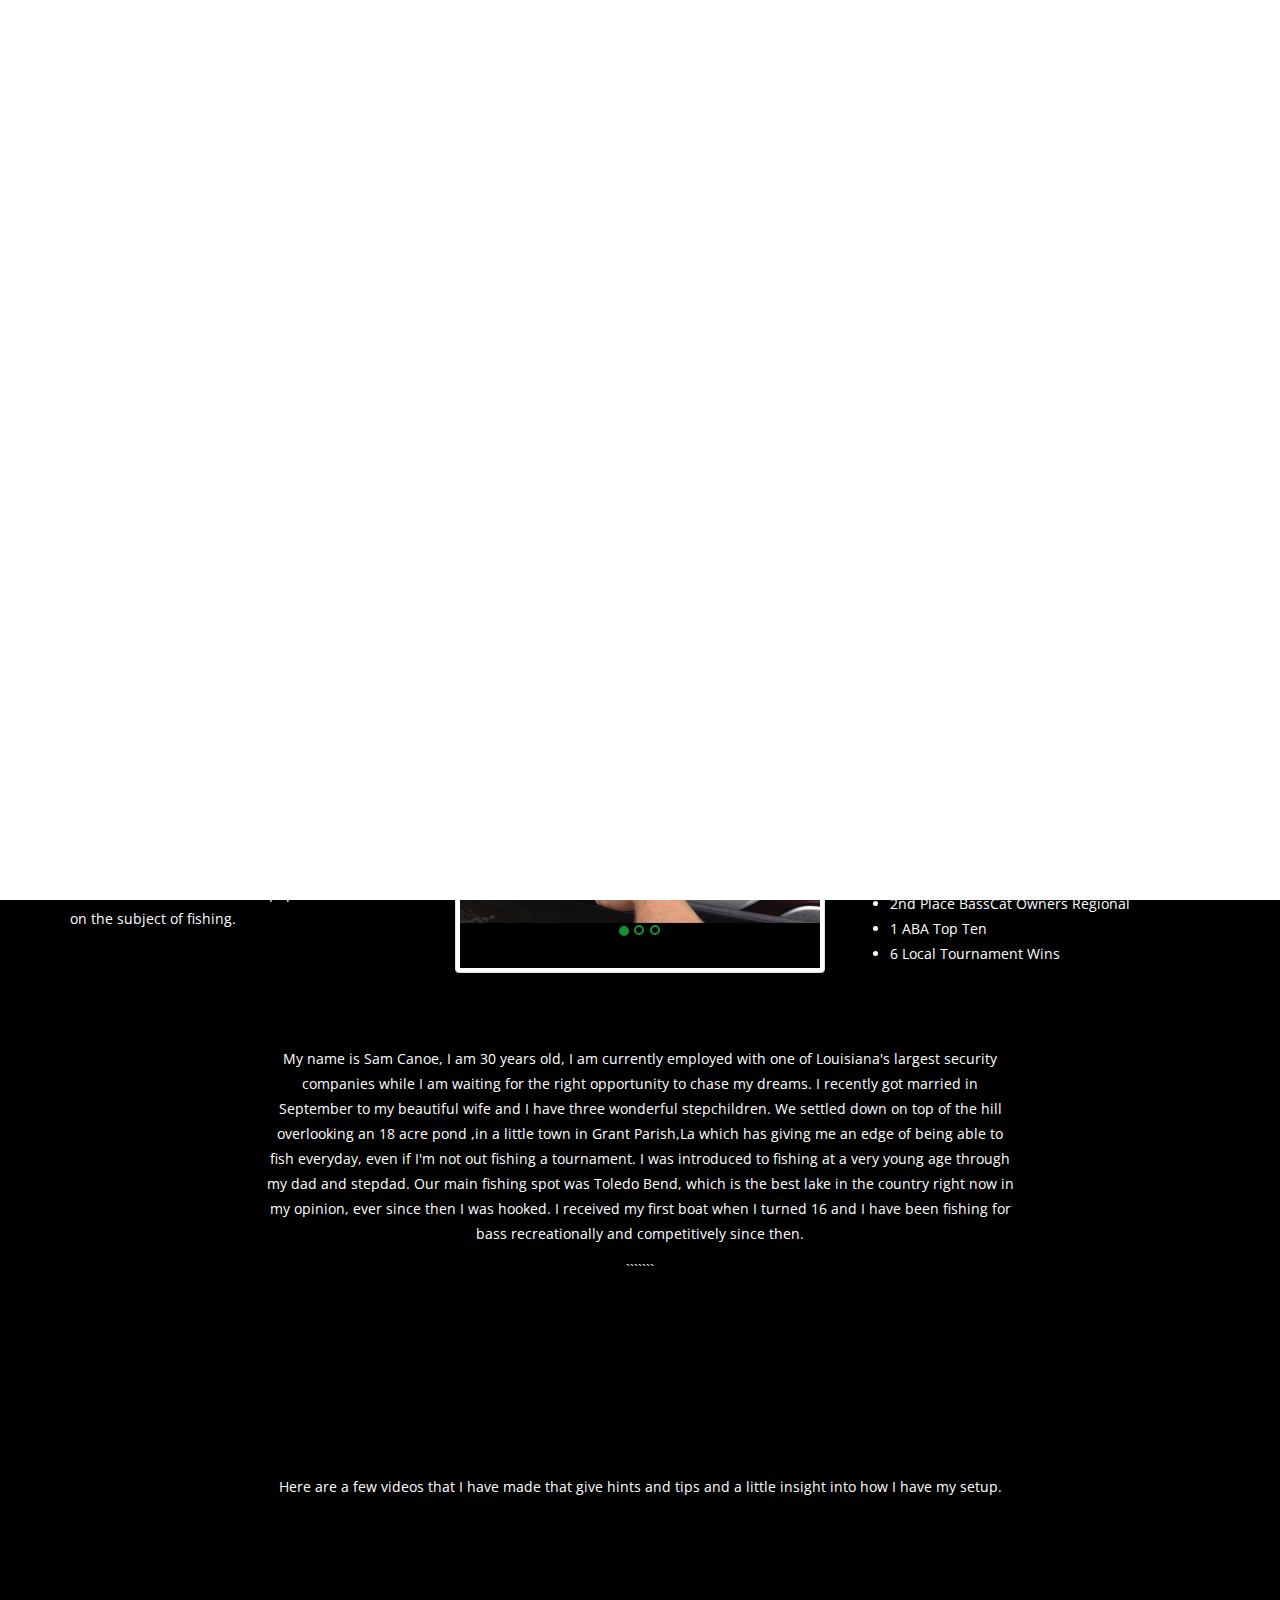
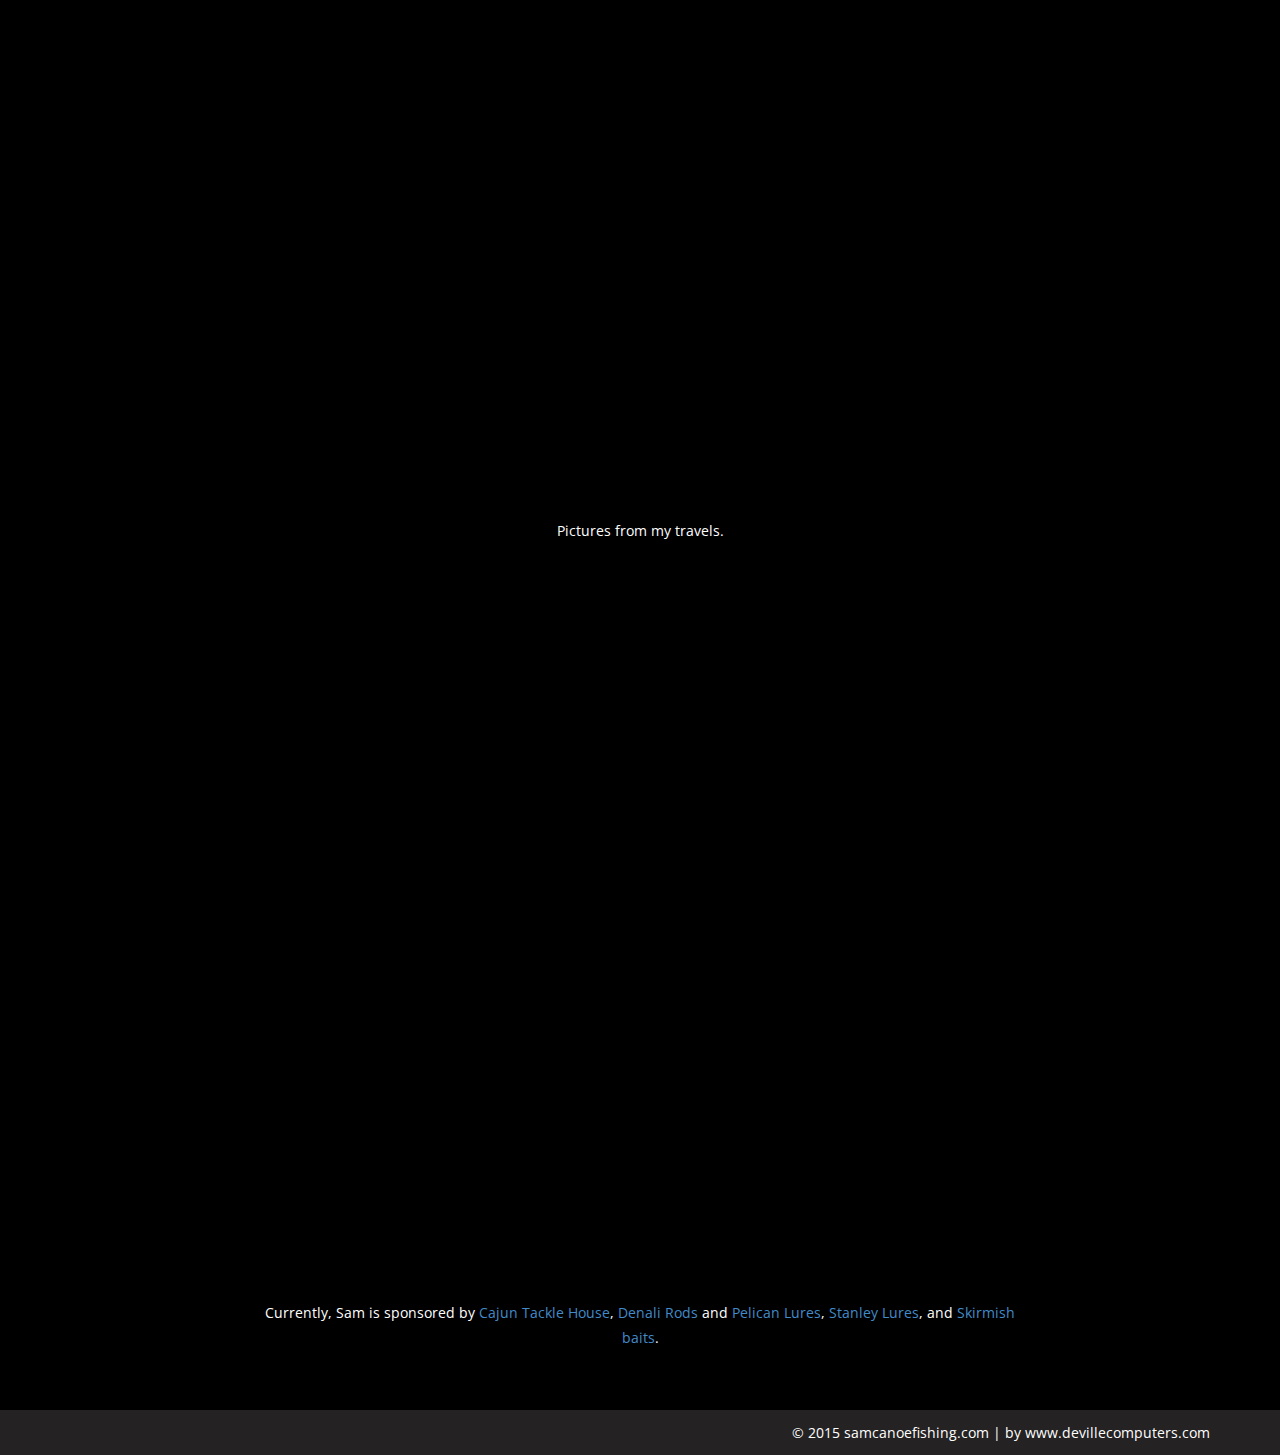
<file: index.html>
<!DOCTYPE html>
<html lang="en">
<head>
    <meta charset="utf-8" />
    <meta name="viewport" content="width=device-width, initial-scale=1, maximum-scale=1" />
    <meta name="description" content="Sam Canoe Fishing" />
    <meta name="keyword" content="sam canoe, bass fishing, louisiana, louisiana fishing, angler, tournament angler, bass fishing louisiana"
    <meta name="author" content="Shaun Franks" />
    <!--[if IE]>
        <meta http-equiv="X-UA-Compatible" content="IE=edge,chrome=1">
        <![endif]-->
    <title>Sam Canoe Fishing</title>
    <!--  Bootstrap Style -->
    <link href="assets/css/bootstrap.css" rel="stylesheet" />
    <!--  Font-Awesome Style -->
    <link href="assets/css/font-awesome.min.css" rel="stylesheet" />
    <!--  Animation Style -->
    <link href="assets/css/animate.css" rel="stylesheet" />
    <!--  Pretty Photo Style -->
    <link href="assets/css/prettyPhoto.css" rel="stylesheet" />
    <!--  Google Font Style -->
    <link href='http://fonts.googleapis.com/css?family=Open+Sans' rel='stylesheet' type='text/css' />
    <!--  Custom Style -->
    <link href="assets/css/style.css" rel="stylesheet" />
    <!-- HTML5 shim and Respond.js IE8 support of HTML5 elements and media queries -->
    <!--[if lt IE 9]>
      <script src="https://oss.maxcdn.com/libs/html5shiv/3.7.0/html5shiv.js"></script>
      <script src="https://oss.maxcdn.com/libs/respond.js/1.3.0/respond.min.js"></script>
    <![endif]-->
</head>
<body>
    <div id="pre-div">
        <div id="loader">
        </div>
    </div>
    <!--/. PRELOADER END -->
    <div class="navbar navbar-default navbar-fixed-top move-me ">
        <div class="container">
            <div class="navbar-header">
                <button type="button" class="navbar-toggle" data-toggle="collapse" data-target=".navbar-collapse">
                    <span class="icon-bar"></span>
                    <span class="icon-bar"></span>
                    <span class="icon-bar"></span>
                </button>

                <!-- <a class="navbar-brand" href="#">
                    <img src="assets/img/logo.png" class="navbar-brand-logo " alt="" />

                </a> ! -->
            </div>
            <div class="navbar-collapse collapse move-me">
                <ul class="nav navbar-nav navbar-right">

                    <li >
                        <a href="#home">HOME</a> 
                    </li>
                    <li >
                        <a href="#about">ABOUT</a>
                    </li>
                    <li >
                        <a href="#port-folio">GALLERY</a>
                    </li>
                    <li >
                        <a href="#sponsors">SPONSORS</a>
                    </li>
                    <li >
                        <a href="assets/clean-blog/blog.html" target="_blank">BLOG</a>
                    </li>
                    <li >
                        <a href="http://www.facebook.com/samcanoe" target="_blank" ><i class="fa fa-facebook fa-lg"></a></i>
                    </li>
                    <li >
                        <a href="http://www.instagram.com/samcanoe" target="_blank" ><i class="fa fa-instagram"></a></i>
                     </li>
                     <li >
                        <a href="http://www.plus.google.com/samcanoe" target="_blank" ><i class="fa fa-google-plus-square"></a></i>
                     </li> 
                       
                </ul>
            </div>

        </div>
    </div>
    <!--./ NAV BAR END -->
    <div id="home" >
        <div class="overlay">
            <div class="container">
                <div class="row ">
                    <div class="col-lg-9 col-md-9 head-text">
                        <h1>SAM CANOE</h1>
                            <h4>Tournament Angler</h4>
                           
                            <a href="http://www.pelicanluretackle.com"><img src="assets/img/pelicanlures.png" style="float: left; width: 15%; margin-right: 1%; margin-bottom: 0.5em;"></a>
                                                
                            <a href="http://www.denalirods.com"><img src="assets/img/Denali.png" style="float: left; width: 15%; height: 20%; margin-right: 1%; margin-bottom: 0.5em;"></a> 

                            <a href="http://www.fishstanley.com"><img src="assets/img/stanley_logo_blue_copy.png" style="float: left; width: 15%; height: 20%; margin-right: 1%; margin-bottom: 0.5em;"></a>
                                                                                                    
                            <p style="clear: both;">  
                                                    
                    </div>
                    <!--<div class="col-lg-3 col-md-3">
                        <div class="div-trans text-center">
                            <h3>DONATE & SAVE </h3>
                            <h2 ><i class="fa fa-code" ></i><span >EARTH</span>  <i class="fa fa-code"></i></h2>
                            <div class="col-lg-12 col-md-12 col-sm-12" >

                           
                                <div class="form-group">
                                    <input type="text" class="form-control" required="required" placeholder="Name">
                                </div>
                                <div class="form-group">
                                    <input type="text" class="form-control" required="required" placeholder="Email address">
                                </div>
                                <div class="form-group">
                                    <input type="text" class="form-control" required="required" placeholder="Amount in $">
                                </div>
                                <div class="form-group">
                                    <button type="submit" class="btn btn-success btn-block btn-lg">DONATE NOW</button>
                                </div>
                             </div>

                        </div> ! -->
                    </div>
                </div>

            </div>

        </div>


    </div>
    <!--./ HOME SECTION END -->
    <div id="about" >
        <div class="container">
            <div class="row text-center">
                <div class="col-lg-8 col-lg-offset-2 col-md-8 col-md-offset-2 col-sm-8 col-sm-offset-2 sub-head">
                    <h2  data-wow-delay="0.3s" class="wow rollIn animated" ><strong>MEET SAM </strong></h2>
                    
                </div>
            </div>
            <div class="row ">
                <div class="col-lg-4 col-md-4">
                    <div class="media wow rotateIn animated" data-wow-delay="0.2s">
                        <div class="pull-left">
                            
                        </div>
                        <div class="media-body">
                            <h3 class="media-heading">Tournament Affliations </h3>
                            <p >
                                Participated in ABA sanctioned tournaments located on the Red River and Toledo Bend Reservoir in Louisiana in 2014, placing in the top 5 in 4 of the events. He also participated in the Bass Cat (Owners Tournament) at Toledo Bend Reservoir and took 2nd place. 
                            </p>

                        </div>
                    </div>
                    <div class="media wow rotateIn animated" data-wow-delay="0.3s">
                        <div class="pull-left">
                           
                        </div>
                        <div class="media-body">
                            <h3 class="media-heading">Media Coverage</h3>
                            <p>
                                In April of 2014, he was published in ABA featuring himself. Also, in 2014, he produced an article for the Colfax Chronicle, a local newspaper in his hometown, on the subject of fishing. 
                            </p>

                        </div>
                    </div>

                </div>
                <div class="col-lg-4 col-md-4 wow bounceInDown animated" style="padding: 10px;" data-wow-delay="0.6s"   >
                    <div id="carousel-slider" class="carousel slide" data-ride="carousel">

                        <div class="carousel-inner">
                            <div class="item active">
                                <img src="assets/img/slider/sam in boat.jpg" class="img-thumbnail" alt="">
                            </div>
                            <div class="item">
                                <img src="assets/img/slider/sam in paper.jpg" class="img-thumbnail" alt="">
                            </div>
                            <div class="item">
                                <img src="assets/img/slider/sam weigh in.jpg" class="img-thumbnail" alt="">
                            </div>
                        </div>
                        <!--INDICATORS-->
                        <ol class="carousel-indicators">
                            <li data-target="#carousel-slider" data-slide-to="0" class="active"></li>
                            <li data-target="#carousel-slider" data-slide-to="1" class=""></li>
                            <li data-target="#carousel-slider" data-slide-to="2" class=""></li>
                            
                            

                            
                        </ol>

                    </div>
                </div>

                <div class="col-lg-4 col-md-4">

                    <div class="media wow rotateIn animated" data-wow-delay="0.4s">
                        <div class="pull-left">
                            
                        </div>
                        <div class="media-body">
                            <h3 class="media-heading">Promotional Activity</h3>
                            <p>
                                He has participated in over 20 tournament events last year alone. In the past he has had numerous Outdoor Writer/Media trips, trade show appearances and video appearances. 
                            </p>

                        </div>
                    </div>
                    <div class="media wow rotateIn animated" data-wow-delay="0.5s">
                        <div class="pull-left">
                            
                        </div>
                        <div class="media-body">
                            <h3 class="media-heading">Accomplishments</h3>
                            <p>
                                <h4>2014 Accomplishments:</h4>
                                <ul>
                                    <li>ABA Pro Win</li>
                                    <li>1 ABA Regional Pro Win</li>
                                    <li>2nd Place Pro ABA Divisional</li> 
                                    <li>2nd Place BassCat Owners Regional</li> 
                                    <li>1 ABA Top Ten</li>
                                    <li>6 Local Tournament Wins</li>
                                </ul>

                            </p>

                        </div>
                    </div>
                </div>
            </div>
<div class="row text-center">
                <div class="col-lg-8 col-lg-offset-2 col-md-8 col-md-offset-2 col-sm-8 col-sm-offset-2 sub-head">
                    <h2  data-wow-delay="0.3s" class="wow rollIn animated" ><strong>A little about me </strong></h2>
                    <p>My name is Sam Canoe, I am 30 years old, I am currently employed with one of Louisiana's largest security companies while I am waiting for the right opportunity to chase my dreams. I recently got married in September to my beautiful wife and I have three wonderful stepchildren. We settled down on top of the hill overlooking an 18 acre pond ,in a little town in Grant Parish,La which has giving me an edge of being able to fish everyday, even if I'm not out fishing a tournament. I was introduced to fishing at a very young age through my dad and stepdad. Our main fishing spot was Toledo Bend, which is the best lake in the country right now in my opinion, ever since then I was hooked. I received my first boat when I turned 16 and I have been fishing for bass recreationally and competitively since then.  </p>
```````                
                </div>
            </div>
            
        </div>
    </div>
    
    <div id="port-folio" class="pad-top-botm" >
        <div class="container">
            <div class="row text-center ">
                <div class="col-lg-8 col-lg-offset-2 col-md-8 col-md-offset-2 col-sm-8 col-sm-offset-2">
                    <h2 data-wow-delay="0.3s" class="wow rollIn animated"><strong>Videos </strong></h2>
                    <p class="sub-head">Here are a few videos that I have made that give hints and tips and a little insight into how I have my setup. </p>
                    
                </div>
            </div>
            <div class="row ">
                <div class="col-lg-4 col-md-4 col-sm-4 ">
                    <div class="portfolio-item wow rotateIn animated" data-wow-delay="0.4s">

                        <iframe width="355" height="235" src="https://www.youtube.com/embed/tsytwQDhyTU" frameborder="0" allowfullscreen></iframe>
                    </div> 
                 </div>   
                <div class="col-lg-4 col-md-4 col-sm-4 ">
                    <div class="portfolio-item wow rotateIn animated" data-wow-delay="0.4s">

                        <iframe width="355" height="235" src="https://www.youtube.com/embed/4dPbI7cvShc" frameborder="0" allowfullscreen></iframe>
                    </div> 
                 </div>
                <div class="col-lg-4 col-md-4 col-sm-4 ">
                    <div class="portfolio-item wow rotateIn animated" data-wow-delay="0.4s">

                        <iframe width="355" height="235" src="https://www.youtube.com/embed/LSWmmmbEXBM" frameborder="0" allowfullscreen></iframe>
                    </div> 
                 </div>
            <div class="row ">
                <div class="col-lg-4 col-md-4 col-sm-4 ">
                    <div class="portfolio-item wow rotateIn animated" data-wow-delay="0.4s">

                        <iframe width="355" height="235" src="https://www.youtube.com/embed/r7n9rPxTHBA" frameborder="0" allowfullscreen></iframe>
                    </div> 
                 </div>   
               <!-- <div class="col-lg-4 col-md-4 col-sm-4 ">
                    <div class="portfolio-item wow rotateIn animated" data-wow-delay="0.4s">

                        <iframe width="355" height="235" src="https://www.youtube.com/embed/kJJPIKOPGUI?list=UUUcznNU7j9tUrpcx-ayJ_xA" allowfullscreen></iframe>
                    </div> 
                 </div>
                <div class="col-lg-4 col-md-4 col-sm-4 ">
                    <div class="portfolio-item wow rotateIn animated" data-wow-delay="0.4s">

                        <iframe width="355" height="235" src="https://www.youtube.com/embed/kJJPIKOPGUI?list=UUUcznNU7j9tUrpcx-ayJ_xA" allowfullscreen></iframe>
                    </div> ! -->
                 </div> 

            </div>
            <div class="row text-center ">
                <div class="col-lg-8 col-lg-offset-2 col-md-8 col-md-offset-2 col-sm-8 col-sm-offset-2">
                    <h2 data-wow-delay="0.3s" class="wow rollIn animated"><strong>Pictures </strong></h2>
                    <p class="sub-head">Pictures from my travels. </p>
                    
                </div>
            </div>
            <div class="row " >
                <div class="col-lg-4 col-md-4 col-sm-4 ">

                    <div class="portfolio-item wow rotateIn animated" data-wow-delay="0.7s">
                        
                        <a href="assets/img/slider/sam-fish.jpg"><img src="assets/img/slider/sam-fish.jpg" class="img-responsive " alt="" />
                        
                        <div class="overlay">
                            <a class="preview " title="Image Title Here" href="assets/img/slider/sam-fish.jpg"><i class="fa fa-search-plus fa-2x"></i></a>

                        </div>
                    </div>
                </div>
                <div class="col-lg-4 col-md-4 col-sm-4 ">

                    <div class="portfolio-item wow rotateIn animated" data-wow-delay="0.8s">

                           
                            <a href="assets/img/slider/SamWeighIn2.png"><img src="assets/img/slider/SamWeighIn2.png" class="img-responsive " alt="" />
                         
                        <div class="overlay">
                            <a class="preview " title="Image Title Here" href="assets/img/slider/SamWeighIn2.png"><i class="fa fa-search-plus fa-2x"></i></a>

                        </div>
                    </div>
                </div>
                <div class="col-lg-4 col-md-4 col-sm-4 ">

                    <div class="portfolio-item wow rotateIn animated" data-wow-delay="0.9s">


                        <img src="assets/img/slider/SamTrophy.png" class="img-responsive " alt="" />
                        <div class="overlay">
                          
                            <a class="preview " title="Image Title Here" href="assets/img/slider/SamTrophy.png"><i class="fa fa-search-plus fa-2x"></i></a>

                        </div>
                    </div>
                </div>

            </div>
            <div class="row " >
                <div class="col-lg-4 col-md-4 col-sm-4 ">

                    <div class="portfolio-item wow rotateIn animated" data-wow-delay="0.7s">


                        <img src="assets/img/slider/SamBass.png" class="img-responsive " alt="" />
                        <div class="overlay">
                            <a class="preview  " title="Image Title Here" href="assets/img/slider/SamBass.png"><i class="fa fa-search-plus fa-2x"></i></a>

                        </div>
                    </div>
                </div>
                <div class="col-lg-4 col-md-4 col-sm-4 ">

                    <div class="portfolio-item wow rotateIn animated" data-wow-delay="0.8s">

                           
                            <a href="assets/img/slider/Sam2Bass.png"><img src="assets/img/slider/Sam2Bass.png" class="img-responsive " alt="" />
                         
                        <div class="overlay">
                            <a class="preview " title="Image Title Here" href="assets/img/slider/Sam2Bass.png"><i class="fa fa-search-plus fa-2x"></i></a>

                        </div>
                    </div>
                </div>
                <!--<div class="col-lg-4 col-md-4 col-sm-4 ">

                    <div class="portfolio-item wow rotateIn animated" data-wow-delay="0.9s">


                        <img src="assets/img/portfolio/h.jpg" class="img-responsive " alt="" />
                        <div class="overlay">
                          
                            <a class="preview " title="Image Title Here" href="assets/img/portfolio/h.jpg"><i class="fa fa-search-plus fa-2x"></i></a>

                        </div>
                    </div>
                </div> ! -->

            </div>
        </div>
    </div>
    <!--./ GALLERY/PORTFOLIO SECTION END -->
    <div id="sponsors" >
        <div class="overlay">
            <div class="container">
                <div class="row text-center">
                    <div class="col-lg-8 col-lg-offset-2 col-md-8 col-md-offset-2 col-sm-8 col-sm-offset-2">
                        <h2 data-wow-delay="0.3s" class="wow rollIn animated"><strong>SPONSORS</strong></h2>
                        <p class="sub-head">Currently, Sam is sponsored by <a href="http://cajuntacklehouse.webs.com" target="_blank">Cajun Tackle House</a>, <a href="http://www.denalirods.com" target="_blank">Denali Rods</a> and <a href="http://www.pelicanluretackle.com" target="_blank">Pelican Lures</a>, <a href="http://www.fishstanley.com" target="_blank">Stanley Lures</a>, and <a href="http://www.skirmishbaits.com" target="_blank">Skirmish baits</a>.</p>
                    </div>
                </div>
                <!--<div class="row ">

                    <div class="col-lg-6 col-lg-offset-1  col-md-6 col-md-offset-1">
                        <iframe src="http://player.vimeo.com/video/18312392" class="vedio-style wow rotateIn animated" data-wow-delay="0.4s"></iframe>
                        <iframe width="560" height="315" src="https://www.youtube.com/embed/kJJPIKOPGUI?list=UUUcznNU7j9tUrpcx-ayJ_xA" frameborder="0" allowfullscreen></iframe>
                    </div>

                    <div class="col-lg-4 col-md-4" style="padding-top: 50px;">

                        <div class="media wow rotateIn animated" data-wow-delay="0.5s">
                            <div class="pull-left">
                                <i class="fa fa-star-o fa-4x  "></i>
                            </div>
                            <div class="media-body">
                                <h3 class="media-heading">Watch This Video</h3>
                                <p>
                                    Aenean faucibus luctus enim. Duis quis sem risu suspend lacinia elementum nunc. 
                                Aenean faucibus luctus enim. 
                                </p>

                            </div>
                        </div>
                        <div class="media wow rotateIn animated" data-wow-delay="0.6s">
                            <div class="pull-left">
                                <i class="fa fa-history fa-4x  "></i>
                            </div>
                            <div class="media-body">
                                <h3 class="media-heading">Donate Some Money </h3>
                                <p>
                                    Aenean faucibus luctus enim. Duis quis sem risu suspend lacinia elementum nunc. 
                                Aenean faucibus luctus enim. 
                                </p>

                            </div>
                        </div>

                    </div> -->
                </div>


            </div>
        </div>

    </div>
    <!--./ HELP SECTION END -->
    <!--<div id="contact" >
        <div class="container">
            <div class="row text-center">
                <div class="col-lg-8 col-lg-offset-2 col-md-8 col-md-offset-2 col-sm-8 col-sm-offset-2">
                    <h2 data-wow-delay="0.3s" class="wow rollIn animated"><strong>CONTACT US </strong></h2>
                    <p class="sub-head">Lorem ipsum dolor sit amet, consectetur adipiscing elit onec molestie non sem vel condimentum. Lorem ipsum dolor sit amet, consectetur adipiscing elit. </p>

                    <p class="sub-head  wow rotateIn animated" data-wow-delay="0.4s"><strong>ADDRESS :</strong> 2234/908, Newyork City , USA - 002309</p>
                </div>
            </div>
            <div class="row  text-center wow rotateIn animated" data-wow-delay="0.4s">
                <div class="col-lg-8 col-lg-offset-2 col-md-8 col-md-offset-2 col-sm-8 col-sm-offset-2">
                 <a href="#">   <img src="assets/img/Social/facebook.png" alt="" /></a>
                  <a href="#">   <img src="assets/img/Social/google-plus.png" alt="" /></a>
                  <a href="#">   <img src="assets/img/Social/twitter.png" alt="" /></a>
                    </div>
                </div>
            <div class="row pad-top-botm">
                <div class="col-lg-8 col-lg-offset-2 col-md-8 col-md-offset-2 col-sm-8 col-sm-offset-2">
                    <form>
                        <div class="form-group">
                            <input type="text" class="form-control wow rotateIn animated" data-wow-delay="0.5s" required="required" placeholder="Your Name">
                        </div>
                        <div class="form-group">
                            <input type="text" class="form-control wow rotateIn animated" required="required" data-wow-delay="0.6s" placeholder="Your Email">
                        </div>
                        <div class="form-group">
                            <textarea name="message"  required="required" data-wow-delay="0.7s" class="wow rotateIn animated form-control" style="min-height: 150px;" placeholder="Message"></textarea>
                        </div>
                        <div class="form-group">
                            <button type="submit" class="btn btn-success btn-block btn-lg wow rotateIn animated " data-wow-delay="0.8s">SUBMIT REQUEST</button>
                        </div>

                    </form>
                </div>

            </div>
            
        </div>
    </div> -->
    <!--./ CONTACT SECTION END -->
    <div id="footser-end">
        <div class="container">
            <div class="row">
                <div class="col-lg-12 col-md-12">

                   &copy; 2015 samcanoefishing.com | by <a href="http://www.devillecomputers.webs.com/" style="color:#fff;" target="_blank" >www.devillecomputers.com</a>
                    
                </div>
            </div>

        </div>
    </div>
    <!--./ FOOTER SECTION END -->
    <!--  Jquery Core Script -->
    <script src="assets/js/jquery-1.10.2.js"></script>
    <!--  Core Bootstrap Script -->
    <script src="assets/js/bootstrap.js"></script>
     <!--  WOW Script -->
    <script src="assets/js/wow.min.js"></script>
    <!--  Scrolling Script -->
    <script src="assets/js/jquery.easing.min.js"></script>
    <!--  PrettyPhoto Script -->
    <script src="assets/js/jquery.prettyPhoto.js"></script>
    <!--  Custom Scripts -->
    <script src="assets/js/custom.js"></script>
   
</body>
</html>
</file>
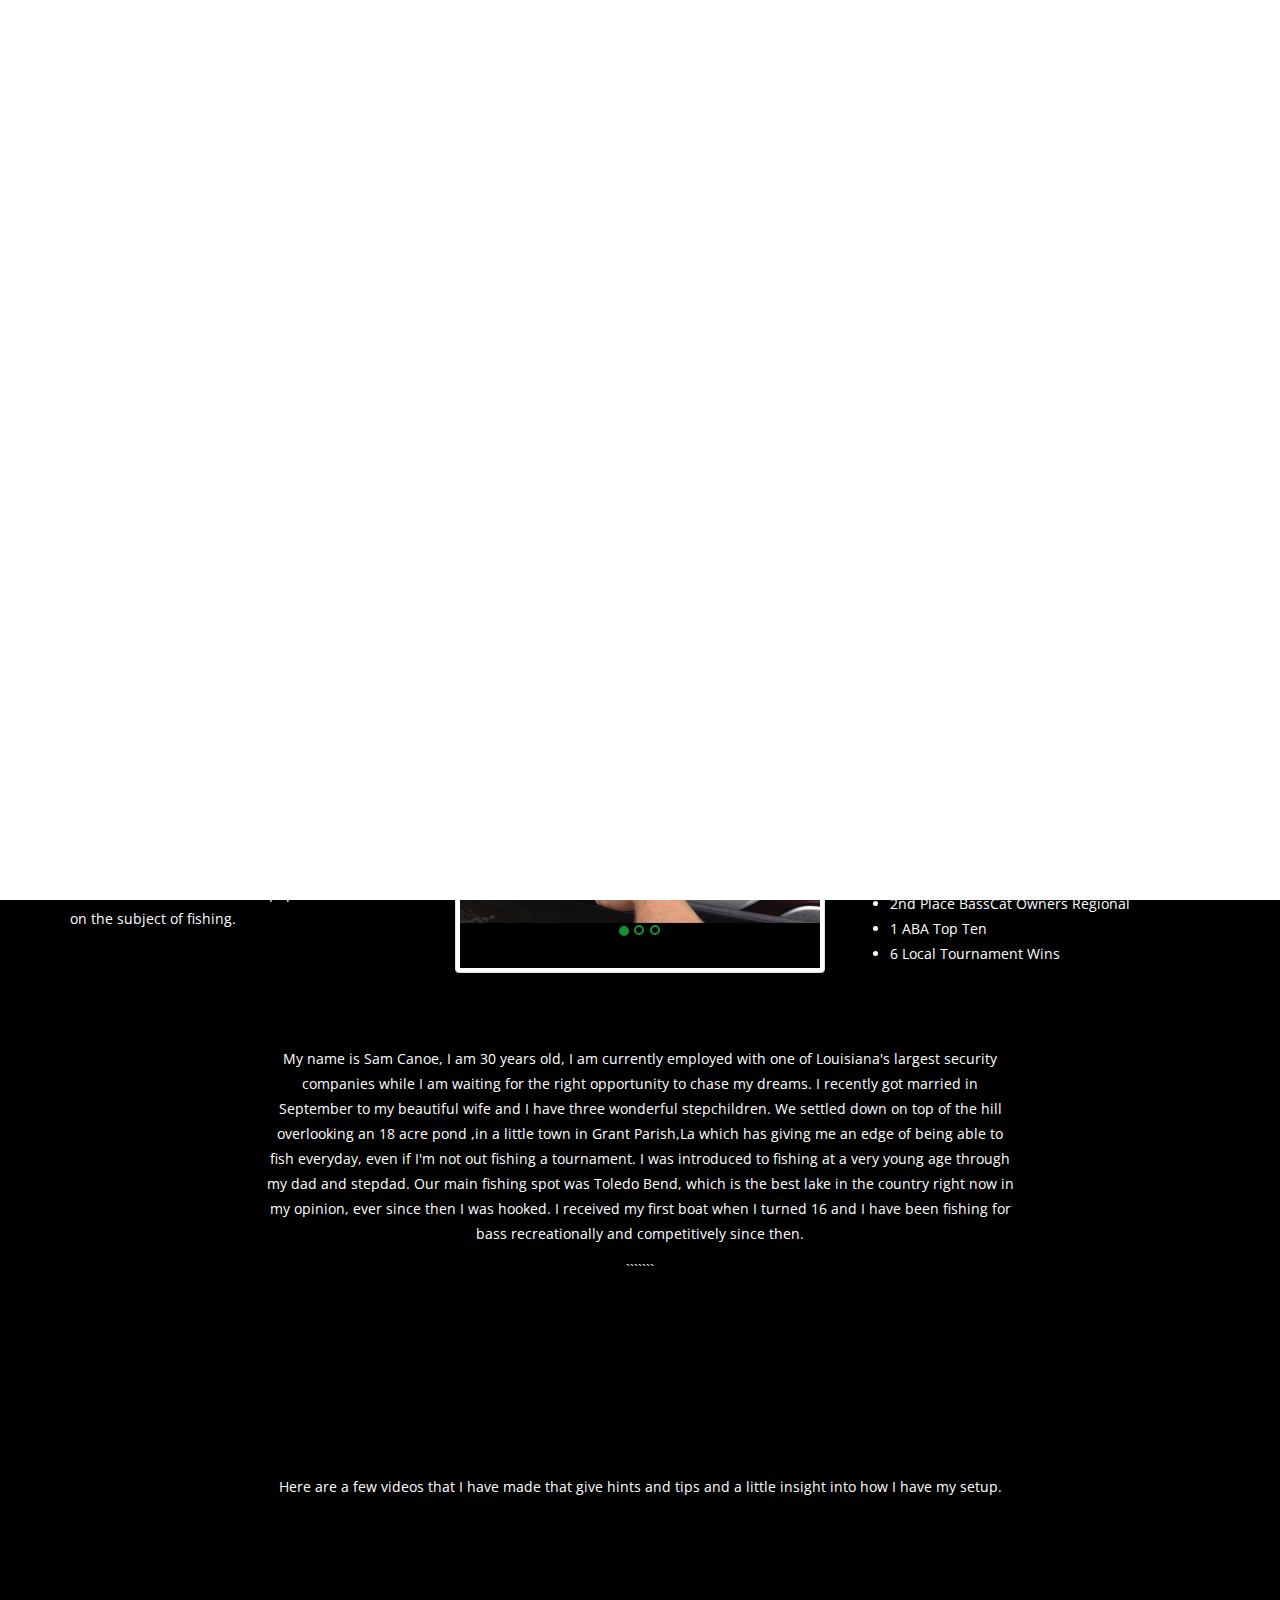
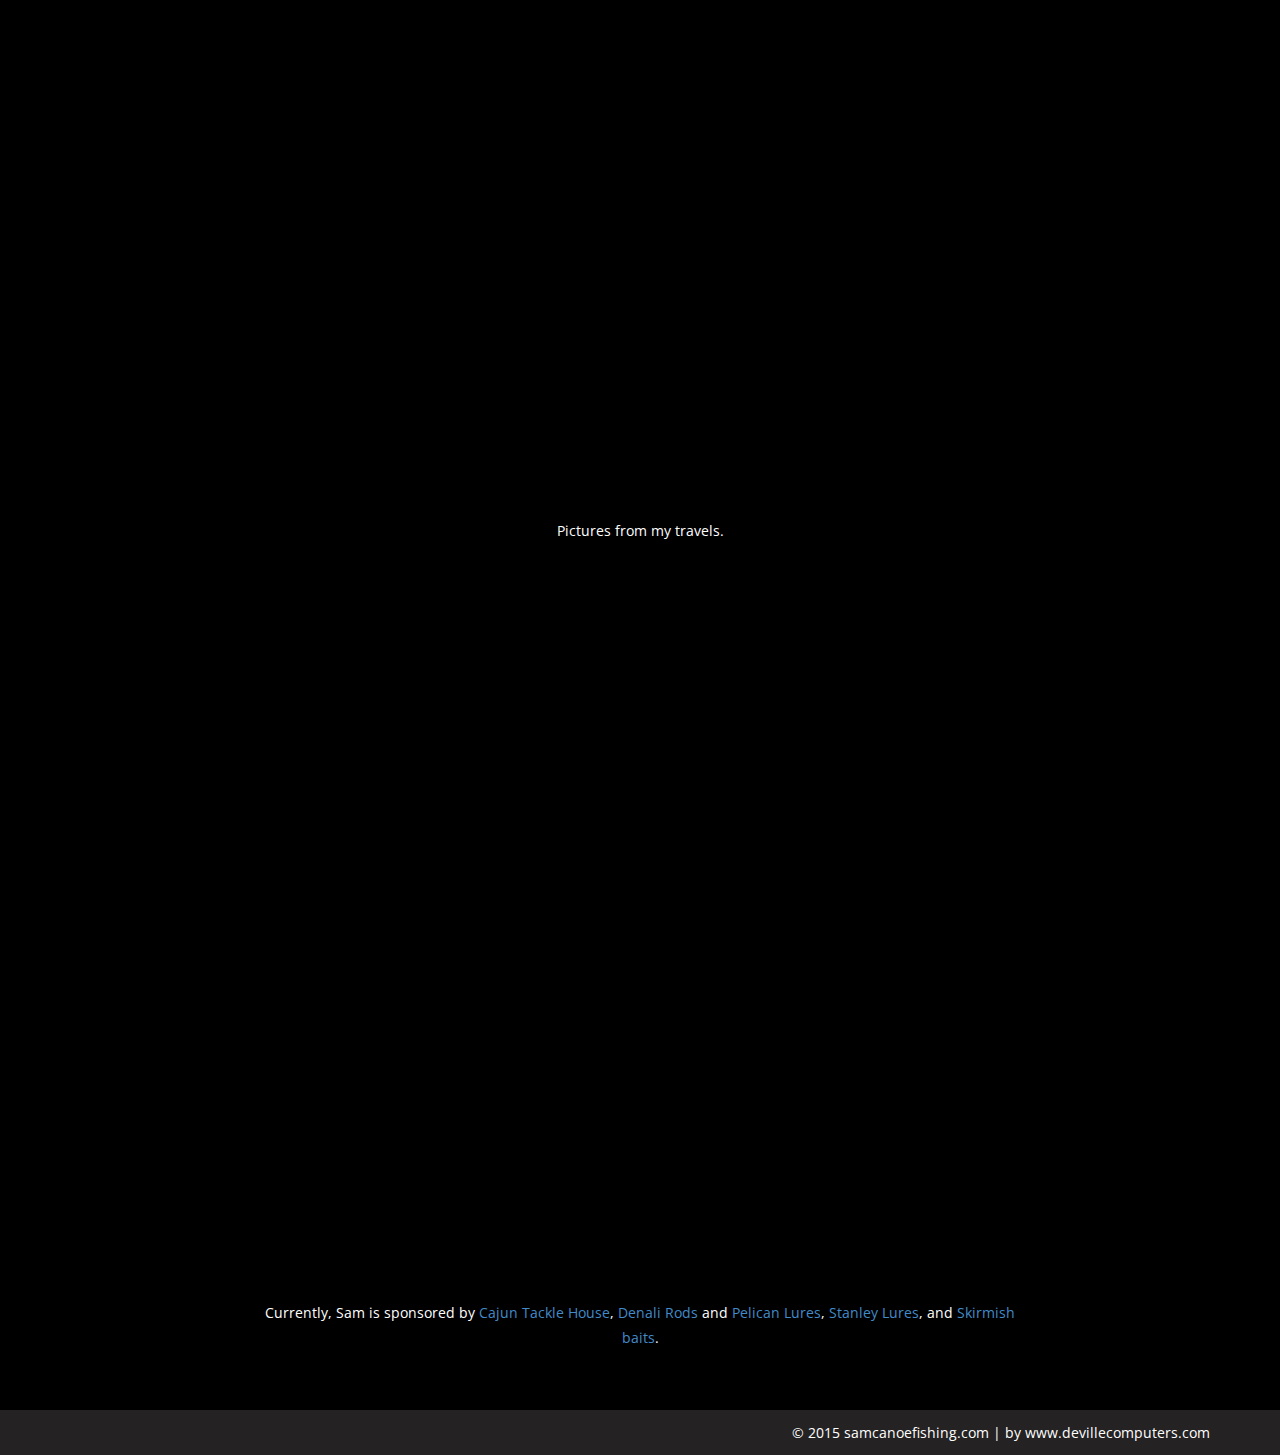
<file: Sam-Canoe-Fishing-gh-pages/Sam-Canoe-Fishing-gh-pages/index.html>
<!DOCTYPE html>
<html lang="en">
<head>
    <meta charset="utf-8" />
    <meta name="viewport" content="width=device-width, initial-scale=1, maximum-scale=1" />
    <meta name="description" content="Sam Canoe Fishing" />
    <meta name="keyword" content="sam canoe, bass fishing, louisiana, louisiana fishing, angler, tournament angler, bass fishing louisiana"
    <meta name="author" content="Shaun Franks" />
    <!--[if IE]>
        <meta http-equiv="X-UA-Compatible" content="IE=edge,chrome=1">
        <![endif]-->
    <title>Sam Canoe Fishing</title>
    <!--  Bootstrap Style -->
    <link href="assets/css/bootstrap.css" rel="stylesheet" />
    <!--  Font-Awesome Style -->
    <link href="assets/css/font-awesome.min.css" rel="stylesheet" />
    <!--  Animation Style -->
    <link href="assets/css/animate.css" rel="stylesheet" />
    <!--  Pretty Photo Style -->
    <link href="assets/css/prettyPhoto.css" rel="stylesheet" />
    <!--  Google Font Style -->
    <link href='http://fonts.googleapis.com/css?family=Open+Sans' rel='stylesheet' type='text/css' />
    <!--  Custom Style -->
    <link href="assets/css/style.css" rel="stylesheet" />
    <!-- HTML5 shim and Respond.js IE8 support of HTML5 elements and media queries -->
    <!--[if lt IE 9]>
      <script src="https://oss.maxcdn.com/libs/html5shiv/3.7.0/html5shiv.js"></script>
      <script src="https://oss.maxcdn.com/libs/respond.js/1.3.0/respond.min.js"></script>
    <![endif]-->
</head>
<body>
    <div id="pre-div">
        <div id="loader">
        </div>
    </div>
    <!--/. PRELOADER END -->
    <div class="navbar navbar-default navbar-fixed-top move-me ">
        <div class="container">
            <div class="navbar-header">
                <button type="button" class="navbar-toggle" data-toggle="collapse" data-target=".navbar-collapse">
                    <span class="icon-bar"></span>
                    <span class="icon-bar"></span>
                    <span class="icon-bar"></span>
                </button>

                <!-- <a class="navbar-brand" href="#">
                    <img src="assets/img/logo.png" class="navbar-brand-logo " alt="" />

                </a> ! -->
            </div>
            <div class="navbar-collapse collapse move-me">
                <ul class="nav navbar-nav navbar-right">

                    <li >
                        <a href="#home">HOME 

                        </a>

                    </li>
                    <li >
                        <a href="#about">ABOUT

                        </a>

                    </li>

                    <li >
                        <a href="#port-folio">GALLERY
                        </a>

                    </li>

                    <li >
                        <a href="#sponsors">SPONSORS
                        </a>

                    </li>

                    <li >
                        <a href="assets/clean-blog/blog.html" target="_blank">BLOG 
                        </a>

                    </li>
                    <li >
                        <a href="http://www.facebook.com/samcanoe" target="_blank"><i class="fa fa-facebook fa-lg"></i>
                        </a>

                    </li>
                </ul>
            </div>

        </div>
    </div>
    <!--./ NAV BAR END -->
    <div id="home" >
        <div class="overlay">
            <div class="container">
                <div class="row ">
                    <div class="col-lg-9 col-md-9 head-text">
                        <h1>SAM CANOE</h1>
                            <h4>Tournament Angler</h4>
                           
                            <a href="http://www.pelicanluretackle.com"><img src="assets/img/pelicanlures.png" style="float: left; width: 15%; margin-right: 1%; margin-bottom: 0.5em;"></a>
                                                
                            <a href="http://www.denalirods.com"><img src="assets/img/Denali.png" style="float: left; width: 15%; height: 20%; margin-right: 1%; margin-bottom: 0.5em;"></a> 

                            <a href="http://www.fishstanley.com"><img src="assets/img/stanley_logo_blue_copy.png" style="float: left; width: 15%; height: 20%; margin-right: 1%; margin-bottom: 0.5em;"></a>
                                                                                                    
                            <p style="clear: both;">  
                                                    
                    </div>
                    <!--<div class="col-lg-3 col-md-3">
                        <div class="div-trans text-center">
                            <h3>DONATE & SAVE </h3>
                            <h2 ><i class="fa fa-code" ></i><span >EARTH</span>  <i class="fa fa-code"></i></h2>
                            <div class="col-lg-12 col-md-12 col-sm-12" >

                           
                                <div class="form-group">
                                    <input type="text" class="form-control" required="required" placeholder="Name">
                                </div>
                                <div class="form-group">
                                    <input type="text" class="form-control" required="required" placeholder="Email address">
                                </div>
                                <div class="form-group">
                                    <input type="text" class="form-control" required="required" placeholder="Amount in $">
                                </div>
                                <div class="form-group">
                                    <button type="submit" class="btn btn-success btn-block btn-lg">DONATE NOW</button>
                                </div>
                             </div>

                        </div> ! -->
                    </div>
                </div>

            </div>

        </div>


    </div>
    <!--./ HOME SECTION END -->
    <div id="about" >
        <div class="container">
            <div class="row text-center">
                <div class="col-lg-8 col-lg-offset-2 col-md-8 col-md-offset-2 col-sm-8 col-sm-offset-2 sub-head">
                    <h2  data-wow-delay="0.3s" class="wow rollIn animated" ><strong>MEET SAM </strong></h2>
                    
                </div>
            </div>
            <div class="row ">
                <div class="col-lg-4 col-md-4">
                    <div class="media wow rotateIn animated" data-wow-delay="0.2s">
                        <div class="pull-left">
                            
                        </div>
                        <div class="media-body">
                            <h3 class="media-heading">Tournament Affliations </h3>
                            <p >
                                Participated in ABA sanctioned tournaments located on the Red River and Toledo Bend Reservoir in Louisiana in 2014, placing in the top 5 in 4 of the events. He also participated in the Bass Cat (Owners Tournament) at Toledo Bend Reservoir and took 2nd place. 
                            </p>

                        </div>
                    </div>
                    <div class="media wow rotateIn animated" data-wow-delay="0.3s">
                        <div class="pull-left">
                           
                        </div>
                        <div class="media-body">
                            <h3 class="media-heading">Media Coverage</h3>
                            <p>
                                In April of 2014, he was published in ABA featuring himself. Also, in 2014, he produced an article for the Colfax Chronicle, a local newspaper in his hometown, on the subject of fishing. 
                            </p>

                        </div>
                    </div>

                </div>
                <div class="col-lg-4 col-md-4 wow bounceInDown animated" style="padding: 10px;" data-wow-delay="0.6s"   >
                    <div id="carousel-slider" class="carousel slide" data-ride="carousel">

                        <div class="carousel-inner">
                            <div class="item active">
                                <img src="assets/img/slider/sam in boat.jpg" class="img-thumbnail" alt="">
                            </div>
                            <div class="item">
                                <img src="assets/img/slider/sam in paper.jpg" class="img-thumbnail" alt="">
                            </div>
                            <div class="item">
                                <img src="assets/img/slider/sam weigh in.jpg" class="img-thumbnail" alt="">
                            </div>
                        </div>
                        <!--INDICATORS-->
                        <ol class="carousel-indicators">
                            <li data-target="#carousel-slider" data-slide-to="0" class="active"></li>
                            <li data-target="#carousel-slider" data-slide-to="1" class=""></li>
                            <li data-target="#carousel-slider" data-slide-to="2" class=""></li>
                            
                            

                            
                        </ol>

                    </div>
                </div>

                <div class="col-lg-4 col-md-4">

                    <div class="media wow rotateIn animated" data-wow-delay="0.4s">
                        <div class="pull-left">
                            
                        </div>
                        <div class="media-body">
                            <h3 class="media-heading">Promotional Activity</h3>
                            <p>
                                He has participated in over 20 tournament events last year alone. In the past he has had numerous Outdoor Writer/Media trips, trade show appearances and video appearances. 
                            </p>

                        </div>
                    </div>
                    <div class="media wow rotateIn animated" data-wow-delay="0.5s">
                        <div class="pull-left">
                            
                        </div>
                        <div class="media-body">
                            <h3 class="media-heading">Accomplishments</h3>
                            <p>
                                <h4>2014 Accomplishments:</h4>
                                <ul>
                                    <li>ABA Pro Win</li>
                                    <li>1 ABA Regional Pro Win</li>
                                    <li>2nd Place Pro ABA Divisional</li> 
                                    <li>2nd Place BassCat Owners Regional</li> 
                                    <li>1 ABA Top Ten</li>
                                    <li>6 Local Tournament Wins</li>
                                </ul>

                            </p>

                        </div>
                    </div>
                </div>
            </div>
<div class="row text-center">
                <div class="col-lg-8 col-lg-offset-2 col-md-8 col-md-offset-2 col-sm-8 col-sm-offset-2 sub-head">
                    <h2  data-wow-delay="0.3s" class="wow rollIn animated" ><strong>A little about me </strong></h2>
                    <p>My name is Sam Canoe, I am 30 years old, I am currently employed with one of Louisiana's largest security companies while I am waiting for the right opportunity to chase my dreams. I recently got married in September to my beautiful wife and I have three wonderful stepchildren. We settled down on top of the hill overlooking an 18 acre pond ,in a little town in Grant Parish,La which has giving me an edge of being able to fish everyday, even if I'm not out fishing a tournament. I was introduced to fishing at a very young age through my dad and stepdad. Our main fishing spot was Toledo Bend, which is the best lake in the country right now in my opinion, ever since then I was hooked. I received my first boat when I turned 16 and I have been fishing for bass recreationally and competitively since then.  </p>
```````                
                </div>
            </div>
            
        </div>
    </div>
    
    <div id="port-folio" class="pad-top-botm" >
        <div class="container">
            <div class="row text-center ">
                <div class="col-lg-8 col-lg-offset-2 col-md-8 col-md-offset-2 col-sm-8 col-sm-offset-2">
                    <h2 data-wow-delay="0.3s" class="wow rollIn animated"><strong>Videos </strong></h2>
                    <p class="sub-head">Here are a few videos that I have made that give hints and tips and a little insight into how I have my setup. </p>
                    
                </div>
            </div>
            <div class="row ">
                <div class="col-lg-4 col-md-4 col-sm-4 ">
                    <div class="portfolio-item wow rotateIn animated" data-wow-delay="0.4s">

                        <iframe width="355" height="235" src="https://www.youtube.com/embed/tsytwQDhyTU" frameborder="0" allowfullscreen></iframe>
                    </div> 
                 </div>   
                <div class="col-lg-4 col-md-4 col-sm-4 ">
                    <div class="portfolio-item wow rotateIn animated" data-wow-delay="0.4s">

                        <iframe width="355" height="235" src="https://www.youtube.com/embed/4dPbI7cvShc" frameborder="0" allowfullscreen></iframe>
                    </div> 
                 </div>
                <div class="col-lg-4 col-md-4 col-sm-4 ">
                    <div class="portfolio-item wow rotateIn animated" data-wow-delay="0.4s">

                        <iframe width="355" height="235" src="https://www.youtube.com/embed/LSWmmmbEXBM" frameborder="0" allowfullscreen></iframe>
                    </div> 
                 </div>
            <div class="row ">
                <div class="col-lg-4 col-md-4 col-sm-4 ">
                    <div class="portfolio-item wow rotateIn animated" data-wow-delay="0.4s">

                        <iframe width="355" height="235" src="https://www.youtube.com/embed/r7n9rPxTHBA" frameborder="0" allowfullscreen></iframe>
                    </div> 
                 </div>   
               <!-- <div class="col-lg-4 col-md-4 col-sm-4 ">
                    <div class="portfolio-item wow rotateIn animated" data-wow-delay="0.4s">

                        <iframe width="355" height="235" src="https://www.youtube.com/embed/kJJPIKOPGUI?list=UUUcznNU7j9tUrpcx-ayJ_xA" allowfullscreen></iframe>
                    </div> 
                 </div>
                <div class="col-lg-4 col-md-4 col-sm-4 ">
                    <div class="portfolio-item wow rotateIn animated" data-wow-delay="0.4s">

                        <iframe width="355" height="235" src="https://www.youtube.com/embed/kJJPIKOPGUI?list=UUUcznNU7j9tUrpcx-ayJ_xA" allowfullscreen></iframe>
                    </div> ! -->
                 </div> 

            </div>
            <div class="row text-center ">
                <div class="col-lg-8 col-lg-offset-2 col-md-8 col-md-offset-2 col-sm-8 col-sm-offset-2">
                    <h2 data-wow-delay="0.3s" class="wow rollIn animated"><strong>Pictures </strong></h2>
                    <p class="sub-head">Pictures from my travels. </p>
                    
                </div>
            </div>
            <div class="row " >
                <div class="col-lg-4 col-md-4 col-sm-4 ">

                    <div class="portfolio-item wow rotateIn animated" data-wow-delay="0.7s">
                        
                        <a href="assets/img/slider/sam-fish.jpg"><img src="assets/img/slider/sam-fish.jpg" class="img-responsive " alt="" />
                        
                        <div class="overlay">
                            <a class="preview " title="Image Title Here" href="assets/img/slider/sam-fish.jpg"><i class="fa fa-search-plus fa-2x"></i></a>

                        </div>
                    </div>
                </div>
                <div class="col-lg-4 col-md-4 col-sm-4 ">

                    <div class="portfolio-item wow rotateIn animated" data-wow-delay="0.8s">

                           
                            <a href="assets/img/slider/SamWeighIn2.png"><img src="assets/img/slider/SamWeighIn2.png" class="img-responsive " alt="" />
                         
                        <div class="overlay">
                            <a class="preview " title="Image Title Here" href="assets/img/slider/SamWeighIn2.png"><i class="fa fa-search-plus fa-2x"></i></a>

                        </div>
                    </div>
                </div>
                <div class="col-lg-4 col-md-4 col-sm-4 ">

                    <div class="portfolio-item wow rotateIn animated" data-wow-delay="0.9s">


                        <img src="assets/img/slider/SamTrophy.png" class="img-responsive " alt="" />
                        <div class="overlay">
                          
                            <a class="preview " title="Image Title Here" href="assets/img/slider/SamTrophy.png"><i class="fa fa-search-plus fa-2x"></i></a>

                        </div>
                    </div>
                </div>

            </div>
            <div class="row " >
                <div class="col-lg-4 col-md-4 col-sm-4 ">

                    <div class="portfolio-item wow rotateIn animated" data-wow-delay="0.7s">


                        <img src="assets/img/slider/SamBass.png" class="img-responsive " alt="" />
                        <div class="overlay">
                            <a class="preview  " title="Image Title Here" href="assets/img/slider/SamBass.png"><i class="fa fa-search-plus fa-2x"></i></a>

                        </div>
                    </div>
                </div>
                <div class="col-lg-4 col-md-4 col-sm-4 ">

                    <div class="portfolio-item wow rotateIn animated" data-wow-delay="0.8s">

                           
                            <a href="assets/img/slider/Sam2Bass.png"><img src="assets/img/slider/Sam2Bass.png" class="img-responsive " alt="" />
                         
                        <div class="overlay">
                            <a class="preview " title="Image Title Here" href="assets/img/slider/Sam2Bass.png"><i class="fa fa-search-plus fa-2x"></i></a>

                        </div>
                    </div>
                </div>
                <!--<div class="col-lg-4 col-md-4 col-sm-4 ">

                    <div class="portfolio-item wow rotateIn animated" data-wow-delay="0.9s">


                        <img src="assets/img/portfolio/h.jpg" class="img-responsive " alt="" />
                        <div class="overlay">
                          
                            <a class="preview " title="Image Title Here" href="assets/img/portfolio/h.jpg"><i class="fa fa-search-plus fa-2x"></i></a>

                        </div>
                    </div>
                </div> ! -->

            </div>
        </div>
    </div>
    <!--./ GALLERY/PORTFOLIO SECTION END -->
    <div id="sponsors" >
        <div class="overlay">
            <div class="container">
                <div class="row text-center">
                    <div class="col-lg-8 col-lg-offset-2 col-md-8 col-md-offset-2 col-sm-8 col-sm-offset-2">
                        <h2 data-wow-delay="0.3s" class="wow rollIn animated"><strong>SPONSORS</strong></h2>
                        <p class="sub-head">Currently, Sam is sponsored by <a href="http://cajuntacklehouse.webs.com" target="_blank">Cajun Tackle House</a>, <a href="http://www.denalirods.com" target="_blank">Denali Rods</a> and <a href="http://www.pelicanluretackle.com" target="_blank">Pelican Lures</a>, <a href="http://www.fishstanley.com" target="_blank">Stanley Lures</a>, and <a href="http://www.skirmishbaits.com" target="_blank">Skirmish baits</a>.</p>
                    </div>
                </div>
                <!--<div class="row ">

                    <div class="col-lg-6 col-lg-offset-1  col-md-6 col-md-offset-1">
                        <iframe src="http://player.vimeo.com/video/18312392" class="vedio-style wow rotateIn animated" data-wow-delay="0.4s"></iframe>
                        <iframe width="560" height="315" src="https://www.youtube.com/embed/kJJPIKOPGUI?list=UUUcznNU7j9tUrpcx-ayJ_xA" frameborder="0" allowfullscreen></iframe>
                    </div>

                    <div class="col-lg-4 col-md-4" style="padding-top: 50px;">

                        <div class="media wow rotateIn animated" data-wow-delay="0.5s">
                            <div class="pull-left">
                                <i class="fa fa-star-o fa-4x  "></i>
                            </div>
                            <div class="media-body">
                                <h3 class="media-heading">Watch This Video</h3>
                                <p>
                                    Aenean faucibus luctus enim. Duis quis sem risu suspend lacinia elementum nunc. 
                                Aenean faucibus luctus enim. 
                                </p>

                            </div>
                        </div>
                        <div class="media wow rotateIn animated" data-wow-delay="0.6s">
                            <div class="pull-left">
                                <i class="fa fa-history fa-4x  "></i>
                            </div>
                            <div class="media-body">
                                <h3 class="media-heading">Donate Some Money </h3>
                                <p>
                                    Aenean faucibus luctus enim. Duis quis sem risu suspend lacinia elementum nunc. 
                                Aenean faucibus luctus enim. 
                                </p>

                            </div>
                        </div>

                    </div> -->
                </div>


            </div>
        </div>

    </div>
    <!--./ HELP SECTION END -->
    <!--<div id="contact" >
        <div class="container">
            <div class="row text-center">
                <div class="col-lg-8 col-lg-offset-2 col-md-8 col-md-offset-2 col-sm-8 col-sm-offset-2">
                    <h2 data-wow-delay="0.3s" class="wow rollIn animated"><strong>CONTACT US </strong></h2>
                    <p class="sub-head">Lorem ipsum dolor sit amet, consectetur adipiscing elit onec molestie non sem vel condimentum. Lorem ipsum dolor sit amet, consectetur adipiscing elit. </p>

                    <p class="sub-head  wow rotateIn animated" data-wow-delay="0.4s"><strong>ADDRESS :</strong> 2234/908, Newyork City , USA - 002309</p>
                </div>
            </div>
            <div class="row  text-center wow rotateIn animated" data-wow-delay="0.4s">
                <div class="col-lg-8 col-lg-offset-2 col-md-8 col-md-offset-2 col-sm-8 col-sm-offset-2">
                 <a href="#">   <img src="assets/img/Social/facebook.png" alt="" /></a>
                  <a href="#">   <img src="assets/img/Social/google-plus.png" alt="" /></a>
                  <a href="#">   <img src="assets/img/Social/twitter.png" alt="" /></a>
                    </div>
                </div>
            <div class="row pad-top-botm">
                <div class="col-lg-8 col-lg-offset-2 col-md-8 col-md-offset-2 col-sm-8 col-sm-offset-2">
                    <form>
                        <div class="form-group">
                            <input type="text" class="form-control wow rotateIn animated" data-wow-delay="0.5s" required="required" placeholder="Your Name">
                        </div>
                        <div class="form-group">
                            <input type="text" class="form-control wow rotateIn animated" required="required" data-wow-delay="0.6s" placeholder="Your Email">
                        </div>
                        <div class="form-group">
                            <textarea name="message"  required="required" data-wow-delay="0.7s" class="wow rotateIn animated form-control" style="min-height: 150px;" placeholder="Message"></textarea>
                        </div>
                        <div class="form-group">
                            <button type="submit" class="btn btn-success btn-block btn-lg wow rotateIn animated " data-wow-delay="0.8s">SUBMIT REQUEST</button>
                        </div>

                    </form>
                </div>

            </div>
            
        </div>
    </div> -->
    <!--./ CONTACT SECTION END -->
    <div id="footser-end">
        <div class="container">
            <div class="row">
                <div class="col-lg-12 col-md-12">

                   &copy; 2015 samcanoefishing.com | by <a href="http://www.devillecomputers.webs.com/" style="color:#fff;" target="_blank" >www.devillecomputers.com</a>
                    
                </div>
            </div>

        </div>
    </div>
    <!--./ FOOTER SECTION END -->
    <!--  Jquery Core Script -->
    <script src="assets/js/jquery-1.10.2.js"></script>
    <!--  Core Bootstrap Script -->
    <script src="assets/js/bootstrap.js"></script>
     <!--  WOW Script -->
    <script src="assets/js/wow.min.js"></script>
    <!--  Scrolling Script -->
    <script src="assets/js/jquery.easing.min.js"></script>
    <!--  PrettyPhoto Script -->
    <script src="assets/js/jquery.prettyPhoto.js"></script>
    <!--  Custom Scripts -->
    <script src="assets/js/custom.js"></script>
   
</body>
</html>
</file>
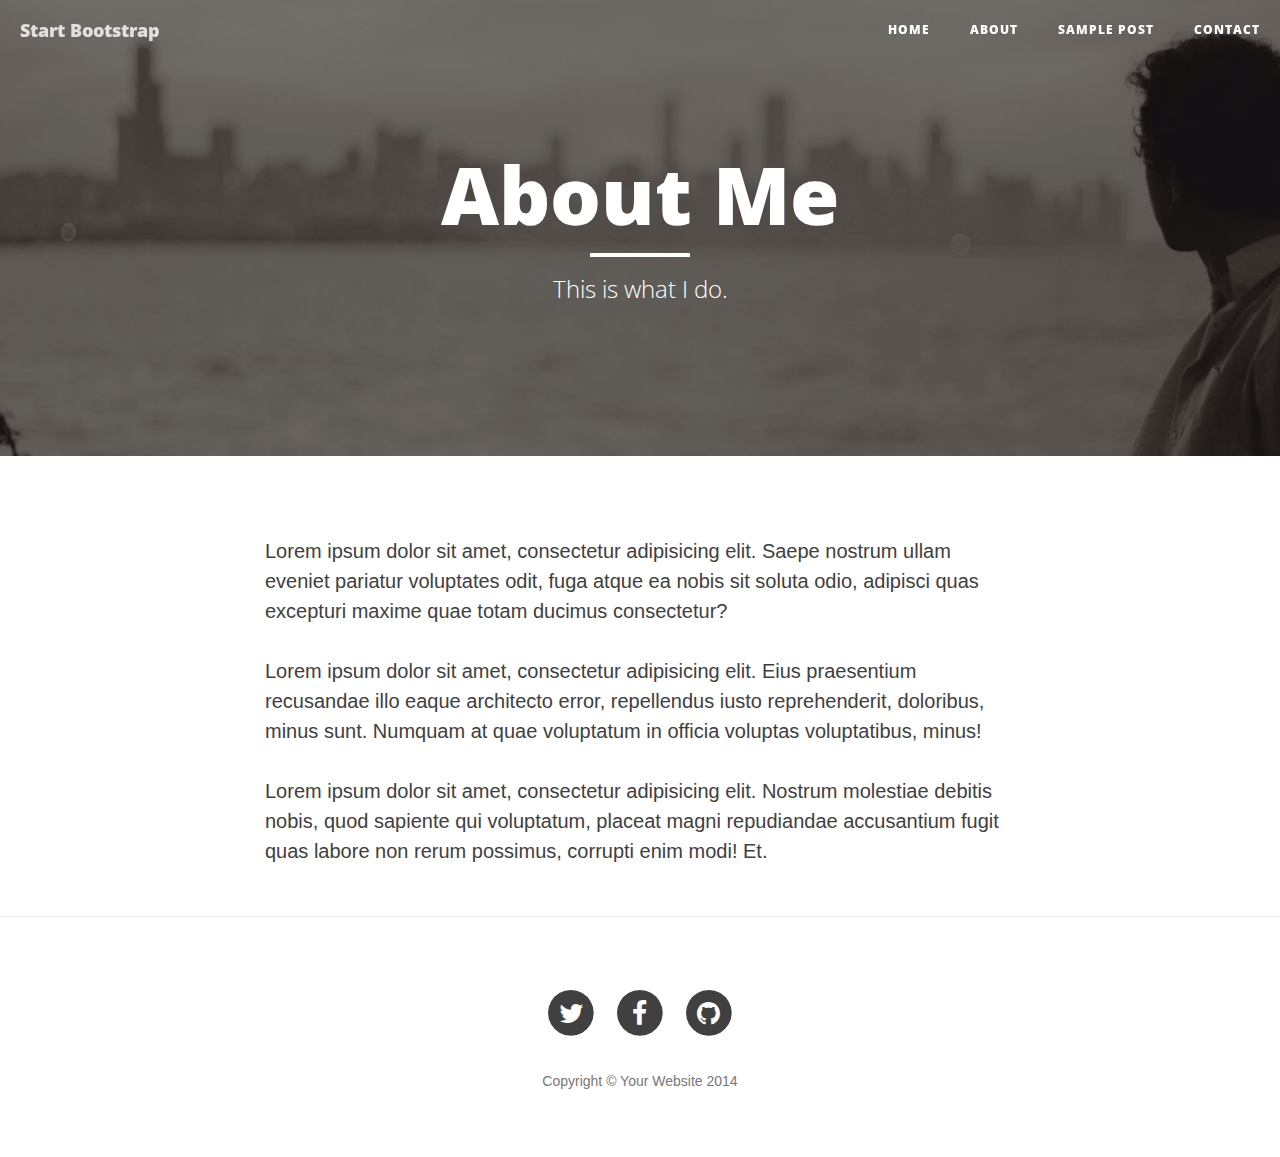
<file: assets/clean-blog/about.html>
<!DOCTYPE html>
<html lang="en">

<head>

    <meta charset="utf-8">
    <meta http-equiv="X-UA-Compatible" content="IE=edge">
    <meta name="viewport" content="width=device-width, initial-scale=1">
    <meta name="description" content="">
    <meta name="author" content="">

    <title>Clean Blog - About</title>

    <!-- Bootstrap Core CSS -->
    <link href="css/bootstrap.min.css" rel="stylesheet">

    <!-- Custom CSS -->
    <link href="css/clean-blog.min.css" rel="stylesheet">

    <!-- Custom Fonts -->
    <link href="http://maxcdn.bootstrapcdn.com/font-awesome/4.1.0/css/font-awesome.min.css" rel="stylesheet" type="text/css">
    <link href='http://fonts.googleapis.com/css?family=Lora:400,700,400italic,700italic' rel='stylesheet' type='text/css'>
    <link href='http://fonts.googleapis.com/css?family=Open+Sans:300italic,400italic,600italic,700italic,800italic,400,300,600,700,800' rel='stylesheet' type='text/css'>

    <!-- HTML5 Shim and Respond.js IE8 support of HTML5 elements and media queries -->
    <!-- WARNING: Respond.js doesn't work if you view the page via file:// -->
    <!--[if lt IE 9]>
        <script src="https://oss.maxcdn.com/libs/html5shiv/3.7.0/html5shiv.js"></script>
        <script src="https://oss.maxcdn.com/libs/respond.js/1.4.2/respond.min.js"></script>
    <![endif]-->

</head>

<body>

    <!-- Navigation -->
    <nav class="navbar navbar-default navbar-custom navbar-fixed-top">
        <div class="container-fluid">
            <!-- Brand and toggle get grouped for better mobile display -->
            <div class="navbar-header page-scroll">
                <button type="button" class="navbar-toggle" data-toggle="collapse" data-target="#bs-example-navbar-collapse-1">
                    <span class="sr-only">Toggle navigation</span>
                    <span class="icon-bar"></span>
                    <span class="icon-bar"></span>
                    <span class="icon-bar"></span>
                </button>
                <a class="navbar-brand" href="index.html">Start Bootstrap</a>
            </div>

            <!-- Collect the nav links, forms, and other content for toggling -->
            <div class="collapse navbar-collapse" id="bs-example-navbar-collapse-1">
                <ul class="nav navbar-nav navbar-right">
                    <li>
                        <a href="index.html">Home</a>
                    </li>
                    <li>
                        <a href="about.html">About</a>
                    </li>
                    <li>
                        <a href="post.html">Sample Post</a>
                    </li>
                    <li>
                        <a href="contact.html">Contact</a>
                    </li>
                </ul>
            </div>
            <!-- /.navbar-collapse -->
        </div>
        <!-- /.container -->
    </nav>

    <!-- Page Header -->
    <!-- Set your background image for this header on the line below. -->
    <header class="intro-header" style="background-image: url('img/about-bg.jpg')">
        <div class="container">
            <div class="row">
                <div class="col-lg-8 col-lg-offset-2 col-md-10 col-md-offset-1">
                    <div class="page-heading">
                        <h1>About Me</h1>
                        <hr class="small">
                        <span class="subheading">This is what I do.</span>
                    </div>
                </div>
            </div>
        </div>
    </header>

    <!-- Main Content -->
    <div class="container">
        <div class="row">
            <div class="col-lg-8 col-lg-offset-2 col-md-10 col-md-offset-1">
                <p>Lorem ipsum dolor sit amet, consectetur adipisicing elit. Saepe nostrum ullam eveniet pariatur voluptates odit, fuga atque ea nobis sit soluta odio, adipisci quas excepturi maxime quae totam ducimus consectetur?</p>
                <p>Lorem ipsum dolor sit amet, consectetur adipisicing elit. Eius praesentium recusandae illo eaque architecto error, repellendus iusto reprehenderit, doloribus, minus sunt. Numquam at quae voluptatum in officia voluptas voluptatibus, minus!</p>
                <p>Lorem ipsum dolor sit amet, consectetur adipisicing elit. Nostrum molestiae debitis nobis, quod sapiente qui voluptatum, placeat magni repudiandae accusantium fugit quas labore non rerum possimus, corrupti enim modi! Et.</p>
            </div>
        </div>
    </div>

    <hr>

    <!-- Footer -->
    <footer>
        <div class="container">
            <div class="row">
                <div class="col-lg-8 col-lg-offset-2 col-md-10 col-md-offset-1">
                    <ul class="list-inline text-center">
                        <li>
                            <a href="#">
                                <span class="fa-stack fa-lg">
                                    <i class="fa fa-circle fa-stack-2x"></i>
                                    <i class="fa fa-twitter fa-stack-1x fa-inverse"></i>
                                </span>
                            </a>
                        </li>
                        <li>
                            <a href="#">
                                <span class="fa-stack fa-lg">
                                    <i class="fa fa-circle fa-stack-2x"></i>
                                    <i class="fa fa-facebook fa-stack-1x fa-inverse"></i>
                                </span>
                            </a>
                        </li>
                        <li>
                            <a href="#">
                                <span class="fa-stack fa-lg">
                                    <i class="fa fa-circle fa-stack-2x"></i>
                                    <i class="fa fa-github fa-stack-1x fa-inverse"></i>
                                </span>
                            </a>
                        </li>
                    </ul>
                    <p class="copyright text-muted">Copyright &copy; Your Website 2014</p>
                </div>
            </div>
        </div>
    </footer>

    <!-- jQuery -->
    <script src="js/jquery.min.js"></script>

    <!-- Bootstrap Core JavaScript -->
    <script src="js/bootstrap.min.js"></script>

    <!-- Custom Theme JavaScript -->
    <script src="js/clean-blog.min.js"></script>

</body>

</html>
</file>
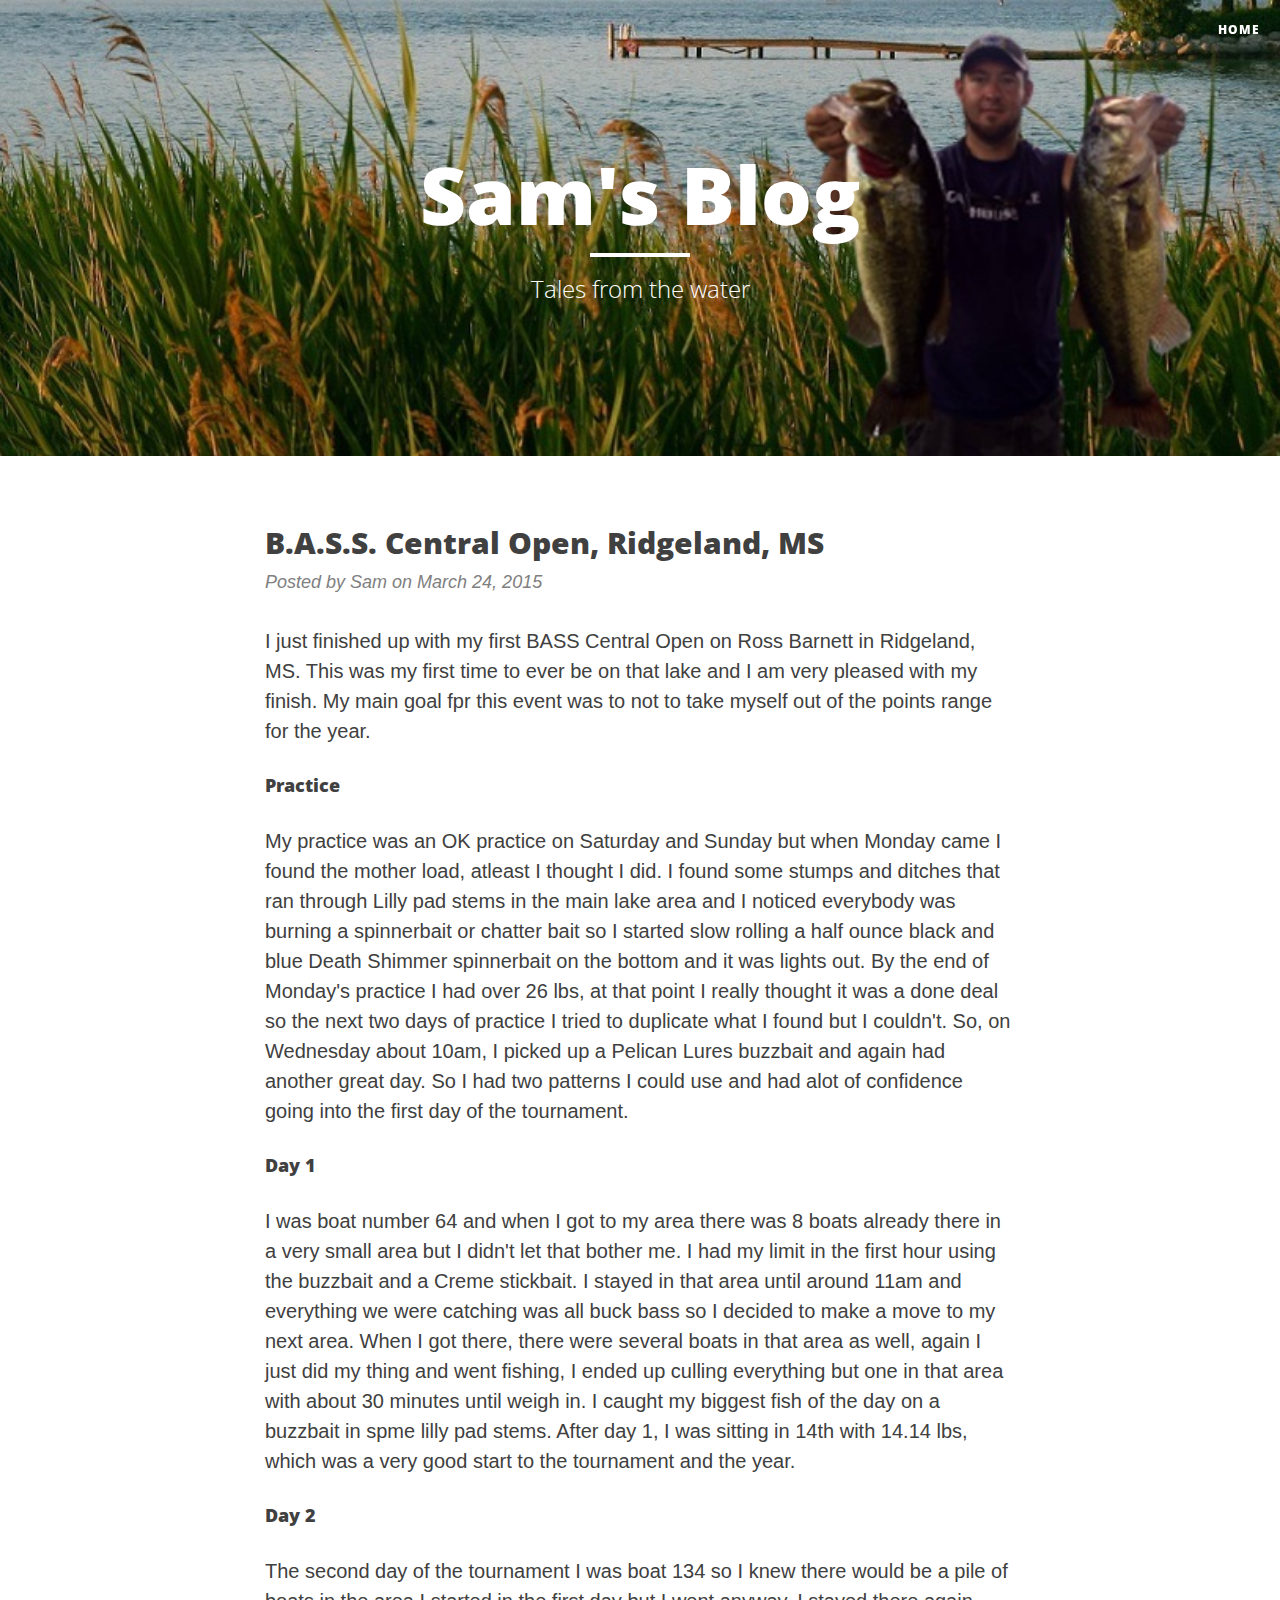
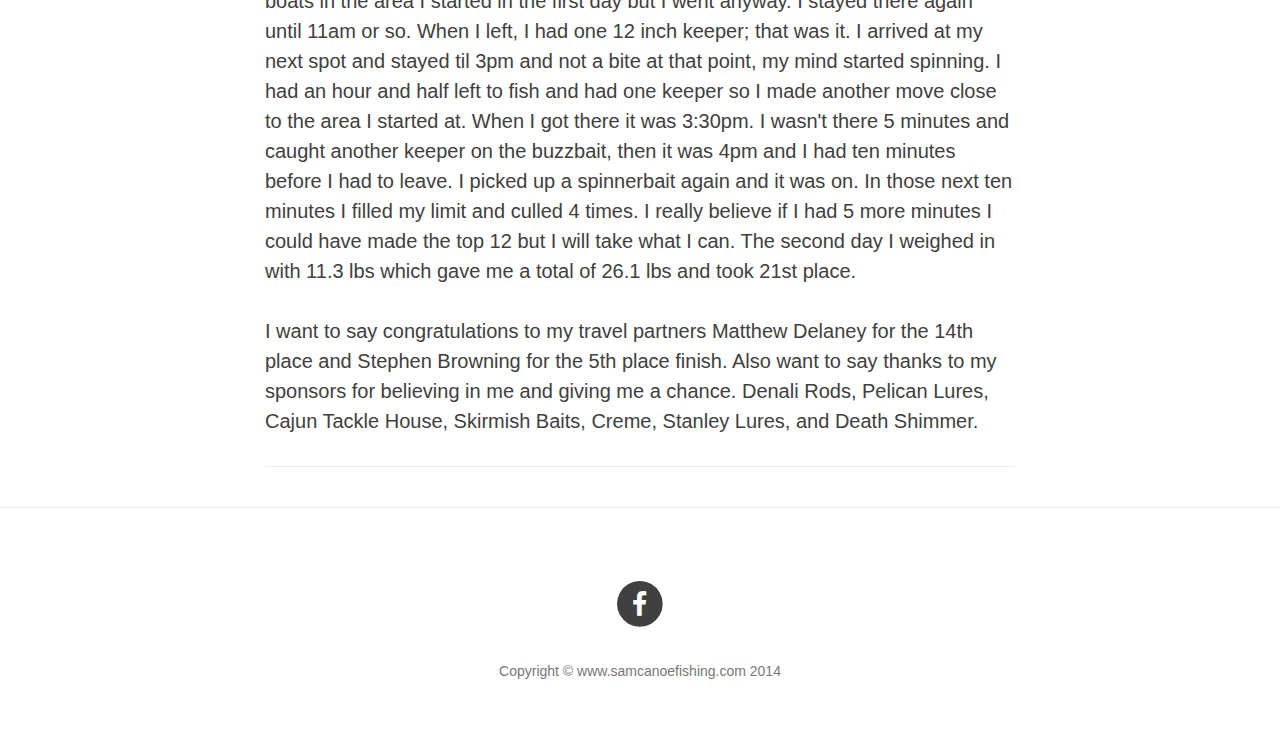
<file: assets/clean-blog/blog.html>
<!DOCTYPE html>
<html lang="en">

<head>

    <meta charset="utf-8">
    <meta http-equiv="X-UA-Compatible" content="IE=edge">
    <meta name="viewport" content="width=device-width, initial-scale=1">
    <meta name="description" content="">
    <meta name="author" content="">

    <title>Sam's Blog</title>

    <!-- Bootstrap Core CSS -->
    <link href="css/bootstrap.min.css" rel="stylesheet">

    <!-- Custom CSS -->
    <link href="css/clean-blog.min.css" rel="stylesheet">

    <!-- Custom Fonts -->
    <link href="http://maxcdn.bootstrapcdn.com/font-awesome/4.1.0/css/font-awesome.min.css" rel="stylesheet" type="text/css">
    <link href='http://fonts.googleapis.com/css?family=Lora:400,700,400italic,700italic' rel='stylesheet' type='text/css'>
    <link href='http://fonts.googleapis.com/css?family=Open+Sans:300italic,400italic,600italic,700italic,800italic,400,300,600,700,800' rel='stylesheet' type='text/css'>

    <!-- HTML5 Shim and Respond.js IE8 support of HTML5 elements and media queries -->
    <!-- WARNING: Respond.js doesn't work if you view the page via file:// -->
    <!--[if lt IE 9]>
        <script src="https://oss.maxcdn.com/libs/html5shiv/3.7.0/html5shiv.js"></script>
        <script src="https://oss.maxcdn.com/libs/respond.js/1.4.2/respond.min.js"></script>
    <![endif]-->

</head>

<body>

    <!-- Navigation -->
    <nav class="navbar navbar-default navbar-custom navbar-fixed-top">
        <div class="container-fluid">
            <!-- Brand and toggle get grouped for better mobile display -->
            <div class="navbar-header page-scroll">
                <button type="button" class="navbar-toggle" data-toggle="collapse" data-target="#bs-example-navbar-collapse-1">
                    <span class="sr-only">Toggle navigation</span>
                    <span class="icon-bar"></span>
                    <span class="icon-bar"></span>
                    <span class="icon-bar"></span>
                </button>
                
            </div>

            <!-- Collect the nav links, forms, and other content for toggling -->
            <div class="collapse navbar-collapse" id="bs-example-navbar-collapse-1">
                <ul class="nav navbar-nav navbar-right">
                    <li>
                        <a href="../../index.html">Home</a>
                    </li>
                    <!--<li>
                        <a href="about.html">About</a>
                    </li>
                    <li>
                        <a href="post.html">Sample Post</a>
                    </li>
                    <li>
                        <a href="contact.html">Contact</a>
                    </li>-->
                </ul>
            </div>
            <!-- /.navbar-collapse -->
        </div>
        <!-- /.container -->
    </nav>

    <!-- Page Header -->
    <!-- Set your background image for this header on the line below. -->
    <header class="intro-header" style="background-image: url('img/banner.jpg')">
        <div class="container">
            <div class="row">
                <div class="col-lg-8 col-lg-offset-2 col-md-10 col-md-offset-1">
                    <div class="site-heading">
                        <h1>Sam's Blog</h1>
                        <hr class="small">
                        <span class="subheading">Tales from the water</span>
                    </div>
                </div>
            </div>
        </div>
    </header>

    <!-- Main Content -->
    <div class="container">
        <div class="row">
            <div class="col-lg-8 col-lg-offset-2 col-md-10 col-md-offset-1">
                <!--THIS IS ONE POST-->
                <div class="post-preview">
                    
                        <h2 class="post-title">
                            B.A.S.S. Central Open, Ridgeland, MS
                        </h2>
                        <p class="post-meta">Posted by Sam on March 24, 2015</p>
                        <p class="post-subtitle">
                           <p>I just finished up with my first BASS Central Open on Ross Barnett in Ridgeland, MS. This was my first time to ever be on that lake and I am very pleased with my finish. My main goal fpr this event was to not to take myself out of the points range for the year.
                           </p> 
                           <p><h4>Practice</h4></p>
                           <p>My practice was an OK practice on Saturday and Sunday but when Monday came I found the mother load, atleast I thought I did. I found some stumps and ditches that ran through Lilly pad stems in the main lake area and I noticed everybody was burning a spinnerbait or chatter bait so I started slow rolling a half ounce black and blue Death Shimmer spinnerbait on the bottom and it was lights out. By the end of Monday's practice I had over 26 lbs, at that point I really thought it was a done deal so the next two days of practice I tried to duplicate what I found but I couldn't. So, on Wednesday about 10am, I picked up a Pelican Lures buzzbait and again had another great day. So I had two patterns I could use and had alot of confidence going into the first day of the tournament.
                           </p>
                           <p><h4>Day 1</h4></p>
                           <p>I was boat number 64 and when I got to my area there was 8 boats already there in a very small area but I didn't let that bother me. I had my limit in the first hour using the buzzbait and a Creme stickbait. I stayed in that area until around 11am and everything we were catching was all buck bass so I decided to make a move to my next area. When I got there, there were several boats in that area as well, again I just did my thing and went fishing, I ended up culling everything but one in that area with about 30 minutes until weigh in. I caught my biggest fish of the day on a buzzbait in spme lilly pad stems. After day 1, I was sitting in 14th with 14.14 lbs, which was a very good start to the tournament and the year.
                           </p>
                           <p><h4>Day 2</h4></p>
                           <p>The second day of the tournament I was boat 134 so I knew there would be a pile of boats in the area I started in the first day but I went anyway. I stayed there again until 11am or so. When I left, I had one 12 inch keeper; that was it. I arrived at my next spot and stayed til 3pm and not a bite at that point, my mind started spinning. I had an hour and half left to fish and had one keeper so I made another move close to the area I started at. When I got there it was 3:30pm. I wasn't there 5 minutes and caught another keeper on the buzzbait, then it was 4pm and I had ten minutes before I had to leave. I picked up a spinnerbait again and it was on. In those next ten minutes I filled my limit and culled 4 times. I really believe if I had 5 more minutes I could have made the top 12 but I will take what I can. The second day I weighed in with 11.3 lbs which gave me a total of 26.1 lbs and took 21st place.
                           </p>
                           <p>I want to say congratulations to my travel partners Matthew Delaney for the 14th place and Stephen Browning for the 5th place finish. Also want to say thanks to my sponsors for believing in me and giving me a chance.  Denali Rods, Pelican Lures, Cajun Tackle House, Skirmish Baits, Creme, Stanley Lures, and Death Shimmer.
                           </p>
                        </p>
            </div>
                <hr>
            <!--THIS IS ANOTHER POST-->
                <!--<div class="post-preview">
                         <h2 class="post-title">
                            THIS IS A TITLE
                            <!--THIS IS WHERE YOU PUT TITLE FOR NEXT POST-->
                        <!--</h2>
                    
                    <p class="post-meta">Posted by Test Post on September 18, 2014</p>
                    <p class="post-subtitle">
                        THIS IS TEXT
                            <!--THIS IS WHERE YOU EDIT NEXT POST-->
      
                    <!--</p>
                </div>
                <hr>
                <!--THIS IS ANOTHER POST-->
                <!--<div class="post-preview">
                    
                        <h2 class="post-title">
                            THIS IS A TITLE
                           <!--THIS IS WHERE YOU PUT TITLE FOR NEXT POST-->
                        <!--</h2>
                        <p class="post-meta">Posted by Test Post on July 8, 2014</p>
                        <p class="post-subtitle">
                            THIS IS TEXT
                           <!--THIS IS WHERE YOU EDIT NEXT POST-->
                        <!--</p>
                    
                    
                </div>
                <hr>
                <!--THIS IS ANOTHER POST-->
                <!--<div class="post-preview">
                    
                        <h2 class="post-title">
                            Failure is not an option
                        </h2>
                        <p class="post-meta">Posted by Test Post on July 8, 2014</p>
                        <p class="post-subtitle">
                            Many say exploration is part of our destiny, but it’s actually our duty to future generations.
                        </p>
                    
                    
                </div>
                <hr>
                <!--TO MAKE MORE POST JUST COPY ONE COMPLETE SECTION AND PASTE IT BELOW THE <HR> OF THE LAST POST-->



                <!-- Pager -->
                <!--<ul class="pager">
                    <li class="next">
                        <a href="#">Older Posts &rarr;</a>
                    </li>
                </ul>-->
            </div>
        </div>
    </div>

    <hr>

    <!-- Footer -->
    <footer>
        <div class="container">
            <div class="row">
                <div class="col-lg-8 col-lg-offset-2 col-md-10 col-md-offset-1">
                    <ul class="list-inline text-center">
                        <!--<li>
                            <a href="#">
                                <span class="fa-stack fa-lg">
                                    <i class="fa fa-circle fa-stack-2x"></i>
                                    <i class="fa fa-twitter fa-stack-1x fa-inverse"></i>
                                </span>
                            </a>
                        </li>-->
                        <li>
                            <a href="http://www.facebook.com/samcanoe">
                                <span class="fa-stack fa-lg">
                                    <i class="fa fa-circle fa-stack-2x"></i>
                                    <i class="fa fa-facebook fa-stack-1x fa-inverse"></i>
                                </span>
                            </a>
                        </li>
                        <!--<li>
                            <a href="#">
                                <span class="fa-stack fa-lg">
                                    <i class="fa fa-circle fa-stack-2x"></i>
                                    <i class="fa fa-github fa-stack-1x fa-inverse"></i>
                                </span>
                            </a>
                        </li>-->
                    </ul>
                    <p class="copyright text-muted">Copyright &copy; www.samcanoefishing.com 2014</p>
                </div>
            </div>
        </div>
    </footer>

    <!-- jQuery -->
    <script src="js/jquery.min.js"></script>

    <!-- Bootstrap Core JavaScript -->
    <script src="js/bootstrap.min.js"></script>

    <!-- Custom Theme JavaScript -->
    <script src="js/clean-blog.min.js"></script>

</body>

</html>
</file>
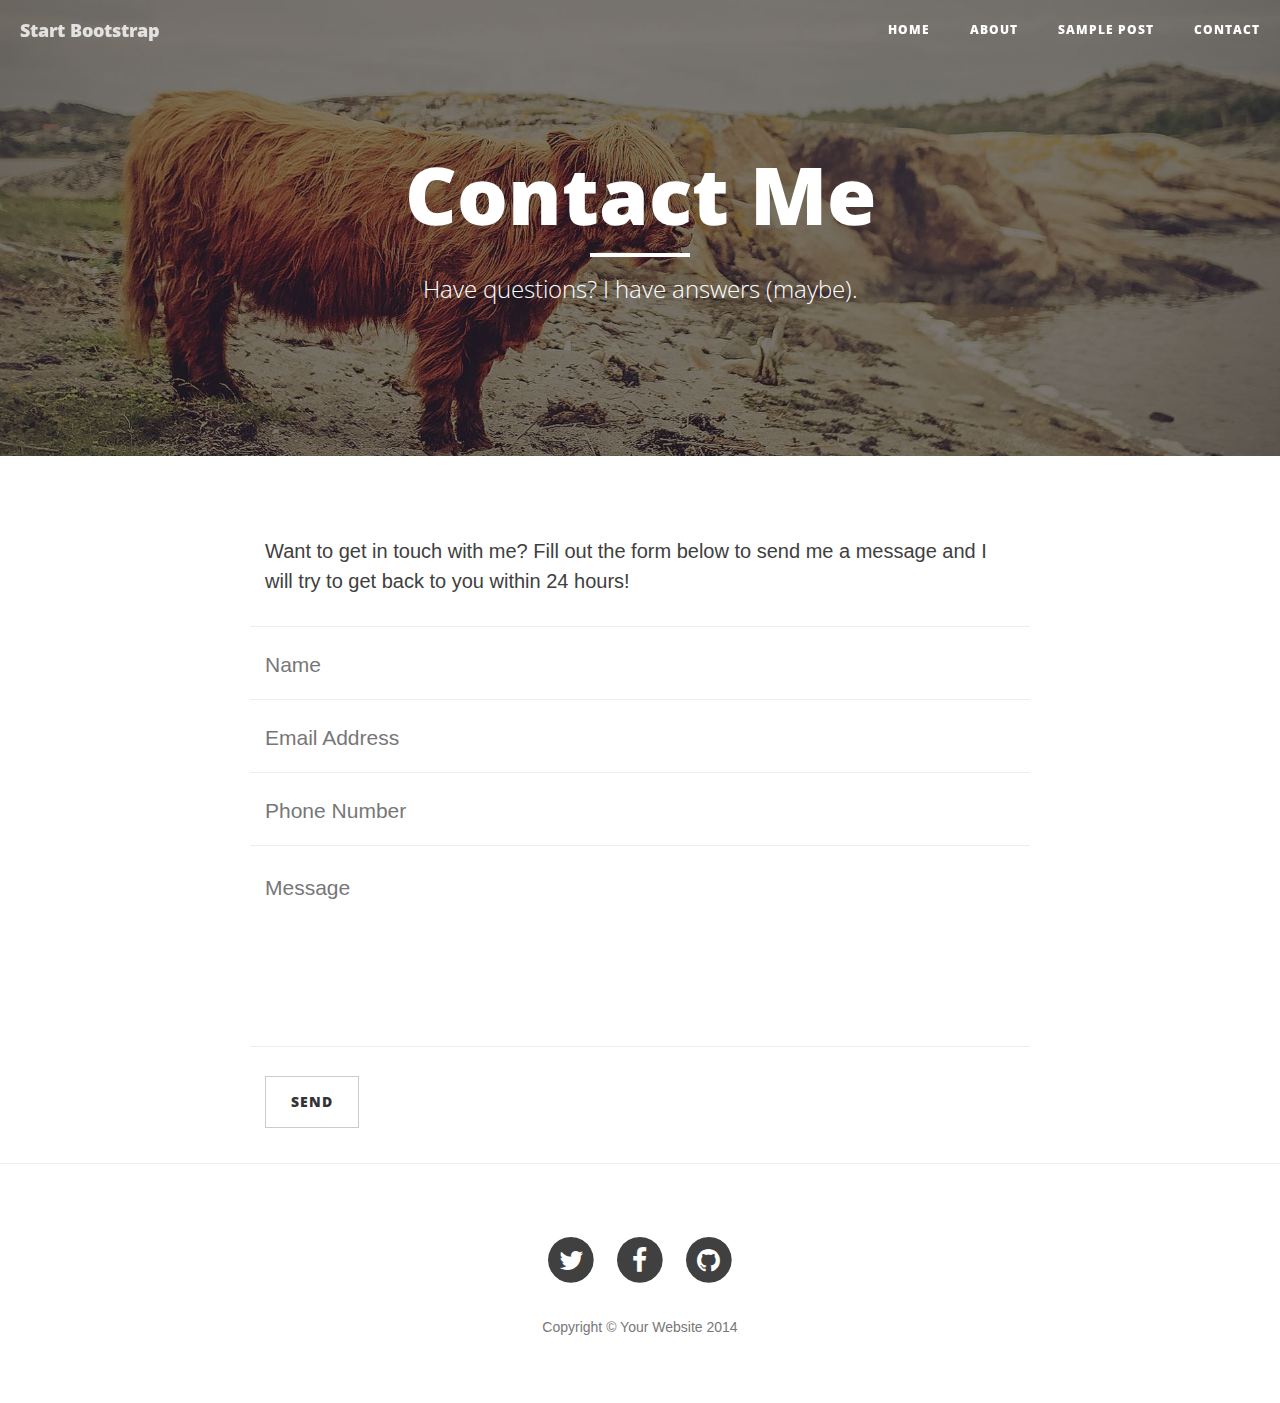
<file: assets/clean-blog/contact.html>
<!DOCTYPE html>
<html lang="en">

<head>

    <meta charset="utf-8">
    <meta http-equiv="X-UA-Compatible" content="IE=edge">
    <meta name="viewport" content="width=device-width, initial-scale=1">
    <meta name="description" content="">
    <meta name="author" content="">

    <title>Clean Blog - Contact</title>

    <!-- Bootstrap Core CSS -->
    <link href="css/bootstrap.min.css" rel="stylesheet">

    <!-- Custom CSS -->
    <link href="css/clean-blog.min.css" rel="stylesheet">

    <!-- Custom Fonts -->
    <link href="http://maxcdn.bootstrapcdn.com/font-awesome/4.1.0/css/font-awesome.min.css" rel="stylesheet" type="text/css">
    <link href='http://fonts.googleapis.com/css?family=Lora:400,700,400italic,700italic' rel='stylesheet' type='text/css'>
    <link href='http://fonts.googleapis.com/css?family=Open+Sans:300italic,400italic,600italic,700italic,800italic,400,300,600,700,800' rel='stylesheet' type='text/css'>

    <!-- HTML5 Shim and Respond.js IE8 support of HTML5 elements and media queries -->
    <!-- WARNING: Respond.js doesn't work if you view the page via file:// -->
    <!--[if lt IE 9]>
        <script src="https://oss.maxcdn.com/libs/html5shiv/3.7.0/html5shiv.js"></script>
        <script src="https://oss.maxcdn.com/libs/respond.js/1.4.2/respond.min.js"></script>
    <![endif]-->

</head>

<body>

    <!-- Navigation -->
    <nav class="navbar navbar-default navbar-custom navbar-fixed-top">
        <div class="container-fluid">
            <!-- Brand and toggle get grouped for better mobile display -->
            <div class="navbar-header page-scroll">
                <button type="button" class="navbar-toggle" data-toggle="collapse" data-target="#bs-example-navbar-collapse-1">
                    <span class="sr-only">Toggle navigation</span>
                    <span class="icon-bar"></span>
                    <span class="icon-bar"></span>
                    <span class="icon-bar"></span>
                </button>
                <a class="navbar-brand" href="index.html">Start Bootstrap</a>
            </div>

            <!-- Collect the nav links, forms, and other content for toggling -->
            <div class="collapse navbar-collapse" id="bs-example-navbar-collapse-1">
                <ul class="nav navbar-nav navbar-right">
                    <li>
                        <a href="index.html">Home</a>
                    </li>
                    <li>
                        <a href="about.html">About</a>
                    </li>
                    <li>
                        <a href="post.html">Sample Post</a>
                    </li>
                    <li>
                        <a href="contact.html">Contact</a>
                    </li>
                </ul>
            </div>
            <!-- /.navbar-collapse -->
        </div>
        <!-- /.container -->
    </nav>

    <!-- Page Header -->
    <!-- Set your background image for this header on the line below. -->
    <header class="intro-header" style="background-image: url('img/contact-bg.jpg')">
        <div class="container">
            <div class="row">
                <div class="col-lg-8 col-lg-offset-2 col-md-10 col-md-offset-1">
                    <div class="page-heading">
                        <h1>Contact Me</h1>
                        <hr class="small">
                        <span class="subheading">Have questions? I have answers (maybe).</span>
                    </div>
                </div>
            </div>
        </div>
    </header>

    <!-- Main Content -->
    <div class="container">
        <div class="row">
            <div class="col-lg-8 col-lg-offset-2 col-md-10 col-md-offset-1">
                <p>Want to get in touch with me? Fill out the form below to send me a message and I will try to get back to you within 24 hours!</p>
                <!-- Contact Form - Enter your email address on line 19 of the mail/contact_me.php file to make this form work. -->
                <!-- WARNING: Some web hosts do not allow emails to be sent through forms to common mail hosts like Gmail or Yahoo. It's recommended that you use a private domain email address! -->
                <!-- NOTE: To use the contact form, your site must be on a live web host with PHP! The form will not work locally! -->
                <form name="sentMessage" id="contactForm" novalidate>
                    <div class="row control-group">
                        <div class="form-group col-xs-12 floating-label-form-group controls">
                            <label>Name</label>
                            <input type="text" class="form-control" placeholder="Name" id="name" required data-validation-required-message="Please enter your name.">
                            <p class="help-block text-danger"></p>
                        </div>
                    </div>
                    <div class="row control-group">
                        <div class="form-group col-xs-12 floating-label-form-group controls">
                            <label>Email Address</label>
                            <input type="email" class="form-control" placeholder="Email Address" id="email" required data-validation-required-message="Please enter your email address.">
                            <p class="help-block text-danger"></p>
                        </div>
                    </div>
                    <div class="row control-group">
                        <div class="form-group col-xs-12 floating-label-form-group controls">
                            <label>Phone Number</label>
                            <input type="tel" class="form-control" placeholder="Phone Number" id="phone" required data-validation-required-message="Please enter your phone number.">
                            <p class="help-block text-danger"></p>
                        </div>
                    </div>
                    <div class="row control-group">
                        <div class="form-group col-xs-12 floating-label-form-group controls">
                            <label>Message</label>
                            <textarea rows="5" class="form-control" placeholder="Message" id="message" required data-validation-required-message="Please enter a message."></textarea>
                            <p class="help-block text-danger"></p>
                        </div>
                    </div>
                    <br>
                    <div id="success"></div>
                    <div class="row">
                        <div class="form-group col-xs-12">
                            <button type="submit" class="btn btn-default">Send</button>
                        </div>
                    </div>
                </form>
            </div>
        </div>
    </div>

    <hr>

    <!-- Footer -->
    <footer>
        <div class="container">
            <div class="row">
                <div class="col-lg-8 col-lg-offset-2 col-md-10 col-md-offset-1">
                    <ul class="list-inline text-center">
                        <li>
                            <a href="#">
                                <span class="fa-stack fa-lg">
                                    <i class="fa fa-circle fa-stack-2x"></i>
                                    <i class="fa fa-twitter fa-stack-1x fa-inverse"></i>
                                </span>
                            </a>
                        </li>
                        <li>
                            <a href="#">
                                <span class="fa-stack fa-lg">
                                    <i class="fa fa-circle fa-stack-2x"></i>
                                    <i class="fa fa-facebook fa-stack-1x fa-inverse"></i>
                                </span>
                            </a>
                        </li>
                        <li>
                            <a href="#">
                                <span class="fa-stack fa-lg">
                                    <i class="fa fa-circle fa-stack-2x"></i>
                                    <i class="fa fa-github fa-stack-1x fa-inverse"></i>
                                </span>
                            </a>
                        </li>
                    </ul>
                    <p class="copyright text-muted">Copyright &copy; Your Website 2014</p>
                </div>
            </div>
        </div>
    </footer>

    <!-- jQuery -->
    <script src="js/jquery.min.js"></script>

    <!-- Bootstrap Core JavaScript -->
    <script src="js/bootstrap.min.js"></script>

    <!-- Custom Theme JavaScript -->
    <script src="js/clean-blog.min.js"></script>

</body>

</html>
</file>
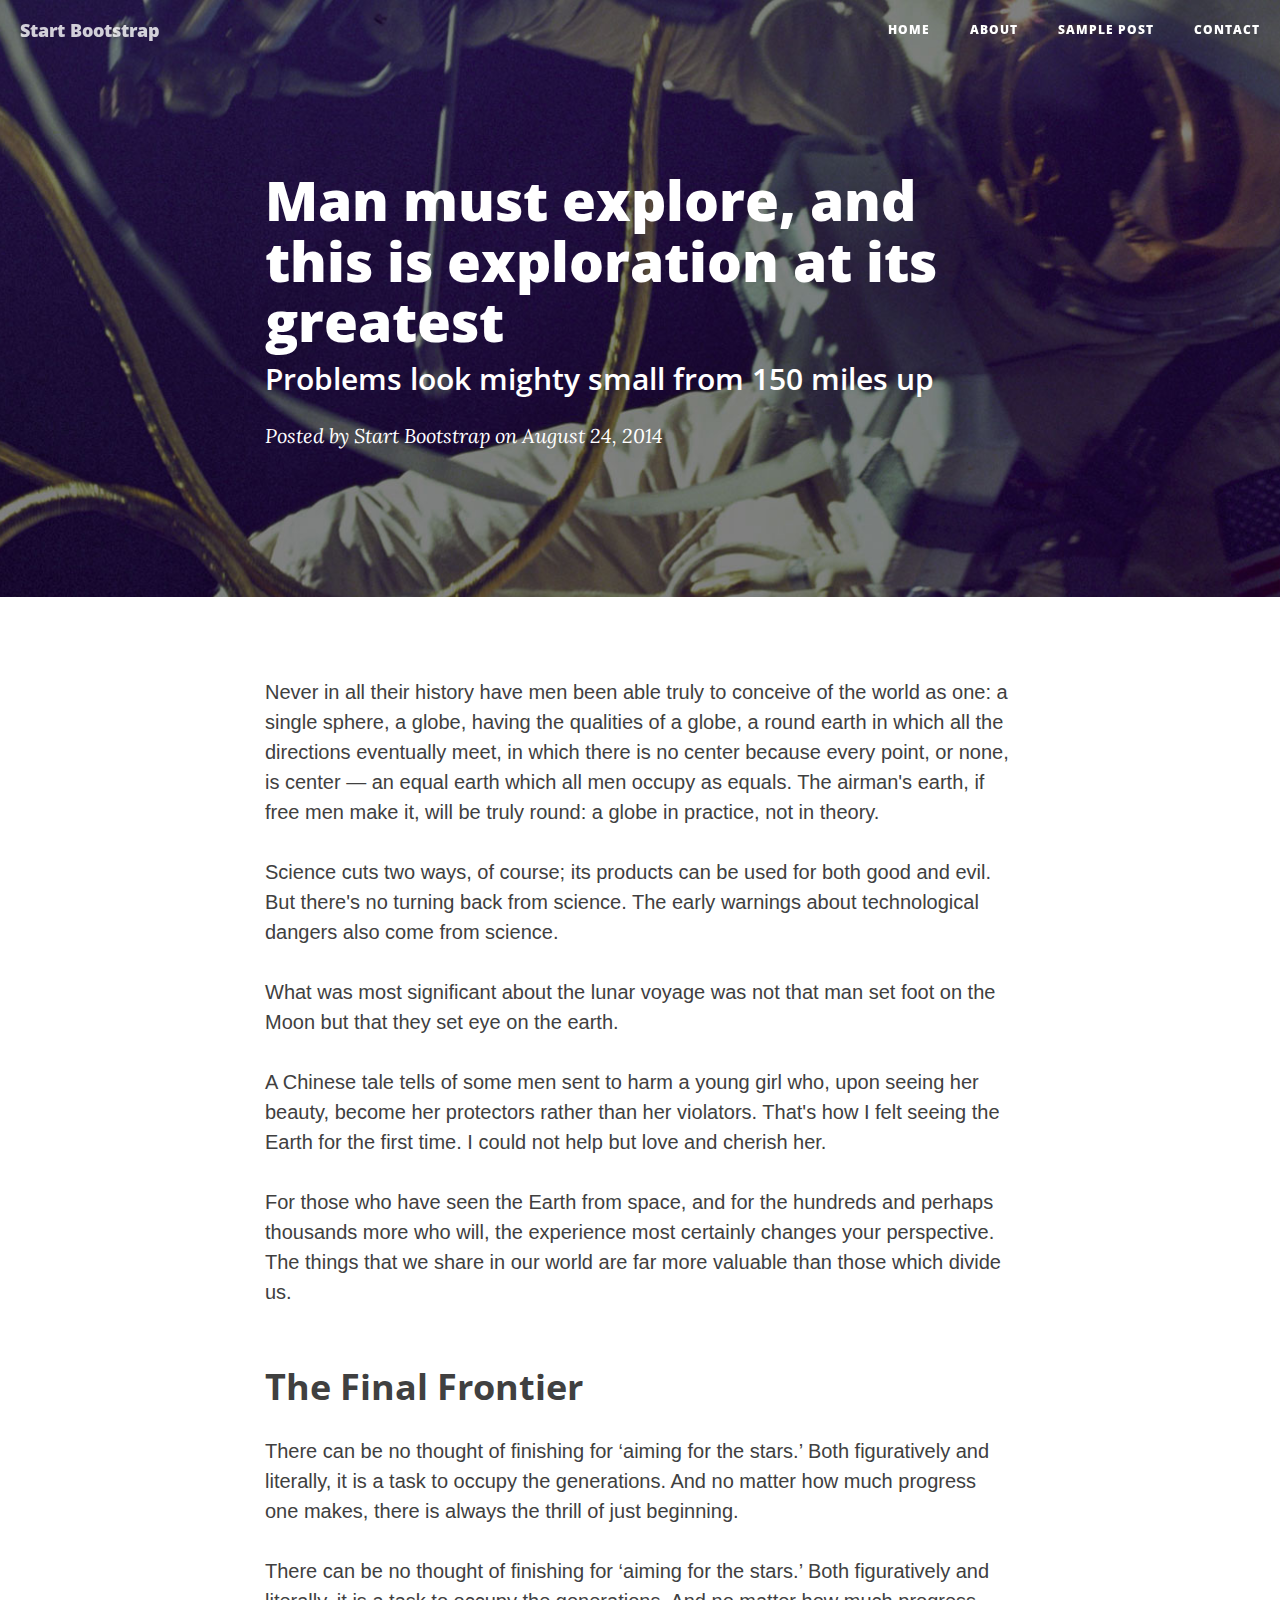
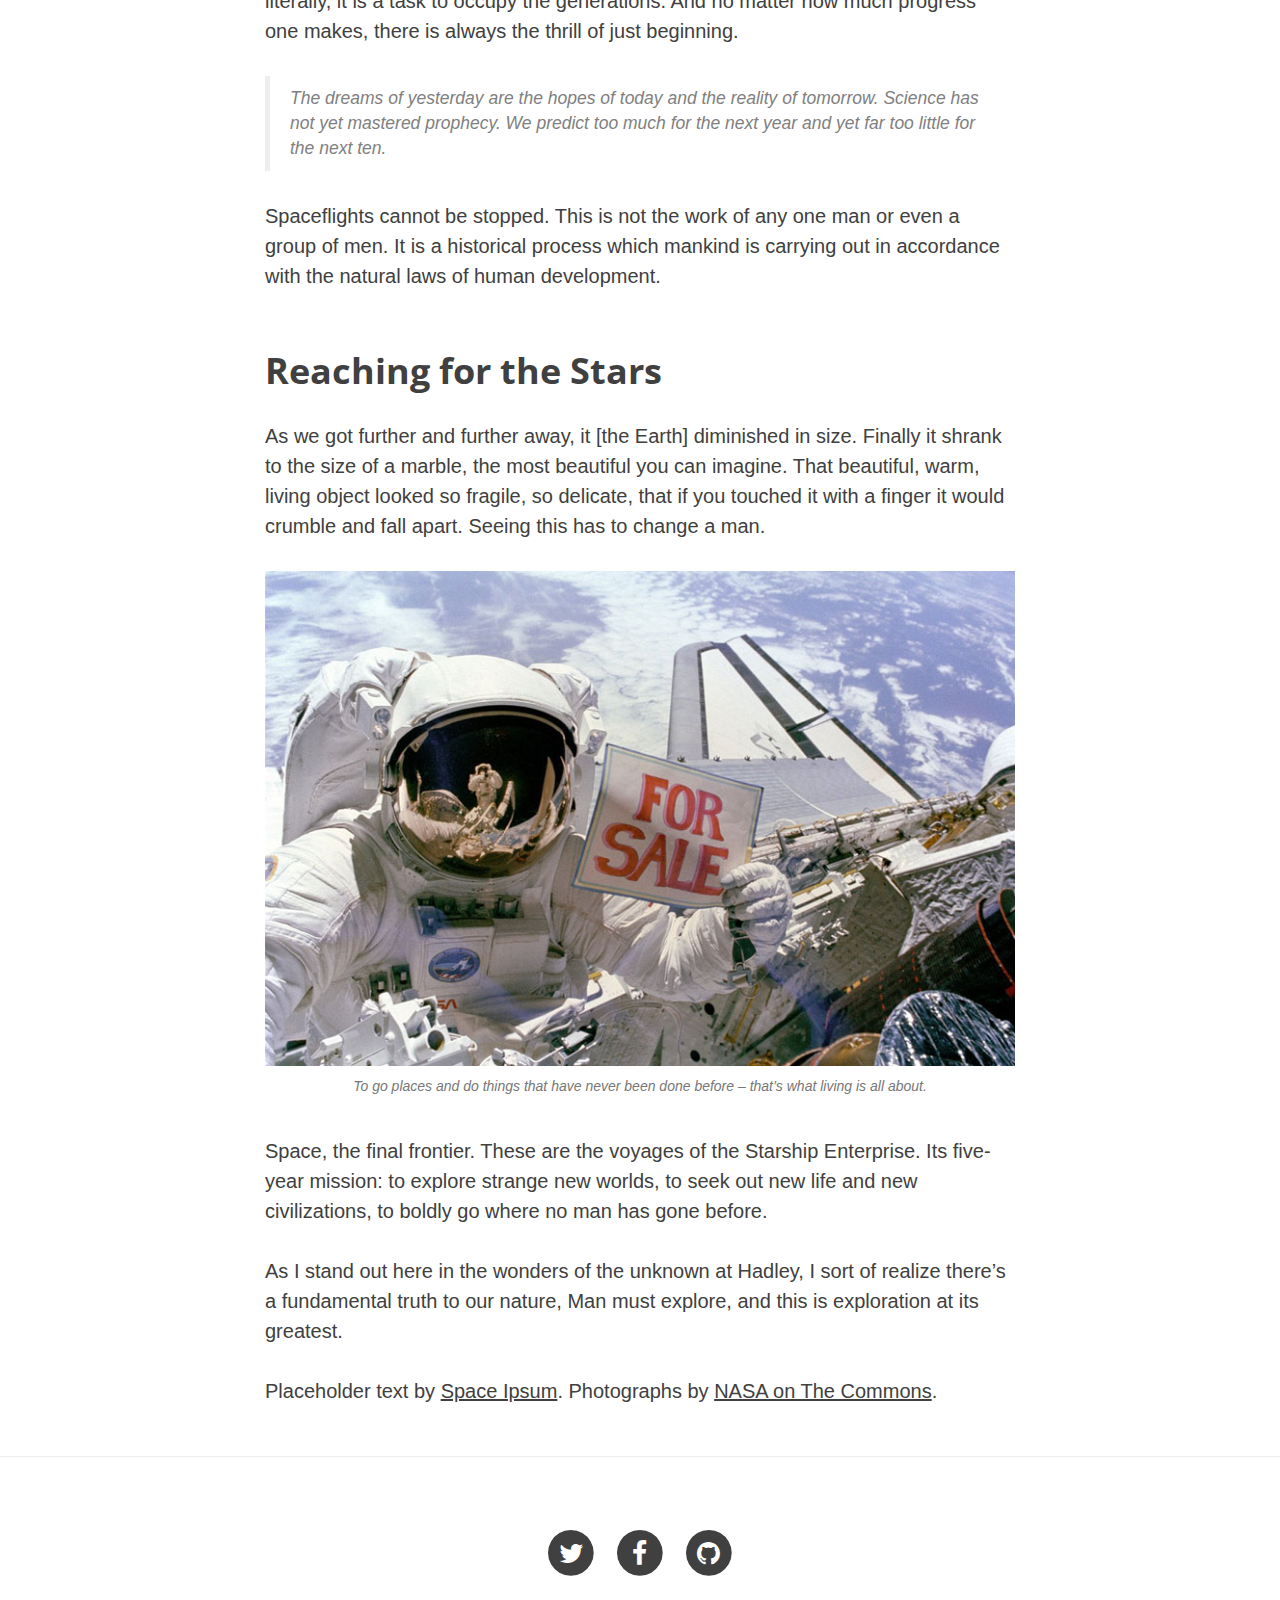
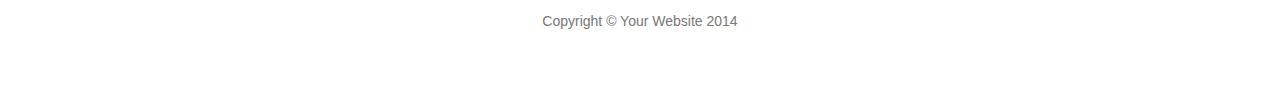
<file: assets/clean-blog/post.html>
<!DOCTYPE html>
<html lang="en">

<head>

    <meta charset="utf-8">
    <meta http-equiv="X-UA-Compatible" content="IE=edge">
    <meta name="viewport" content="width=device-width, initial-scale=1">
    <meta name="description" content="">
    <meta name="author" content="">

    <title>Clean Blog - Sample Post</title>

    <!-- Bootstrap Core CSS -->
    <link href="css/bootstrap.min.css" rel="stylesheet">

    <!-- Custom CSS -->
    <link href="css/clean-blog.min.css" rel="stylesheet">

    <!-- Custom Fonts -->
    <link href="http://maxcdn.bootstrapcdn.com/font-awesome/4.1.0/css/font-awesome.min.css" rel="stylesheet" type="text/css">
    <link href='http://fonts.googleapis.com/css?family=Lora:400,700,400italic,700italic' rel='stylesheet' type='text/css'>
    <link href='http://fonts.googleapis.com/css?family=Open+Sans:300italic,400italic,600italic,700italic,800italic,400,300,600,700,800' rel='stylesheet' type='text/css'>

    <!-- HTML5 Shim and Respond.js IE8 support of HTML5 elements and media queries -->
    <!-- WARNING: Respond.js doesn't work if you view the page via file:// -->
    <!--[if lt IE 9]>
        <script src="https://oss.maxcdn.com/libs/html5shiv/3.7.0/html5shiv.js"></script>
        <script src="https://oss.maxcdn.com/libs/respond.js/1.4.2/respond.min.js"></script>
    <![endif]-->

</head>

<body>

    <!-- Navigation -->
    <nav class="navbar navbar-default navbar-custom navbar-fixed-top">
        <div class="container-fluid">
            <!-- Brand and toggle get grouped for better mobile display -->
            <div class="navbar-header page-scroll">
                <button type="button" class="navbar-toggle" data-toggle="collapse" data-target="#bs-example-navbar-collapse-1">
                    <span class="sr-only">Toggle navigation</span>
                    <span class="icon-bar"></span>
                    <span class="icon-bar"></span>
                    <span class="icon-bar"></span>
                </button>
                <a class="navbar-brand" href="index.html">Start Bootstrap</a>
            </div>

            <!-- Collect the nav links, forms, and other content for toggling -->
            <div class="collapse navbar-collapse" id="bs-example-navbar-collapse-1">
                <ul class="nav navbar-nav navbar-right">
                    <li>
                        <a href="index.html">Home</a>
                    </li>
                    <li>
                        <a href="about.html">About</a>
                    </li>
                    <li>
                        <a href="post.html">Sample Post</a>
                    </li>
                    <li>
                        <a href="contact.html">Contact</a>
                    </li>
                </ul>
            </div>
            <!-- /.navbar-collapse -->
        </div>
        <!-- /.container -->
    </nav>

    <!-- Page Header -->
    <!-- Set your background image for this header on the line below. -->
    <header class="intro-header" style="background-image: url('img/post-bg.jpg')">
        <div class="container">
            <div class="row">
                <div class="col-lg-8 col-lg-offset-2 col-md-10 col-md-offset-1">
                    <div class="post-heading">
                        <h1>Man must explore, and this is exploration at its greatest</h1>
                        <h2 class="subheading">Problems look mighty small from 150 miles up</h2>
                        <span class="meta">Posted by <a href="#">Start Bootstrap</a> on August 24, 2014</span>
                    </div>
                </div>
            </div>
        </div>
    </header>

    <!-- Post Content -->
    <article>
        <div class="container">
            <div class="row">
                <div class="col-lg-8 col-lg-offset-2 col-md-10 col-md-offset-1">
                    <p>Never in all their history have men been able truly to conceive of the world as one: a single sphere, a globe, having the qualities of a globe, a round earth in which all the directions eventually meet, in which there is no center because every point, or none, is center — an equal earth which all men occupy as equals. The airman's earth, if free men make it, will be truly round: a globe in practice, not in theory.</p>

                    <p>Science cuts two ways, of course; its products can be used for both good and evil. But there's no turning back from science. The early warnings about technological dangers also come from science.</p>

                    <p>What was most significant about the lunar voyage was not that man set foot on the Moon but that they set eye on the earth.</p>

                    <p>A Chinese tale tells of some men sent to harm a young girl who, upon seeing her beauty, become her protectors rather than her violators. That's how I felt seeing the Earth for the first time. I could not help but love and cherish her.</p>

                    <p>For those who have seen the Earth from space, and for the hundreds and perhaps thousands more who will, the experience most certainly changes your perspective. The things that we share in our world are far more valuable than those which divide us.</p>

                    <h2 class="section-heading">The Final Frontier</h2>

                    <p>There can be no thought of finishing for ‘aiming for the stars.’ Both figuratively and literally, it is a task to occupy the generations. And no matter how much progress one makes, there is always the thrill of just beginning.</p>

                    <p>There can be no thought of finishing for ‘aiming for the stars.’ Both figuratively and literally, it is a task to occupy the generations. And no matter how much progress one makes, there is always the thrill of just beginning.</p>

                    <blockquote>The dreams of yesterday are the hopes of today and the reality of tomorrow. Science has not yet mastered prophecy. We predict too much for the next year and yet far too little for the next ten.</blockquote>

                    <p>Spaceflights cannot be stopped. This is not the work of any one man or even a group of men. It is a historical process which mankind is carrying out in accordance with the natural laws of human development.</p>

                    <h2 class="section-heading">Reaching for the Stars</h2>

                    <p>As we got further and further away, it [the Earth] diminished in size. Finally it shrank to the size of a marble, the most beautiful you can imagine. That beautiful, warm, living object looked so fragile, so delicate, that if you touched it with a finger it would crumble and fall apart. Seeing this has to change a man.</p>

                    <a href="#">
                        <img class="img-responsive" src="img/post-sample-image.jpg" alt="">
                    </a>
                    <span class="caption text-muted">To go places and do things that have never been done before – that’s what living is all about.</span>

                    <p>Space, the final frontier. These are the voyages of the Starship Enterprise. Its five-year mission: to explore strange new worlds, to seek out new life and new civilizations, to boldly go where no man has gone before.</p>

                    <p>As I stand out here in the wonders of the unknown at Hadley, I sort of realize there’s a fundamental truth to our nature, Man must explore, and this is exploration at its greatest.</p>

                    <p>Placeholder text by <a href="http://spaceipsum.com/">Space Ipsum</a>. Photographs by <a href="https://www.flickr.com/photos/nasacommons/">NASA on The Commons</a>.</p>
                </div>
            </div>
        </div>
    </article>

    <hr>

    <!-- Footer -->
    <footer>
        <div class="container">
            <div class="row">
                <div class="col-lg-8 col-lg-offset-2 col-md-10 col-md-offset-1">
                    <ul class="list-inline text-center">
                        <li>
                            <a href="#">
                                <span class="fa-stack fa-lg">
                                    <i class="fa fa-circle fa-stack-2x"></i>
                                    <i class="fa fa-twitter fa-stack-1x fa-inverse"></i>
                                </span>
                            </a>
                        </li>
                        <li>
                            <a href="#">
                                <span class="fa-stack fa-lg">
                                    <i class="fa fa-circle fa-stack-2x"></i>
                                    <i class="fa fa-facebook fa-stack-1x fa-inverse"></i>
                                </span>
                            </a>
                        </li>
                        <li>
                            <a href="#">
                                <span class="fa-stack fa-lg">
                                    <i class="fa fa-circle fa-stack-2x"></i>
                                    <i class="fa fa-github fa-stack-1x fa-inverse"></i>
                                </span>
                            </a>
                        </li>
                    </ul>
                    <p class="copyright text-muted">Copyright &copy; Your Website 2014</p>
                </div>
            </div>
        </div>
    </footer>

    <!-- jQuery -->
    <script src="js/jquery.min.js"></script>

    <!-- Bootstrap Core JavaScript -->
    <script src="js/bootstrap.min.js"></script>

    <!-- Custom Theme JavaScript -->
    <script src="js/clean-blog.min.js"></script>

</body>

</html>
</file>
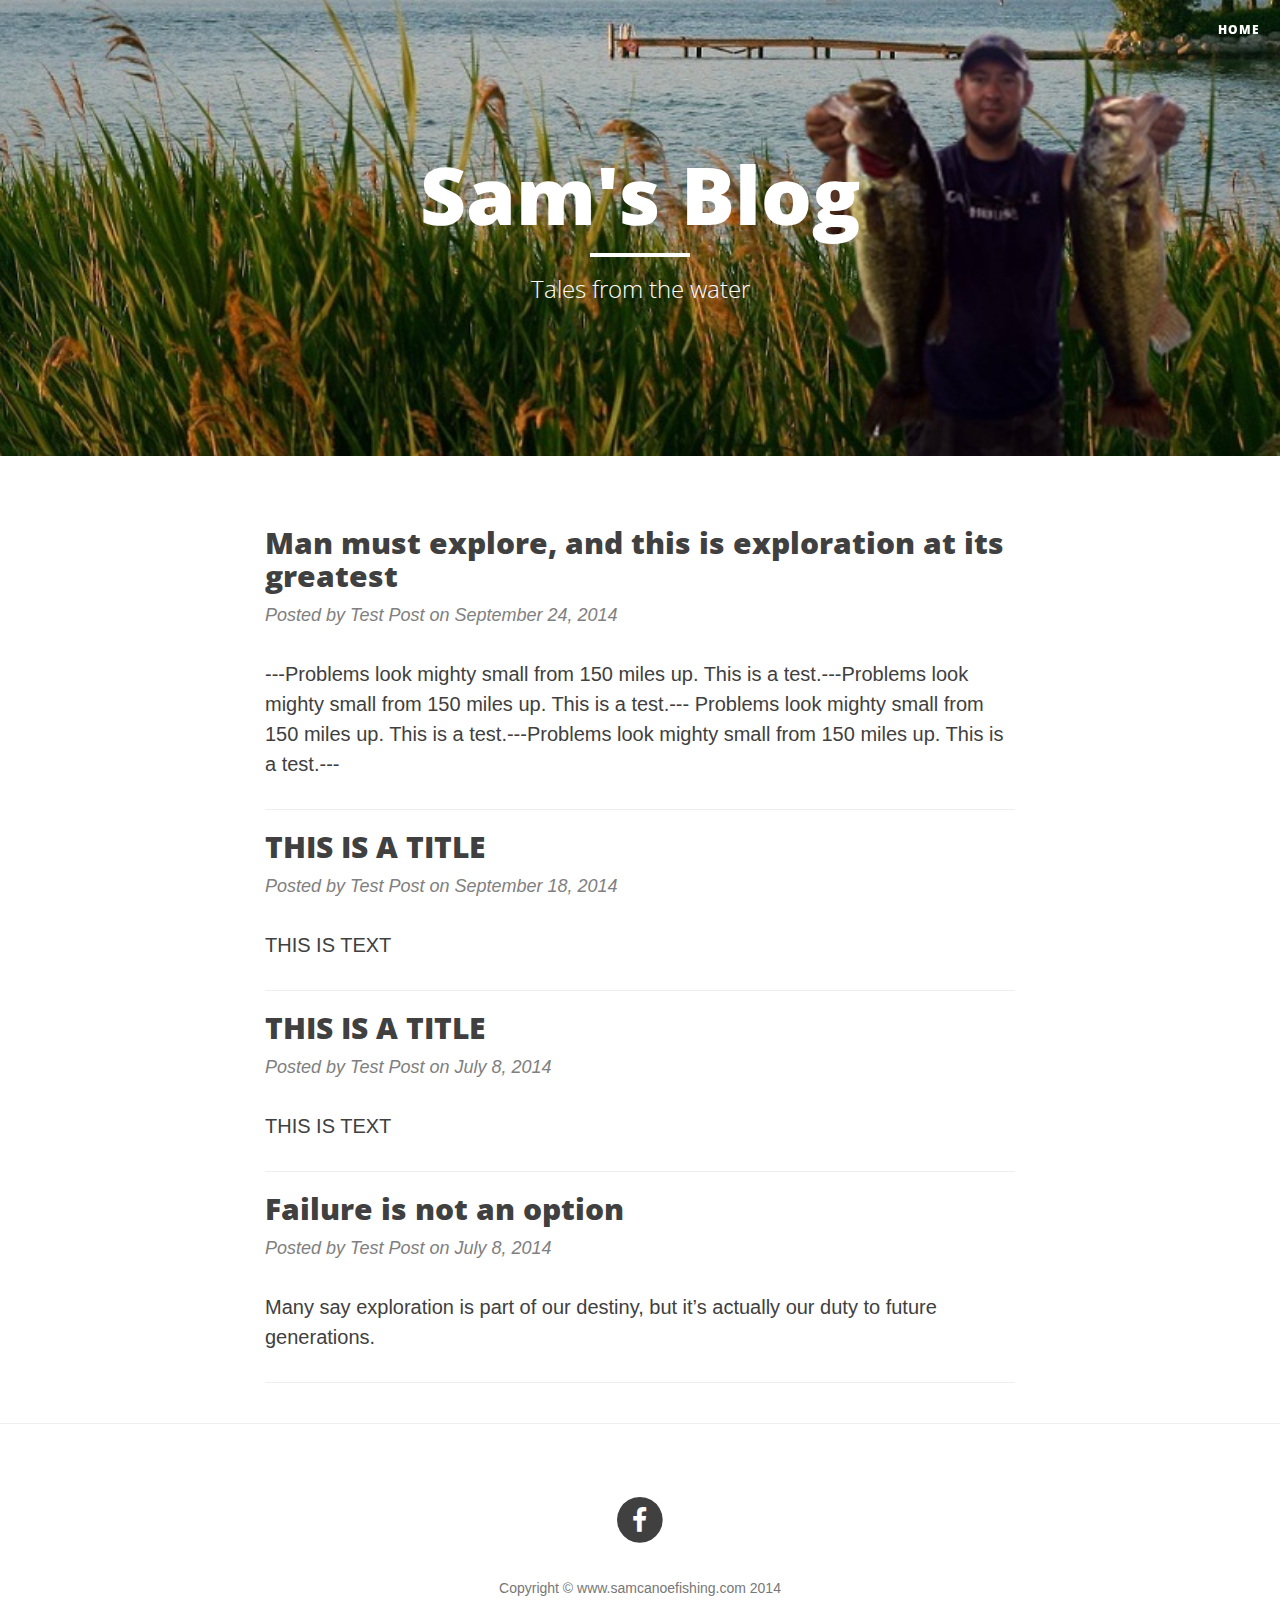
<file: Sam-Canoe-Fishing-gh-pages/Sam-Canoe-Fishing-gh-pages/assets/clean-blog/blog.html>
<!DOCTYPE html>
<html lang="en">

<head>

    <meta charset="utf-8">
    <meta http-equiv="X-UA-Compatible" content="IE=edge">
    <meta name="viewport" content="width=device-width, initial-scale=1">
    <meta name="description" content="">
    <meta name="author" content="">

    <title>Sam's Blog</title>

    <!-- Bootstrap Core CSS -->
    <link href="css/bootstrap.min.css" rel="stylesheet">

    <!-- Custom CSS -->
    <link href="css/clean-blog.min.css" rel="stylesheet">

    <!-- Custom Fonts -->
    <link href="http://maxcdn.bootstrapcdn.com/font-awesome/4.1.0/css/font-awesome.min.css" rel="stylesheet" type="text/css">
    <link href='http://fonts.googleapis.com/css?family=Lora:400,700,400italic,700italic' rel='stylesheet' type='text/css'>
    <link href='http://fonts.googleapis.com/css?family=Open+Sans:300italic,400italic,600italic,700italic,800italic,400,300,600,700,800' rel='stylesheet' type='text/css'>

    <!-- HTML5 Shim and Respond.js IE8 support of HTML5 elements and media queries -->
    <!-- WARNING: Respond.js doesn't work if you view the page via file:// -->
    <!--[if lt IE 9]>
        <script src="https://oss.maxcdn.com/libs/html5shiv/3.7.0/html5shiv.js"></script>
        <script src="https://oss.maxcdn.com/libs/respond.js/1.4.2/respond.min.js"></script>
    <![endif]-->

</head>

<body>

    <!-- Navigation -->
    <nav class="navbar navbar-default navbar-custom navbar-fixed-top">
        <div class="container-fluid">
            <!-- Brand and toggle get grouped for better mobile display -->
            <div class="navbar-header page-scroll">
                <button type="button" class="navbar-toggle" data-toggle="collapse" data-target="#bs-example-navbar-collapse-1">
                    <span class="sr-only">Toggle navigation</span>
                    <span class="icon-bar"></span>
                    <span class="icon-bar"></span>
                    <span class="icon-bar"></span>
                </button>
                
            </div>

            <!-- Collect the nav links, forms, and other content for toggling -->
            <div class="collapse navbar-collapse" id="bs-example-navbar-collapse-1">
                <ul class="nav navbar-nav navbar-right">
                    <li>
                        <a href="../../index.html">Home</a>
                    </li>
                    <!--<li>
                        <a href="about.html">About</a>
                    </li>
                    <li>
                        <a href="post.html">Sample Post</a>
                    </li>
                    <li>
                        <a href="contact.html">Contact</a>
                    </li>-->
                </ul>
            </div>
            <!-- /.navbar-collapse -->
        </div>
        <!-- /.container -->
    </nav>

    <!-- Page Header -->
    <!-- Set your background image for this header on the line below. -->
    <header class="intro-header" style="background-image: url('img/banner.jpg')">
        <div class="container">
            <div class="row">
                <div class="col-lg-8 col-lg-offset-2 col-md-10 col-md-offset-1">
                    <div class="site-heading">
                        <h1>Sam's Blog</h1>
                        <hr class="small">
                        <span class="subheading">Tales from the water</span>
                    </div>
                </div>
            </div>
        </div>
    </header>

    <!-- Main Content -->
    <div class="container">
        <div class="row">
            <div class="col-lg-8 col-lg-offset-2 col-md-10 col-md-offset-1">
                <!--THIS IS ONE POST-->
                <div class="post-preview">
                    
                        <h2 class="post-title">
                            Man must explore, and this is exploration at its greatest
                        </h2>
                        <p class="post-meta">Posted by Test Post on September 24, 2014</p>
                        <p class="post-subtitle">
                            ---Problems look mighty small from 150 miles up. This is a test.---Problems look mighty small from 150 miles up. This is a test.---
                            Problems look mighty small from 150 miles up. This is a test.---Problems look mighty small from 150 miles up. This is a test.---
      
                        </p>
                    
                    
                </div>
                <hr>
            <!--THIS IS ANOTHER POST-->
                <div class="post-preview">
                         <h2 class="post-title">
                            THIS IS A TITLE
                            <!--THIS IS WHERE YOU PUT TITLE FOR NEXT POST-->
                        </h2>
                    
                    <p class="post-meta">Posted by Test Post on September 18, 2014</p>
                    <p class="post-subtitle">
                        THIS IS TEXT
                            <!--THIS IS WHERE YOU EDIT NEXT POST-->
      
                    </p>
                </div>
                <hr>
                <!--THIS IS ANOTHER POST-->
                <div class="post-preview">
                    
                        <h2 class="post-title">
                            THIS IS A TITLE
                           <!--THIS IS WHERE YOU PUT TITLE FOR NEXT POST-->
                        </h2>
                        <p class="post-meta">Posted by Test Post on July 8, 2014</p>
                        <p class="post-subtitle">
                            THIS IS TEXT
                           <!--THIS IS WHERE YOU EDIT NEXT POST-->
                        </p>
                    
                    
                </div>
                <hr>
                <!--THIS IS ANOTHER POST-->
                <div class="post-preview">
                    
                        <h2 class="post-title">
                            Failure is not an option
                        </h2>
                        <p class="post-meta">Posted by Test Post on July 8, 2014</p>
                        <p class="post-subtitle">
                            Many say exploration is part of our destiny, but it’s actually our duty to future generations.
                        </p>
                    
                    
                </div>
                <hr>
                <!--TO MAKE MORE POST JUST COPY ONE COMPLETE SECTION AND PASTE IT BELOW THE <HR> OF THE LAST POST-->



                <!-- Pager -->
                <!--<ul class="pager">
                    <li class="next">
                        <a href="#">Older Posts &rarr;</a>
                    </li>
                </ul>-->
            </div>
        </div>
    </div>

    <hr>

    <!-- Footer -->
    <footer>
        <div class="container">
            <div class="row">
                <div class="col-lg-8 col-lg-offset-2 col-md-10 col-md-offset-1">
                    <ul class="list-inline text-center">
                        <!--<li>
                            <a href="#">
                                <span class="fa-stack fa-lg">
                                    <i class="fa fa-circle fa-stack-2x"></i>
                                    <i class="fa fa-twitter fa-stack-1x fa-inverse"></i>
                                </span>
                            </a>
                        </li>-->
                        <li>
                            <a href="http://www.facebook.com/samcanoe">
                                <span class="fa-stack fa-lg">
                                    <i class="fa fa-circle fa-stack-2x"></i>
                                    <i class="fa fa-facebook fa-stack-1x fa-inverse"></i>
                                </span>
                            </a>
                        </li>
                        <!--<li>
                            <a href="#">
                                <span class="fa-stack fa-lg">
                                    <i class="fa fa-circle fa-stack-2x"></i>
                                    <i class="fa fa-github fa-stack-1x fa-inverse"></i>
                                </span>
                            </a>
                        </li>-->
                    </ul>
                    <p class="copyright text-muted">Copyright &copy; www.samcanoefishing.com 2014</p>
                </div>
            </div>
        </div>
    </footer>

    <!-- jQuery -->
    <script src="js/jquery.min.js"></script>

    <!-- Bootstrap Core JavaScript -->
    <script src="js/bootstrap.min.js"></script>

    <!-- Custom Theme JavaScript -->
    <script src="js/clean-blog.min.js"></script>

</body>

</html>
</file>
<file: assets/css/prettyPhoto.css>
div.pp_default .pp_top,div.pp_default .pp_top .pp_middle,div.pp_default .pp_top .pp_left,div.pp_default .pp_top .pp_right,div.pp_default .pp_bottom,div.pp_default .pp_bottom .pp_left,div.pp_default .pp_bottom .pp_middle,div.pp_default .pp_bottom .pp_right{height:13px}
div.pp_default .pp_top .pp_left{background:url(../img/prettyPhoto/default/sprite.png) -78px -93px no-repeat}
div.pp_default .pp_top .pp_middle{background:url(../img/prettyPhoto/default/sprite_x.png) top left repeat-x}
div.pp_default .pp_top .pp_right{background:url(../img/prettyPhoto/default/sprite.png) -112px -93px no-repeat}
div.pp_default .pp_content .ppt{color:#f8f8f8}
div.pp_default .pp_content_container .pp_left{background:url(../img/prettyPhoto/default/sprite_y.png) -7px 0 repeat-y;padding-left:13px}
div.pp_default .pp_content_container .pp_right{background:url(../img/prettyPhoto/default/sprite_y.png) top right repeat-y;padding-right:13px}
div.pp_default .pp_next:hover{background:url(../img/prettyPhoto/default/sprite_next.png) center right no-repeat;cursor:pointer}
div.pp_default .pp_previous:hover{background:url(../img/prettyPhoto/default/sprite_prev.png) center left no-repeat;cursor:pointer}
div.pp_default .pp_expand{background:url(../img/prettyPhoto/default/sprite.png) 0 -29px no-repeat;cursor:pointer;width:28px;height:28px}
div.pp_default .pp_expand:hover{background:url(../img/prettyPhoto/default/sprite.png) 0 -56px no-repeat;cursor:pointer}
div.pp_default .pp_contract{background:url(../img/prettyPhoto/default/sprite.png) 0 -84px no-repeat;cursor:pointer;width:28px;height:28px}
div.pp_default .pp_contract:hover{background:url(../img/prettyPhoto/default/sprite.png) 0 -113px no-repeat;cursor:pointer}
div.pp_default .pp_close{width:30px;height:30px;background:url(../img/prettyPhoto/default/sprite.png) 2px 1px no-repeat;cursor:pointer}
div.pp_default .pp_gallery ul li a{background:url(../img/prettyPhoto/default/default_thumb.png) center center #f8f8f8;border:1px solid #aaa}
div.pp_default .pp_social{margin-top:7px}
div.pp_default .pp_gallery a.pp_arrow_previous,div.pp_default .pp_gallery a.pp_arrow_next{position:static;left:auto}
div.pp_default .pp_nav .pp_play,div.pp_default .pp_nav .pp_pause{background:url(../img/prettyPhoto/default/sprite.png) -51px 1px no-repeat;height:30px;width:30px}
div.pp_default .pp_nav .pp_pause{background-position:-51px -29px}
div.pp_default a.pp_arrow_previous,div.pp_default a.pp_arrow_next{background:url(../img/prettyPhoto/default/sprite.png) -31px -3px no-repeat;height:20px;width:20px;margin:4px 0 0}
div.pp_default a.pp_arrow_next{left:52px;background-position:-82px -3px}
div.pp_default .pp_content_container .pp_details{margin-top:5px}
div.pp_default .pp_nav{clear:none;height:30px;width:110px;position:relative}
div.pp_default .pp_nav .currentTextHolder{font-family:Georgia;font-style:italic;color:#999;font-size:11px;left:75px;line-height:25px;position:absolute;top:2px;margin:0;padding:0 0 0 10px}
div.pp_default .pp_close:hover,div.pp_default .pp_nav .pp_play:hover,div.pp_default .pp_nav .pp_pause:hover,div.pp_default .pp_arrow_next:hover,div.pp_default .pp_arrow_previous:hover{opacity:0.7}
div.pp_default .pp_description{font-size:11px;font-weight:700;line-height:14px;margin:5px 50px 5px 0}
div.pp_default .pp_bottom .pp_left{background:url(../img/prettyPhoto/default/sprite.png) -78px -127px no-repeat}
div.pp_default .pp_bottom .pp_middle{background:url(../img/prettyPhoto/default/sprite_x.png) bottom left repeat-x}
div.pp_default .pp_bottom .pp_right{background:url(../img/prettyPhoto/default/sprite.png) -112px -127px no-repeat}
div.pp_default .pp_loaderIcon{background:url(../img/prettyPhoto/default/loader.gif) center center no-repeat}
div.light_rounded .pp_top .pp_left{background:url(../img/prettyPhoto/light_rounded/sprite.png) -88px -53px no-repeat}
div.light_rounded .pp_top .pp_right{background:url(../img/prettyPhoto/light_rounded/sprite.png) -110px -53px no-repeat}
div.light_rounded .pp_next:hover{background:url(../img/prettyPhoto/light_rounded/btnNext.png) center right no-repeat;cursor:pointer}
div.light_rounded .pp_previous:hover{background:url(../img/prettyPhoto/light_rounded/btnPrevious.png) center left no-repeat;cursor:pointer}
div.light_rounded .pp_expand{background:url(../img/prettyPhoto/light_rounded/sprite.png) -31px -26px no-repeat;cursor:pointer}
div.light_rounded .pp_expand:hover{background:url(../img/prettyPhoto/light_rounded/sprite.png) -31px -47px no-repeat;cursor:pointer}
div.light_rounded .pp_contract{background:url(../img/prettyPhoto/light_rounded/sprite.png) 0 -26px no-repeat;cursor:pointer}
div.light_rounded .pp_contract:hover{background:url(../img/prettyPhoto/light_rounded/sprite.png) 0 -47px no-repeat;cursor:pointer}
div.light_rounded .pp_close{width:75px;height:22px;background:url(../img/prettyPhoto/light_rounded/sprite.png) -1px -1px no-repeat;cursor:pointer}
div.light_rounded .pp_nav .pp_play{background:url(../img/prettyPhoto/light_rounded/sprite.png) -1px -100px no-repeat;height:15px;width:14px}
div.light_rounded .pp_nav .pp_pause{background:url(../img/prettyPhoto/light_rounded/sprite.png) -24px -100px no-repeat;height:15px;width:14px}
div.light_rounded .pp_arrow_previous{background:url(../img/prettyPhoto/light_rounded/sprite.png) 0 -71px no-repeat}
div.light_rounded .pp_arrow_next{background:url(../img/prettyPhoto/light_rounded/sprite.png) -22px -71px no-repeat}
div.light_rounded .pp_bottom .pp_left{background:url(../img/prettyPhoto/light_rounded/sprite.png) -88px -80px no-repeat}
div.light_rounded .pp_bottom .pp_right{background:url(../img/prettyPhoto/light_rounded/sprite.png) -110px -80px no-repeat}
div.dark_rounded .pp_top .pp_left{background:url(../img/prettyPhoto/dark_rounded/sprite.png) -88px -53px no-repeat}
div.dark_rounded .pp_top .pp_right{background:url(../img/prettyPhoto/dark_rounded/sprite.png) -110px -53px no-repeat}
div.dark_rounded .pp_content_container .pp_left{background:url(../img/prettyPhoto/dark_rounded/contentPattern.png) top left repeat-y}
div.dark_rounded .pp_content_container .pp_right{background:url(../img/prettyPhoto/dark_rounded/contentPattern.png) top right repeat-y}
div.dark_rounded .pp_next:hover{background:url(../img/prettyPhoto/dark_rounded/btnNext.png) center right no-repeat;cursor:pointer}
div.dark_rounded .pp_previous:hover{background:url(../img/prettyPhoto/dark_rounded/btnPrevious.png) center left no-repeat;cursor:pointer}
div.dark_rounded .pp_expand{background:url(../img/prettyPhoto/dark_rounded/sprite.png) -31px -26px no-repeat;cursor:pointer}
div.dark_rounded .pp_expand:hover{background:url(../img/prettyPhoto/dark_rounded/sprite.png) -31px -47px no-repeat;cursor:pointer}
div.dark_rounded .pp_contract{background:url(../img/prettyPhoto/dark_rounded/sprite.png) 0 -26px no-repeat;cursor:pointer}
div.dark_rounded .pp_contract:hover{background:url(../img/prettyPhoto/dark_rounded/sprite.png) 0 -47px no-repeat;cursor:pointer}
div.dark_rounded .pp_close{width:75px;height:22px;background:url(../img/prettyPhoto/dark_rounded/sprite.png) -1px -1px no-repeat;cursor:pointer}
div.dark_rounded .pp_description{margin-right:85px;color:#fff}
div.dark_rounded .pp_nav .pp_play{background:url(../img/prettyPhoto/dark_rounded/sprite.png) -1px -100px no-repeat;height:15px;width:14px}
div.dark_rounded .pp_nav .pp_pause{background:url(../img/prettyPhoto/dark_rounded/sprite.png) -24px -100px no-repeat;height:15px;width:14px}
div.dark_rounded .pp_arrow_previous{background:url(../img/prettyPhoto/dark_rounded/sprite.png) 0 -71px no-repeat}
div.dark_rounded .pp_arrow_next{background:url(../img/prettyPhoto/dark_rounded/sprite.png) -22px -71px no-repeat}
div.dark_rounded .pp_bottom .pp_left{background:url(../img/prettyPhoto/dark_rounded/sprite.png) -88px -80px no-repeat}
div.dark_rounded .pp_bottom .pp_right{background:url(../img/prettyPhoto/dark_rounded/sprite.png) -110px -80px no-repeat}
div.dark_rounded .pp_loaderIcon{background:url(../img/prettyPhoto/dark_rounded/loader.gif) center center no-repeat}
div.dark_square .pp_left,div.dark_square .pp_middle,div.dark_square .pp_right,div.dark_square .pp_content{background:#000}
div.dark_square .pp_description{color:#fff;margin:0 85px 0 0}
div.dark_square .pp_loaderIcon{background:url(../img/prettyPhoto/dark_square/loader.gif) center center no-repeat}
div.dark_square .pp_expand{background:url(../img/prettyPhoto/dark_square/sprite.png) -31px -26px no-repeat;cursor:pointer}
div.dark_square .pp_expand:hover{background:url(../img/prettyPhoto/dark_square/sprite.png) -31px -47px no-repeat;cursor:pointer}
div.dark_square .pp_contract{background:url(../img/prettyPhoto/dark_square/sprite.png) 0 -26px no-repeat;cursor:pointer}
div.dark_square .pp_contract:hover{background:url(../img/prettyPhoto/dark_square/sprite.png) 0 -47px no-repeat;cursor:pointer}
div.dark_square .pp_close{width:75px;height:22px;background:url(../img/prettyPhoto/dark_square/sprite.png) -1px -1px no-repeat;cursor:pointer}
div.dark_square .pp_nav{clear:none}
div.dark_square .pp_nav .pp_play{background:url(../img/prettyPhoto/dark_square/sprite.png) -1px -100px no-repeat;height:15px;width:14px}
div.dark_square .pp_nav .pp_pause{background:url(../img/prettyPhoto/dark_square/sprite.png) -24px -100px no-repeat;height:15px;width:14px}
div.dark_square .pp_arrow_previous{background:url(../img/prettyPhoto/dark_square/sprite.png) 0 -71px no-repeat}
div.dark_square .pp_arrow_next{background:url(../img/prettyPhoto/dark_square/sprite.png) -22px -71px no-repeat}
div.dark_square .pp_next:hover{background:url(../img/prettyPhoto/dark_square/btnNext.png) center right no-repeat;cursor:pointer}
div.dark_square .pp_previous:hover{background:url(../img/prettyPhoto/dark_square/btnPrevious.png) center left no-repeat;cursor:pointer}
div.light_square .pp_expand{background:url(../img/prettyPhoto/light_square/sprite.png) -31px -26px no-repeat;cursor:pointer}
div.light_square .pp_expand:hover{background:url(../img/prettyPhoto/light_square/sprite.png) -31px -47px no-repeat;cursor:pointer}
div.light_square .pp_contract{background:url(../img/prettyPhoto/light_square/sprite.png) 0 -26px no-repeat;cursor:pointer}
div.light_square .pp_contract:hover{background:url(../img/prettyPhoto/light_square/sprite.png) 0 -47px no-repeat;cursor:pointer}
div.light_square .pp_close{width:75px;height:22px;background:url(../img/prettyPhoto/light_square/sprite.png) -1px -1px no-repeat;cursor:pointer}
div.light_square .pp_nav .pp_play{background:url(../img/prettyPhoto/light_square/sprite.png) -1px -100px no-repeat;height:15px;width:14px}
div.light_square .pp_nav .pp_pause{background:url(../img/prettyPhoto/light_square/sprite.png) -24px -100px no-repeat;height:15px;width:14px}
div.light_square .pp_arrow_previous{background:url(../img/prettyPhoto/light_square/sprite.png) 0 -71px no-repeat}
div.light_square .pp_arrow_next{background:url(../img/prettyPhoto/light_square/sprite.png) -22px -71px no-repeat}
div.light_square .pp_next:hover{background:url(../img/prettyPhoto/light_square/btnNext.png) center right no-repeat;cursor:pointer}
div.light_square .pp_previous:hover{background:url(../img/prettyPhoto/light_square/btnPrevious.png) center left no-repeat;cursor:pointer}
div.facebook .pp_top .pp_left{background:url(../img/prettyPhoto/facebook/sprite.png) -88px -53px no-repeat}
div.facebook .pp_top .pp_middle{background:url(../img/prettyPhoto/facebook/contentPatternTop.png) top left repeat-x}
div.facebook .pp_top .pp_right{background:url(../img/prettyPhoto/facebook/sprite.png) -110px -53px no-repeat}
div.facebook .pp_content_container .pp_left{background:url(../img/prettyPhoto/facebook/contentPatternLeft.png) top left repeat-y}
div.facebook .pp_content_container .pp_right{background:url(../img/prettyPhoto/facebook/contentPatternRight.png) top right repeat-y}
div.facebook .pp_expand{background:url(../img/prettyPhoto/facebook/sprite.png) -31px -26px no-repeat;cursor:pointer}
div.facebook .pp_expand:hover{background:url(../img/prettyPhoto/facebook/sprite.png) -31px -47px no-repeat;cursor:pointer}
div.facebook .pp_contract{background:url(../img/prettyPhoto/facebook/sprite.png) 0 -26px no-repeat;cursor:pointer}
div.facebook .pp_contract:hover{background:url(../img/prettyPhoto/facebook/sprite.png) 0 -47px no-repeat;cursor:pointer}
div.facebook .pp_close{width:22px;height:22px;background:url(../img/prettyPhoto/facebook/sprite.png) -1px -1px no-repeat;cursor:pointer}
div.facebook .pp_description{margin:0 37px 0 0}
div.facebook .pp_loaderIcon{background:url(../img/prettyPhoto/facebook/loader.gif) center center no-repeat}
div.facebook .pp_arrow_previous{background:url(../img/prettyPhoto/facebook/sprite.png) 0 -71px no-repeat;height:22px;margin-top:0;width:22px}
div.facebook .pp_arrow_previous.disabled{background-position:0 -96px;cursor:default}
div.facebook .pp_arrow_next{background:url(../img/prettyPhoto/facebook/sprite.png) -32px -71px no-repeat;height:22px;margin-top:0;width:22px}
div.facebook .pp_arrow_next.disabled{background-position:-32px -96px;cursor:default}
div.facebook .pp_nav{margin-top:0}
div.facebook .pp_nav p{font-size:15px;padding:0 3px 0 4px}
div.facebook .pp_nav .pp_play{background:url(../img/prettyPhoto/facebook/sprite.png) -1px -123px no-repeat;height:22px;width:22px}
div.facebook .pp_nav .pp_pause{background:url(../img/prettyPhoto/facebook/sprite.png) -32px -123px no-repeat;height:22px;width:22px}
div.facebook .pp_next:hover{background:url(../img/prettyPhoto/facebook/btnNext.png) center right no-repeat;cursor:pointer}
div.facebook .pp_previous:hover{background:url(../img/prettyPhoto/facebook/btnPrevious.png) center left no-repeat;cursor:pointer}
div.facebook .pp_bottom .pp_left{background:url(../img/prettyPhoto/facebook/sprite.png) -88px -80px no-repeat}
div.facebook .pp_bottom .pp_middle{background:url(../img/prettyPhoto/facebook/contentPatternBottom.png) top left repeat-x}
div.facebook .pp_bottom .pp_right{background:url(../img/prettyPhoto/facebook/sprite.png) -110px -80px no-repeat}
div.pp_pic_holder a:focus{outline:none}
div.pp_overlay{background:#fff;display:none;left:0;position:absolute;top:0;width:100%;z-index:9500}
div.pp_pic_holder{display:none;position:absolute;width:100px;z-index:10000}
.pp_content{height:40px;min-width:40px}
* html .pp_content{width:40px}
.pp_content_container{position:relative;text-align:left;width:100%}
.pp_content_container .pp_left{padding-left:20px}
.pp_content_container .pp_right{padding-right:20px}
.pp_content_container .pp_details{float:left;margin:10px 0 2px}
.pp_description{display:none;margin:0}
.pp_social{float:left;margin:0}
.pp_social .facebook{float:left;margin-left:5px;width:55px;overflow:hidden}
.pp_social .twitter{float:left}
.pp_nav{clear:right;float:left;margin:3px 10px 0 0}
.pp_nav p{float:left;white-space:nowrap;margin:2px 4px}
.pp_nav .pp_play,.pp_nav .pp_pause{float:left;margin-right:4px;text-indent:-10000px}
a.pp_arrow_previous,a.pp_arrow_next{display:block;float:left;height:15px;margin-top:3px;overflow:hidden;text-indent:-10000px;width:14px}
.pp_hoverContainer{position:absolute;top:0;width:100%;z-index:2000}
.pp_gallery{display:none;left:50%;margin-top:-50px;position:absolute;z-index:10000}
.pp_gallery div{float:left;overflow:hidden;position:relative}
.pp_gallery ul{float:left;height:35px;position:relative;white-space:nowrap;margin:0 0 0 5px;padding:0}
.pp_gallery ul a{border:1px rgba(0,0,0,0.5) solid;display:block;float:left;height:33px;overflow:hidden}
.pp_gallery ul a img{border:0}
.pp_gallery li{display:block;float:left;margin:0 5px 0 0;padding:0}
.pp_gallery li.default a{background:url(../img/prettyPhoto/facebook/default_thumbnail.gif) 0 0 no-repeat;display:block;height:33px;width:50px}
.pp_gallery .pp_arrow_previous,.pp_gallery .pp_arrow_next{margin-top:7px!important}
a.pp_next{background:url(../img/prettyPhoto/light_rounded/btnNext.png) 10000px 10000px no-repeat;display:block;float:right;height:100%;text-indent:-10000px;width:49%}
a.pp_previous{background:url(../img/prettyPhoto/light_rounded/btnNext.png) 10000px 10000px no-repeat;display:block;float:left;height:100%;text-indent:-10000px;width:49%}
a.pp_expand,a.pp_contract{cursor:pointer;display:none;height:20px;position:absolute;right:30px;text-indent:-10000px;top:10px;width:20px;z-index:20000}
a.pp_close{position:absolute;right:0;top:0;display:block;line-height:22px;text-indent:-10000px}
.pp_loaderIcon{display:block;height:24px;left:50%;position:absolute;top:50%;width:24px;margin:-12px 0 0 -12px}
#pp_full_res{line-height:1!important}
#pp_full_res .pp_inline{text-align:left}
#pp_full_res .pp_inline p{margin:0 0 15px}
div.ppt{color:#fff;display:none;font-size:17px;z-index:9999;margin:0 0 5px 15px}
div.pp_default .pp_content,div.light_rounded .pp_content{background-color:#fff}
div.pp_default #pp_full_res .pp_inline,div.light_rounded .pp_content .ppt,div.light_rounded #pp_full_res .pp_inline,div.light_square .pp_content .ppt,div.light_square #pp_full_res .pp_inline,div.facebook .pp_content .ppt,div.facebook #pp_full_res .pp_inline{color:#000}
div.pp_default .pp_gallery ul li a:hover,div.pp_default .pp_gallery ul li.selected a,.pp_gallery ul a:hover,.pp_gallery li.selected a{border-color:#fff}
div.pp_default .pp_details,div.light_rounded .pp_details,div.dark_rounded .pp_details,div.dark_square .pp_details,div.light_square .pp_details,div.facebook .pp_details{position:relative}
div.light_rounded .pp_top .pp_middle,div.light_rounded .pp_content_container .pp_left,div.light_rounded .pp_content_container .pp_right,div.light_rounded .pp_bottom .pp_middle,div.light_square .pp_left,div.light_square .pp_middle,div.light_square .pp_right,div.light_square .pp_content,div.facebook .pp_content{background:#fff}
div.light_rounded .pp_description,div.light_square .pp_description{margin-right:85px}
div.light_rounded .pp_gallery a.pp_arrow_previous,div.light_rounded .pp_gallery a.pp_arrow_next,div.dark_rounded .pp_gallery a.pp_arrow_previous,div.dark_rounded .pp_gallery a.pp_arrow_next,div.dark_square .pp_gallery a.pp_arrow_previous,div.dark_square .pp_gallery a.pp_arrow_next,div.light_square .pp_gallery a.pp_arrow_previous,div.light_square .pp_gallery a.pp_arrow_next{margin-top:12px!important}
div.light_rounded .pp_arrow_previous.disabled,div.dark_rounded .pp_arrow_previous.disabled,div.dark_square .pp_arrow_previous.disabled,div.light_square .pp_arrow_previous.disabled{background-position:0 -87px;cursor:default}
div.light_rounded .pp_arrow_next.disabled,div.dark_rounded .pp_arrow_next.disabled,div.dark_square .pp_arrow_next.disabled,div.light_square .pp_arrow_next.disabled{background-position:-22px -87px;cursor:default}
div.light_rounded .pp_loaderIcon,div.light_square .pp_loaderIcon{background:url(../img/prettyPhoto/light_rounded/loader.gif) center center no-repeat}
div.dark_rounded .pp_top .pp_middle,div.dark_rounded .pp_content,div.dark_rounded .pp_bottom .pp_middle{background:url(../img/prettyPhoto/dark_rounded/contentPattern.png) top left repeat}
div.dark_rounded .currentTextHolder,div.dark_square .currentTextHolder{color:#c4c4c4}
div.dark_rounded #pp_full_res .pp_inline,div.dark_square #pp_full_res .pp_inline{color:#fff}
.pp_top,.pp_bottom{height:20px;position:relative}
* html .pp_top,* html .pp_bottom{padding:0 20px}
.pp_top .pp_left,.pp_bottom .pp_left{height:20px;left:0;position:absolute;width:20px}
.pp_top .pp_middle,.pp_bottom .pp_middle{height:20px;left:20px;position:absolute;right:20px}
* html .pp_top .pp_middle,* html .pp_bottom .pp_middle{left:0;position:static}
.pp_top .pp_right,.pp_bottom .pp_right{height:20px;left:auto;position:absolute;right:0;top:0;width:20px}
.pp_fade,.pp_gallery li.default a img{display:none}
</file>
<file: assets/css/style.css>
﻿/*=============================================================
    Authour URI: www.binarytheme.com
    License: Commons Attribution 3.0

    http://creativecommons.org/licenses/by/3.0/

    100% Free To use For Personal And Commercial Use.
    IN EXCHANGE JUST GIVE US CREDIT US AND TELL YOUR FRIENDS ABOUT US
   
    ========================================================  */


/*=====================================
   GENERAL STYLE SECTION
    ===================================*/
body {
    font-family: 'Open Sans', sans-serif;
    font-size:14px;
    line-height:25px;
   background-color:#000;
   color:#fff;
}
.text-center {
    text-align:center;
}
.sub-head {
        padding-bottom:50px;
        display:block;
    }
.pad-top-botm {
    padding-top:50px;
    padding-bottom:50px;
}
  
h2 {
    color:#5CCCCC;
    font-weight:900;
    
}
h3{
    color:#009999;
    
}

a:hover{
  color: 
}
/*h3{
    color:#159238;
    
}*/
 /*=====================================
  PRELOADER STYLES 
    ===================================*/
   #pre-div {
    background-color: #fff;
    bottom: 0;
    height: 100%;
    left: 0;
    position: fixed;
    right: 0;
    top: 0;
    z-index: 10000;
}
#loader {
    background-image: url("../img/loader.gif");
    background-position: center center;
    background-repeat: no-repeat;
    height: 200px;
    left: 50%;
    margin: -100px 0 0 -100px;
    position: absolute;
    top: 50%;
    width: 200px;
}

/*=====================================
   NAV BAR STYLE SECTION
    ===================================*/

/*Menu border Color*/
.navbar-default {
border-color: #000;
background-color:#242222;
}
/*Logo Image */
.navbar-brand-logo {
    max-height:60px;
    padding-bottom:20px;
}
/*top-menu links color*/
.navbar-default .navbar-nav > li > a {
    color: #FFF;
}
/*top-menu links color on hover*/
    .navbar-default .navbar-nav > li > a:hover {
        color: #fff;
    }

/*top-menu links color on visit*/
    .navbar-default .navbar-nav > li > a:visited {
        color: #33CCCC;
    }

/*top-menu links & margin*/    
.navbar-nav > li > a {
    margin: 5px 0px 5px 0px;
}
/*toggle styles*/ 
.navbar-default .navbar-toggle:hover, .navbar-default .navbar-toggle:focus {
    background-color:#159238;
}
.navbar-default .navbar-toggle {
    border:2px solid #159238;
}
.navbar-default .navbar-toggle .icon-bar {
background-color: #fff;
}

/*=====================================
 HOME SECTION
    ===================================*/
#home{
background: url(../img/banner.jpg) no-repeat center center;
display: block;
    height: 400px;
    max-width: 100% !important;
    position: relative;
    background-size: contain;



}
    #home h1 {
        padding:175px 20px 0px 0px;
        color:#33CCCC;
        font-size:40px;
        font-weight:900;
        
    }
}
    #home h4 {
        padding:100px 70px 20px 0px;
        color:#ff0000;
        font-size:20px;
        font-weight:900;

    }
    #home .head-text span {
        display: block; 
        font-size: 25px; 
        color: #fff; 
        margin-bottom: 25px;
    }
        #home .head-text span >i {
             margin-right: 10px; 
             color: #159238;
        }
     #home p {
        padding:10px 20px 20px 20px;
        color:#fff;
        font-size:16px;
        line-height:20px;
        font-weight:800;       
       text-align:center;
    }
    #home .overlay {
              background:rgba(0, 0, 0, 0.2);        
        min-height:700px;
    }
    #home h3 {
        color:#fff;
    }
    .div-trans {
padding-top: 5px;
background-color: rgba(0, 0, 0, 0.5);
min-height: 330px;
margin-top: 150px;
color: #fff;
-webkit-border-radius: 5px;
-moz-border-radius: 5px;
border-radius: 5px;
margin-bottom: 30px;
}
        .div-trans i {
            margin-left: 10px; 
            margin-right: 10px; 
            color: #159238;
        }
        .div-trans span {
            color: #ff0000;
        }
        .div-trans button {
            background-color: #159238;
        }
#home .form-control {
    background-color:transparent;
}

/*=====================================
 ABOUT SECTION
    ===================================*/

#about {
    color: #fff;
     background-color: #000; 
     padding-top: 80px;
}
.big-icon {
    font-size:250px;
}

.why-div {
    text-align: justify; 
    padding: 10px 50px;
}


.carousel-control.left {
left: 0;
right: auto;
background-repeat: repeat-x;
background-image: linear-gradient(to left,rgba(0, 0, 0, .0001) 0%, rgba(0, 0, 0, 0) 100%)!important;
}
.carousel-control.right {
right: 0;
left: auto;
background-repeat: repeat-x;
background-image: linear-gradient(to right,rgba(0, 0, 0, .0001) 0%, rgba(0, 0, 0, 0) 100%)!important;
}
.carousel-indicators li {
    border:2px solid #159238;
    width:10px;
    height:10px;
}
.carousel-indicators .active {
    border:2px solid #159238;
    width:10px;
    height:10px;
    background:#159238;
}

/*=====================================
  DONARS STYLES 
    ===================================*/
.donars-section {
background: url(../img/donars.jpg) no-repeat center center;
padding: 0;
-webkit-background-size: cover;
background-size: cover;
color:#fff;
}
 .donars-section .overlay {
              background: url(../img/overlays/02.png);     
    }
.slide-custom {
    min-height:200px;
    padding:100px 20px 100px 20px;
    line-height:30px;
}
.donars-section h4 {
    line-height:40px;
}
 .donars-section h4 i{
   padding:5px;
}

 
/*==========================================
   PORTFOLIO STYLES
    =====================================================*/

#port-folio {
    padding-top: 80px; 
    padding-bottom: 100px; 
    background-color: #000; 
    color: #fff;
}
.portfolio-item {
    border:0px solid #808080;
    margin:3px;
}
    .portfolio-item p {
        padding:50px;
        color:#fff;
    }


/*.portfolio-item .overlay {
   position: absolute;
  top: 0;
  left: 0;
    width: 100%;
  height: 100%;
  opacity: 0;
  background-color: #ff0000;
  text-align: center;
  vertical-align: middle;
  -webkit-transition: opacity 300ms;
  -moz-transition: opacity 300ms;
  -o-transition: opacity 300ms;
  transition: opacity 300ms;
  cursor:pointer;
  border-bottom-left-radius:200px;
  border-top-right-radius:200px;
  -webkit-border-bottom-left-radius:200px;
  -webkit-border-top-right-radius:200px;
  -moz-border-bottom-left-radius:200px;
  -moz-border-top-right-radius:200px;
}*/
.portfolio-item .overlay .preview {
  position: relative;
  top: 50%;
  display: inline-block;
  margin-top: -20px;
}
.portfolio-item:hover .overlay {
  opacity: 1;
  zoom: 1;
	filter: alpha(opacity=100);
}
.overlay a,overlay a:hover{
    color:#428bca;
    text-decoration:none;
}
#port-folio .overlay p > span {
    display:block;
    padding-bottom:20px;
}

/*==========================================
   HELP STYLES
    =====================================================*/

#help {
    color:#fff;
   
      background: url(../img/help.jpg) no-repeat center center;
padding: 0;
-webkit-background-size: cover;
background-size: cover;
}

#help .overlay {
              background:rgba(32, 32, 32, 0.3); 
                padding-top: 80px; 
    padding-bottom: 100px;       
    }


.vedio-style {
border: 5px solid #159238;
width: 100%;
min-height: 300px;
margin-top: 20px;
}
/*==========================================
   CONTACT STYLES
    =====================================================*/
#contact {
    padding-top:80px;
    color: #fff; 
    background-color: #000;
}

#contact .form-control {
    background-color:transparent;
    height:40px;
}

#contact  .div-trans button {
            background-color: #159238;
        }

/*==========================================
   FOOTER STYLES
    =====================================================*/

#footser-end {
    text-align:right;
  background-color:#242222; 
   color:#fff;
   padding:10px;
}
</file>
<file: Sam-Canoe-Fishing-gh-pages/Sam-Canoe-Fishing-gh-pages/assets/css/prettyPhoto.css>
div.pp_default .pp_top,div.pp_default .pp_top .pp_middle,div.pp_default .pp_top .pp_left,div.pp_default .pp_top .pp_right,div.pp_default .pp_bottom,div.pp_default .pp_bottom .pp_left,div.pp_default .pp_bottom .pp_middle,div.pp_default .pp_bottom .pp_right{height:13px}
div.pp_default .pp_top .pp_left{background:url(../img/prettyPhoto/default/sprite.png) -78px -93px no-repeat}
div.pp_default .pp_top .pp_middle{background:url(../img/prettyPhoto/default/sprite_x.png) top left repeat-x}
div.pp_default .pp_top .pp_right{background:url(../img/prettyPhoto/default/sprite.png) -112px -93px no-repeat}
div.pp_default .pp_content .ppt{color:#f8f8f8}
div.pp_default .pp_content_container .pp_left{background:url(../img/prettyPhoto/default/sprite_y.png) -7px 0 repeat-y;padding-left:13px}
div.pp_default .pp_content_container .pp_right{background:url(../img/prettyPhoto/default/sprite_y.png) top right repeat-y;padding-right:13px}
div.pp_default .pp_next:hover{background:url(../img/prettyPhoto/default/sprite_next.png) center right no-repeat;cursor:pointer}
div.pp_default .pp_previous:hover{background:url(../img/prettyPhoto/default/sprite_prev.png) center left no-repeat;cursor:pointer}
div.pp_default .pp_expand{background:url(../img/prettyPhoto/default/sprite.png) 0 -29px no-repeat;cursor:pointer;width:28px;height:28px}
div.pp_default .pp_expand:hover{background:url(../img/prettyPhoto/default/sprite.png) 0 -56px no-repeat;cursor:pointer}
div.pp_default .pp_contract{background:url(../img/prettyPhoto/default/sprite.png) 0 -84px no-repeat;cursor:pointer;width:28px;height:28px}
div.pp_default .pp_contract:hover{background:url(../img/prettyPhoto/default/sprite.png) 0 -113px no-repeat;cursor:pointer}
div.pp_default .pp_close{width:30px;height:30px;background:url(../img/prettyPhoto/default/sprite.png) 2px 1px no-repeat;cursor:pointer}
div.pp_default .pp_gallery ul li a{background:url(../img/prettyPhoto/default/default_thumb.png) center center #f8f8f8;border:1px solid #aaa}
div.pp_default .pp_social{margin-top:7px}
div.pp_default .pp_gallery a.pp_arrow_previous,div.pp_default .pp_gallery a.pp_arrow_next{position:static;left:auto}
div.pp_default .pp_nav .pp_play,div.pp_default .pp_nav .pp_pause{background:url(../img/prettyPhoto/default/sprite.png) -51px 1px no-repeat;height:30px;width:30px}
div.pp_default .pp_nav .pp_pause{background-position:-51px -29px}
div.pp_default a.pp_arrow_previous,div.pp_default a.pp_arrow_next{background:url(../img/prettyPhoto/default/sprite.png) -31px -3px no-repeat;height:20px;width:20px;margin:4px 0 0}
div.pp_default a.pp_arrow_next{left:52px;background-position:-82px -3px}
div.pp_default .pp_content_container .pp_details{margin-top:5px}
div.pp_default .pp_nav{clear:none;height:30px;width:110px;position:relative}
div.pp_default .pp_nav .currentTextHolder{font-family:Georgia;font-style:italic;color:#999;font-size:11px;left:75px;line-height:25px;position:absolute;top:2px;margin:0;padding:0 0 0 10px}
div.pp_default .pp_close:hover,div.pp_default .pp_nav .pp_play:hover,div.pp_default .pp_nav .pp_pause:hover,div.pp_default .pp_arrow_next:hover,div.pp_default .pp_arrow_previous:hover{opacity:0.7}
div.pp_default .pp_description{font-size:11px;font-weight:700;line-height:14px;margin:5px 50px 5px 0}
div.pp_default .pp_bottom .pp_left{background:url(../img/prettyPhoto/default/sprite.png) -78px -127px no-repeat}
div.pp_default .pp_bottom .pp_middle{background:url(../img/prettyPhoto/default/sprite_x.png) bottom left repeat-x}
div.pp_default .pp_bottom .pp_right{background:url(../img/prettyPhoto/default/sprite.png) -112px -127px no-repeat}
div.pp_default .pp_loaderIcon{background:url(../img/prettyPhoto/default/loader.gif) center center no-repeat}
div.light_rounded .pp_top .pp_left{background:url(../img/prettyPhoto/light_rounded/sprite.png) -88px -53px no-repeat}
div.light_rounded .pp_top .pp_right{background:url(../img/prettyPhoto/light_rounded/sprite.png) -110px -53px no-repeat}
div.light_rounded .pp_next:hover{background:url(../img/prettyPhoto/light_rounded/btnNext.png) center right no-repeat;cursor:pointer}
div.light_rounded .pp_previous:hover{background:url(../img/prettyPhoto/light_rounded/btnPrevious.png) center left no-repeat;cursor:pointer}
div.light_rounded .pp_expand{background:url(../img/prettyPhoto/light_rounded/sprite.png) -31px -26px no-repeat;cursor:pointer}
div.light_rounded .pp_expand:hover{background:url(../img/prettyPhoto/light_rounded/sprite.png) -31px -47px no-repeat;cursor:pointer}
div.light_rounded .pp_contract{background:url(../img/prettyPhoto/light_rounded/sprite.png) 0 -26px no-repeat;cursor:pointer}
div.light_rounded .pp_contract:hover{background:url(../img/prettyPhoto/light_rounded/sprite.png) 0 -47px no-repeat;cursor:pointer}
div.light_rounded .pp_close{width:75px;height:22px;background:url(../img/prettyPhoto/light_rounded/sprite.png) -1px -1px no-repeat;cursor:pointer}
div.light_rounded .pp_nav .pp_play{background:url(../img/prettyPhoto/light_rounded/sprite.png) -1px -100px no-repeat;height:15px;width:14px}
div.light_rounded .pp_nav .pp_pause{background:url(../img/prettyPhoto/light_rounded/sprite.png) -24px -100px no-repeat;height:15px;width:14px}
div.light_rounded .pp_arrow_previous{background:url(../img/prettyPhoto/light_rounded/sprite.png) 0 -71px no-repeat}
div.light_rounded .pp_arrow_next{background:url(../img/prettyPhoto/light_rounded/sprite.png) -22px -71px no-repeat}
div.light_rounded .pp_bottom .pp_left{background:url(../img/prettyPhoto/light_rounded/sprite.png) -88px -80px no-repeat}
div.light_rounded .pp_bottom .pp_right{background:url(../img/prettyPhoto/light_rounded/sprite.png) -110px -80px no-repeat}
div.dark_rounded .pp_top .pp_left{background:url(../img/prettyPhoto/dark_rounded/sprite.png) -88px -53px no-repeat}
div.dark_rounded .pp_top .pp_right{background:url(../img/prettyPhoto/dark_rounded/sprite.png) -110px -53px no-repeat}
div.dark_rounded .pp_content_container .pp_left{background:url(../img/prettyPhoto/dark_rounded/contentPattern.png) top left repeat-y}
div.dark_rounded .pp_content_container .pp_right{background:url(../img/prettyPhoto/dark_rounded/contentPattern.png) top right repeat-y}
div.dark_rounded .pp_next:hover{background:url(../img/prettyPhoto/dark_rounded/btnNext.png) center right no-repeat;cursor:pointer}
div.dark_rounded .pp_previous:hover{background:url(../img/prettyPhoto/dark_rounded/btnPrevious.png) center left no-repeat;cursor:pointer}
div.dark_rounded .pp_expand{background:url(../img/prettyPhoto/dark_rounded/sprite.png) -31px -26px no-repeat;cursor:pointer}
div.dark_rounded .pp_expand:hover{background:url(../img/prettyPhoto/dark_rounded/sprite.png) -31px -47px no-repeat;cursor:pointer}
div.dark_rounded .pp_contract{background:url(../img/prettyPhoto/dark_rounded/sprite.png) 0 -26px no-repeat;cursor:pointer}
div.dark_rounded .pp_contract:hover{background:url(../img/prettyPhoto/dark_rounded/sprite.png) 0 -47px no-repeat;cursor:pointer}
div.dark_rounded .pp_close{width:75px;height:22px;background:url(../img/prettyPhoto/dark_rounded/sprite.png) -1px -1px no-repeat;cursor:pointer}
div.dark_rounded .pp_description{margin-right:85px;color:#fff}
div.dark_rounded .pp_nav .pp_play{background:url(../img/prettyPhoto/dark_rounded/sprite.png) -1px -100px no-repeat;height:15px;width:14px}
div.dark_rounded .pp_nav .pp_pause{background:url(../img/prettyPhoto/dark_rounded/sprite.png) -24px -100px no-repeat;height:15px;width:14px}
div.dark_rounded .pp_arrow_previous{background:url(../img/prettyPhoto/dark_rounded/sprite.png) 0 -71px no-repeat}
div.dark_rounded .pp_arrow_next{background:url(../img/prettyPhoto/dark_rounded/sprite.png) -22px -71px no-repeat}
div.dark_rounded .pp_bottom .pp_left{background:url(../img/prettyPhoto/dark_rounded/sprite.png) -88px -80px no-repeat}
div.dark_rounded .pp_bottom .pp_right{background:url(../img/prettyPhoto/dark_rounded/sprite.png) -110px -80px no-repeat}
div.dark_rounded .pp_loaderIcon{background:url(../img/prettyPhoto/dark_rounded/loader.gif) center center no-repeat}
div.dark_square .pp_left,div.dark_square .pp_middle,div.dark_square .pp_right,div.dark_square .pp_content{background:#000}
div.dark_square .pp_description{color:#fff;margin:0 85px 0 0}
div.dark_square .pp_loaderIcon{background:url(../img/prettyPhoto/dark_square/loader.gif) center center no-repeat}
div.dark_square .pp_expand{background:url(../img/prettyPhoto/dark_square/sprite.png) -31px -26px no-repeat;cursor:pointer}
div.dark_square .pp_expand:hover{background:url(../img/prettyPhoto/dark_square/sprite.png) -31px -47px no-repeat;cursor:pointer}
div.dark_square .pp_contract{background:url(../img/prettyPhoto/dark_square/sprite.png) 0 -26px no-repeat;cursor:pointer}
div.dark_square .pp_contract:hover{background:url(../img/prettyPhoto/dark_square/sprite.png) 0 -47px no-repeat;cursor:pointer}
div.dark_square .pp_close{width:75px;height:22px;background:url(../img/prettyPhoto/dark_square/sprite.png) -1px -1px no-repeat;cursor:pointer}
div.dark_square .pp_nav{clear:none}
div.dark_square .pp_nav .pp_play{background:url(../img/prettyPhoto/dark_square/sprite.png) -1px -100px no-repeat;height:15px;width:14px}
div.dark_square .pp_nav .pp_pause{background:url(../img/prettyPhoto/dark_square/sprite.png) -24px -100px no-repeat;height:15px;width:14px}
div.dark_square .pp_arrow_previous{background:url(../img/prettyPhoto/dark_square/sprite.png) 0 -71px no-repeat}
div.dark_square .pp_arrow_next{background:url(../img/prettyPhoto/dark_square/sprite.png) -22px -71px no-repeat}
div.dark_square .pp_next:hover{background:url(../img/prettyPhoto/dark_square/btnNext.png) center right no-repeat;cursor:pointer}
div.dark_square .pp_previous:hover{background:url(../img/prettyPhoto/dark_square/btnPrevious.png) center left no-repeat;cursor:pointer}
div.light_square .pp_expand{background:url(../img/prettyPhoto/light_square/sprite.png) -31px -26px no-repeat;cursor:pointer}
div.light_square .pp_expand:hover{background:url(../img/prettyPhoto/light_square/sprite.png) -31px -47px no-repeat;cursor:pointer}
div.light_square .pp_contract{background:url(../img/prettyPhoto/light_square/sprite.png) 0 -26px no-repeat;cursor:pointer}
div.light_square .pp_contract:hover{background:url(../img/prettyPhoto/light_square/sprite.png) 0 -47px no-repeat;cursor:pointer}
div.light_square .pp_close{width:75px;height:22px;background:url(../img/prettyPhoto/light_square/sprite.png) -1px -1px no-repeat;cursor:pointer}
div.light_square .pp_nav .pp_play{background:url(../img/prettyPhoto/light_square/sprite.png) -1px -100px no-repeat;height:15px;width:14px}
div.light_square .pp_nav .pp_pause{background:url(../img/prettyPhoto/light_square/sprite.png) -24px -100px no-repeat;height:15px;width:14px}
div.light_square .pp_arrow_previous{background:url(../img/prettyPhoto/light_square/sprite.png) 0 -71px no-repeat}
div.light_square .pp_arrow_next{background:url(../img/prettyPhoto/light_square/sprite.png) -22px -71px no-repeat}
div.light_square .pp_next:hover{background:url(../img/prettyPhoto/light_square/btnNext.png) center right no-repeat;cursor:pointer}
div.light_square .pp_previous:hover{background:url(../img/prettyPhoto/light_square/btnPrevious.png) center left no-repeat;cursor:pointer}
div.facebook .pp_top .pp_left{background:url(../img/prettyPhoto/facebook/sprite.png) -88px -53px no-repeat}
div.facebook .pp_top .pp_middle{background:url(../img/prettyPhoto/facebook/contentPatternTop.png) top left repeat-x}
div.facebook .pp_top .pp_right{background:url(../img/prettyPhoto/facebook/sprite.png) -110px -53px no-repeat}
div.facebook .pp_content_container .pp_left{background:url(../img/prettyPhoto/facebook/contentPatternLeft.png) top left repeat-y}
div.facebook .pp_content_container .pp_right{background:url(../img/prettyPhoto/facebook/contentPatternRight.png) top right repeat-y}
div.facebook .pp_expand{background:url(../img/prettyPhoto/facebook/sprite.png) -31px -26px no-repeat;cursor:pointer}
div.facebook .pp_expand:hover{background:url(../img/prettyPhoto/facebook/sprite.png) -31px -47px no-repeat;cursor:pointer}
div.facebook .pp_contract{background:url(../img/prettyPhoto/facebook/sprite.png) 0 -26px no-repeat;cursor:pointer}
div.facebook .pp_contract:hover{background:url(../img/prettyPhoto/facebook/sprite.png) 0 -47px no-repeat;cursor:pointer}
div.facebook .pp_close{width:22px;height:22px;background:url(../img/prettyPhoto/facebook/sprite.png) -1px -1px no-repeat;cursor:pointer}
div.facebook .pp_description{margin:0 37px 0 0}
div.facebook .pp_loaderIcon{background:url(../img/prettyPhoto/facebook/loader.gif) center center no-repeat}
div.facebook .pp_arrow_previous{background:url(../img/prettyPhoto/facebook/sprite.png) 0 -71px no-repeat;height:22px;margin-top:0;width:22px}
div.facebook .pp_arrow_previous.disabled{background-position:0 -96px;cursor:default}
div.facebook .pp_arrow_next{background:url(../img/prettyPhoto/facebook/sprite.png) -32px -71px no-repeat;height:22px;margin-top:0;width:22px}
div.facebook .pp_arrow_next.disabled{background-position:-32px -96px;cursor:default}
div.facebook .pp_nav{margin-top:0}
div.facebook .pp_nav p{font-size:15px;padding:0 3px 0 4px}
div.facebook .pp_nav .pp_play{background:url(../img/prettyPhoto/facebook/sprite.png) -1px -123px no-repeat;height:22px;width:22px}
div.facebook .pp_nav .pp_pause{background:url(../img/prettyPhoto/facebook/sprite.png) -32px -123px no-repeat;height:22px;width:22px}
div.facebook .pp_next:hover{background:url(../img/prettyPhoto/facebook/btnNext.png) center right no-repeat;cursor:pointer}
div.facebook .pp_previous:hover{background:url(../img/prettyPhoto/facebook/btnPrevious.png) center left no-repeat;cursor:pointer}
div.facebook .pp_bottom .pp_left{background:url(../img/prettyPhoto/facebook/sprite.png) -88px -80px no-repeat}
div.facebook .pp_bottom .pp_middle{background:url(../img/prettyPhoto/facebook/contentPatternBottom.png) top left repeat-x}
div.facebook .pp_bottom .pp_right{background:url(../img/prettyPhoto/facebook/sprite.png) -110px -80px no-repeat}
div.pp_pic_holder a:focus{outline:none}
div.pp_overlay{background:#fff;display:none;left:0;position:absolute;top:0;width:100%;z-index:9500}
div.pp_pic_holder{display:none;position:absolute;width:100px;z-index:10000}
.pp_content{height:40px;min-width:40px}
* html .pp_content{width:40px}
.pp_content_container{position:relative;text-align:left;width:100%}
.pp_content_container .pp_left{padding-left:20px}
.pp_content_container .pp_right{padding-right:20px}
.pp_content_container .pp_details{float:left;margin:10px 0 2px}
.pp_description{display:none;margin:0}
.pp_social{float:left;margin:0}
.pp_social .facebook{float:left;margin-left:5px;width:55px;overflow:hidden}
.pp_social .twitter{float:left}
.pp_nav{clear:right;float:left;margin:3px 10px 0 0}
.pp_nav p{float:left;white-space:nowrap;margin:2px 4px}
.pp_nav .pp_play,.pp_nav .pp_pause{float:left;margin-right:4px;text-indent:-10000px}
a.pp_arrow_previous,a.pp_arrow_next{display:block;float:left;height:15px;margin-top:3px;overflow:hidden;text-indent:-10000px;width:14px}
.pp_hoverContainer{position:absolute;top:0;width:100%;z-index:2000}
.pp_gallery{display:none;left:50%;margin-top:-50px;position:absolute;z-index:10000}
.pp_gallery div{float:left;overflow:hidden;position:relative}
.pp_gallery ul{float:left;height:35px;position:relative;white-space:nowrap;margin:0 0 0 5px;padding:0}
.pp_gallery ul a{border:1px rgba(0,0,0,0.5) solid;display:block;float:left;height:33px;overflow:hidden}
.pp_gallery ul a img{border:0}
.pp_gallery li{display:block;float:left;margin:0 5px 0 0;padding:0}
.pp_gallery li.default a{background:url(../img/prettyPhoto/facebook/default_thumbnail.gif) 0 0 no-repeat;display:block;height:33px;width:50px}
.pp_gallery .pp_arrow_previous,.pp_gallery .pp_arrow_next{margin-top:7px!important}
a.pp_next{background:url(../img/prettyPhoto/light_rounded/btnNext.png) 10000px 10000px no-repeat;display:block;float:right;height:100%;text-indent:-10000px;width:49%}
a.pp_previous{background:url(../img/prettyPhoto/light_rounded/btnNext.png) 10000px 10000px no-repeat;display:block;float:left;height:100%;text-indent:-10000px;width:49%}
a.pp_expand,a.pp_contract{cursor:pointer;display:none;height:20px;position:absolute;right:30px;text-indent:-10000px;top:10px;width:20px;z-index:20000}
a.pp_close{position:absolute;right:0;top:0;display:block;line-height:22px;text-indent:-10000px}
.pp_loaderIcon{display:block;height:24px;left:50%;position:absolute;top:50%;width:24px;margin:-12px 0 0 -12px}
#pp_full_res{line-height:1!important}
#pp_full_res .pp_inline{text-align:left}
#pp_full_res .pp_inline p{margin:0 0 15px}
div.ppt{color:#fff;display:none;font-size:17px;z-index:9999;margin:0 0 5px 15px}
div.pp_default .pp_content,div.light_rounded .pp_content{background-color:#fff}
div.pp_default #pp_full_res .pp_inline,div.light_rounded .pp_content .ppt,div.light_rounded #pp_full_res .pp_inline,div.light_square .pp_content .ppt,div.light_square #pp_full_res .pp_inline,div.facebook .pp_content .ppt,div.facebook #pp_full_res .pp_inline{color:#000}
div.pp_default .pp_gallery ul li a:hover,div.pp_default .pp_gallery ul li.selected a,.pp_gallery ul a:hover,.pp_gallery li.selected a{border-color:#fff}
div.pp_default .pp_details,div.light_rounded .pp_details,div.dark_rounded .pp_details,div.dark_square .pp_details,div.light_square .pp_details,div.facebook .pp_details{position:relative}
div.light_rounded .pp_top .pp_middle,div.light_rounded .pp_content_container .pp_left,div.light_rounded .pp_content_container .pp_right,div.light_rounded .pp_bottom .pp_middle,div.light_square .pp_left,div.light_square .pp_middle,div.light_square .pp_right,div.light_square .pp_content,div.facebook .pp_content{background:#fff}
div.light_rounded .pp_description,div.light_square .pp_description{margin-right:85px}
div.light_rounded .pp_gallery a.pp_arrow_previous,div.light_rounded .pp_gallery a.pp_arrow_next,div.dark_rounded .pp_gallery a.pp_arrow_previous,div.dark_rounded .pp_gallery a.pp_arrow_next,div.dark_square .pp_gallery a.pp_arrow_previous,div.dark_square .pp_gallery a.pp_arrow_next,div.light_square .pp_gallery a.pp_arrow_previous,div.light_square .pp_gallery a.pp_arrow_next{margin-top:12px!important}
div.light_rounded .pp_arrow_previous.disabled,div.dark_rounded .pp_arrow_previous.disabled,div.dark_square .pp_arrow_previous.disabled,div.light_square .pp_arrow_previous.disabled{background-position:0 -87px;cursor:default}
div.light_rounded .pp_arrow_next.disabled,div.dark_rounded .pp_arrow_next.disabled,div.dark_square .pp_arrow_next.disabled,div.light_square .pp_arrow_next.disabled{background-position:-22px -87px;cursor:default}
div.light_rounded .pp_loaderIcon,div.light_square .pp_loaderIcon{background:url(../img/prettyPhoto/light_rounded/loader.gif) center center no-repeat}
div.dark_rounded .pp_top .pp_middle,div.dark_rounded .pp_content,div.dark_rounded .pp_bottom .pp_middle{background:url(../img/prettyPhoto/dark_rounded/contentPattern.png) top left repeat}
div.dark_rounded .currentTextHolder,div.dark_square .currentTextHolder{color:#c4c4c4}
div.dark_rounded #pp_full_res .pp_inline,div.dark_square #pp_full_res .pp_inline{color:#fff}
.pp_top,.pp_bottom{height:20px;position:relative}
* html .pp_top,* html .pp_bottom{padding:0 20px}
.pp_top .pp_left,.pp_bottom .pp_left{height:20px;left:0;position:absolute;width:20px}
.pp_top .pp_middle,.pp_bottom .pp_middle{height:20px;left:20px;position:absolute;right:20px}
* html .pp_top .pp_middle,* html .pp_bottom .pp_middle{left:0;position:static}
.pp_top .pp_right,.pp_bottom .pp_right{height:20px;left:auto;position:absolute;right:0;top:0;width:20px}
.pp_fade,.pp_gallery li.default a img{display:none}
</file>
<file: Sam-Canoe-Fishing-gh-pages/Sam-Canoe-Fishing-gh-pages/assets/css/style.css>
﻿/*=============================================================
    Authour URI: www.binarytheme.com
    License: Commons Attribution 3.0

    http://creativecommons.org/licenses/by/3.0/

    100% Free To use For Personal And Commercial Use.
    IN EXCHANGE JUST GIVE US CREDIT US AND TELL YOUR FRIENDS ABOUT US
   
    ========================================================  */


/*=====================================
   GENERAL STYLE SECTION
    ===================================*/
body {
    font-family: 'Open Sans', sans-serif;
    font-size:14px;
    line-height:25px;
   background-color:#000;
   color:#fff;
}
.text-center {
    text-align:center;
}
.sub-head {
        padding-bottom:50px;
        display:block;
    }
.pad-top-botm {
    padding-top:50px;
    padding-bottom:50px;
}
  
h2 {
    color:#5CCCCC;
    font-weight:900;
    
}
h3{
    color:#009999;
    
}

a:hover{
  color: 
}
/*h3{
    color:#159238;
    
}*/
 /*=====================================
  PRELOADER STYLES 
    ===================================*/
   #pre-div {
    background-color: #fff;
    bottom: 0;
    height: 100%;
    left: 0;
    position: fixed;
    right: 0;
    top: 0;
    z-index: 10000;
}
#loader {
    background-image: url("../img/loader.gif");
    background-position: center center;
    background-repeat: no-repeat;
    height: 200px;
    left: 50%;
    margin: -100px 0 0 -100px;
    position: absolute;
    top: 50%;
    width: 200px;
}

/*=====================================
   NAV BAR STYLE SECTION
    ===================================*/

/*Menu border Color*/
.navbar-default {
border-color: #000;
background-color:#242222;
}
/*Logo Image */
.navbar-brand-logo {
    max-height:60px;
    padding-bottom:20px;
}
/*top-menu links color*/
.navbar-default .navbar-nav > li > a {
    color: #FFF;
}
/*top-menu links color on hover*/
    .navbar-default .navbar-nav > li > a:hover {
        color: #fff;
    }

/*top-menu links & margin*/    
.navbar-nav > li > a {
    margin: 5px 0px 5px 0px;
}
/*toggle styles*/ 
.navbar-default .navbar-toggle:hover, .navbar-default .navbar-toggle:focus {
    background-color:#159238;
}
.navbar-default .navbar-toggle {
    border:2px solid #159238;
}
.navbar-default .navbar-toggle .icon-bar {
background-color: #fff;
}

/*=====================================
 HOME SECTION
    ===================================*/
#home{
background: url(../img/banner.jpg) no-repeat center center;
display: block;
    height: 400px;
    max-width: 100% !important;
    position: relative;
    background-size: contain;



}
    #home h1 {
        padding:175px 20px 0px 0px;
        color:#33CCCC;
        font-size:40px;
        font-weight:900;
        
    }
}
    #home h4 {
        padding:100px 70px 20px 0px;
        color:#ff0000;
        font-size:20px;
        font-weight:900;

    }
    #home .head-text span {
        display: block; 
        font-size: 25px; 
        color: #fff; 
        margin-bottom: 25px;
    }
        #home .head-text span >i {
             margin-right: 10px; 
             color: #159238;
        }
     #home p {
        padding:10px 20px 20px 20px;
        color:#fff;
        font-size:16px;
        line-height:20px;
        font-weight:800;       
       text-align:center;
    }
    #home .overlay {
              background:rgba(0, 0, 0, 0.2);        
        min-height:700px;
    }
    #home h3 {
        color:#fff;
    }
    .div-trans {
padding-top: 5px;
background-color: rgba(0, 0, 0, 0.5);
min-height: 330px;
margin-top: 150px;
color: #fff;
-webkit-border-radius: 5px;
-moz-border-radius: 5px;
border-radius: 5px;
margin-bottom: 30px;
}
        .div-trans i {
            margin-left: 10px; 
            margin-right: 10px; 
            color: #159238;
        }
        .div-trans span {
            color: #ff0000;
        }
        .div-trans button {
            background-color: #159238;
        }
#home .form-control {
    background-color:transparent;
}

/*=====================================
 ABOUT SECTION
    ===================================*/

#about {
    color: #fff;
     background-color: #000; 
     padding-top: 80px;
}
.big-icon {
    font-size:250px;
}

.why-div {
    text-align: justify; 
    padding: 10px 50px;
}


.carousel-control.left {
left: 0;
right: auto;
background-repeat: repeat-x;
background-image: linear-gradient(to left,rgba(0, 0, 0, .0001) 0%, rgba(0, 0, 0, 0) 100%)!important;
}
.carousel-control.right {
right: 0;
left: auto;
background-repeat: repeat-x;
background-image: linear-gradient(to right,rgba(0, 0, 0, .0001) 0%, rgba(0, 0, 0, 0) 100%)!important;
}
.carousel-indicators li {
    border:2px solid #159238;
    width:10px;
    height:10px;
}
.carousel-indicators .active {
    border:2px solid #159238;
    width:10px;
    height:10px;
    background:#159238;
}

/*=====================================
  DONARS STYLES 
    ===================================*/
.donars-section {
background: url(../img/donars.jpg) no-repeat center center;
padding: 0;
-webkit-background-size: cover;
background-size: cover;
color:#fff;
}
 .donars-section .overlay {
              background: url(../img/overlays/02.png);     
    }
.slide-custom {
    min-height:200px;
    padding:100px 20px 100px 20px;
    line-height:30px;
}
.donars-section h4 {
    line-height:40px;
}
 .donars-section h4 i{
   padding:5px;
}

 
/*==========================================
   PORTFOLIO STYLES
    =====================================================*/

#port-folio {
    padding-top: 80px; 
    padding-bottom: 100px; 
    background-color: #000; 
    color: #fff;
}
.portfolio-item {
    border:0px solid #808080;
    margin:3px;
}
    .portfolio-item p {
        padding:50px;
        color:#fff;
    }


/*.portfolio-item .overlay {
   position: absolute;
  top: 0;
  left: 0;
    width: 100%;
  height: 100%;
  opacity: 0;
  background-color: #ff0000;
  text-align: center;
  vertical-align: middle;
  -webkit-transition: opacity 300ms;
  -moz-transition: opacity 300ms;
  -o-transition: opacity 300ms;
  transition: opacity 300ms;
  cursor:pointer;
  border-bottom-left-radius:200px;
  border-top-right-radius:200px;
  -webkit-border-bottom-left-radius:200px;
  -webkit-border-top-right-radius:200px;
  -moz-border-bottom-left-radius:200px;
  -moz-border-top-right-radius:200px;
}*/
.portfolio-item .overlay .preview {
  position: relative;
  top: 50%;
  display: inline-block;
  margin-top: -20px;
}
.portfolio-item:hover .overlay {
  opacity: 1;
  zoom: 1;
	filter: alpha(opacity=100);
}
.overlay a,overlay a:hover{
    color:#428bca;
    text-decoration:none;
}
#port-folio .overlay p > span {
    display:block;
    padding-bottom:20px;
}

/*==========================================
   HELP STYLES
    =====================================================*/

#help {
    color:#fff;
   
      background: url(../img/help.jpg) no-repeat center center;
padding: 0;
-webkit-background-size: cover;
background-size: cover;
}

#help .overlay {
              background:rgba(32, 32, 32, 0.3); 
                padding-top: 80px; 
    padding-bottom: 100px;       
    }


.vedio-style {
border: 5px solid #159238;
width: 100%;
min-height: 300px;
margin-top: 20px;
}
/*==========================================
   CONTACT STYLES
    =====================================================*/
#contact {
    padding-top:80px;
    color: #fff; 
    background-color: #000;
}

#contact .form-control {
    background-color:transparent;
    height:40px;
}

#contact  .div-trans button {
            background-color: #159238;
        }

/*==========================================
   FOOTER STYLES
    =====================================================*/

#footser-end {
    text-align:right;
  background-color:#242222; 
   color:#fff;
   padding:10px;
}
</file>
<file: assets/clean-blog/css/clean-blog.min.css>
/*!
 * Clean Blog v1.0.0 (http://startbootstrap.com)
 * Copyright 2014 Start Bootstrap
 * Licensed under Apache 2.0 (https://github.com/IronSummitMedia/startbootstrap/blob/gh-pages/LICENSE)
 */

body{background-color: #fff font-family:Lora,'Times New Roman',serif;font-size:20px;color:#404040}p{line-height:1.5;margin:30px 0}p a{text-decoration:underline}h1,h2,h3,h4,h5,h6{font-family:'Open Sans','Helvetica Neue',Helvetica,Arial,sans-serif;font-weight:800}a{color:#404040}a:hover,a:focus{color:#0085a1}a img:hover,a img:focus{cursor:zoom-in}blockquote{color:gray;font-style:italic}hr.small{max-width:100px;margin:15px auto;border-width:4px;border-color:#fff}.navbar-custom{position:absolute;top:0;left:0;width:100%;z-index:3;font-family:'Open Sans','Helvetica Neue',Helvetica,Arial,sans-serif}.navbar-custom .navbar-brand{font-weight:800}.navbar-custom .nav li a{text-transform:uppercase;font-size:12px;font-weight:800;letter-spacing:1px}@media only screen and (min-width:768px){.navbar-custom{background:0 0;border-bottom:1px solid transparent}.navbar-custom .navbar-brand{color:#fff;padding:20px}.navbar-custom .navbar-brand:hover,.navbar-custom .navbar-brand:focus{color:rgba(255,255,255,.8)}.navbar-custom .nav li a{color:#fff;padding:20px}.navbar-custom .nav li a:hover,.navbar-custom .nav li a:focus{color:rgba(255,255,255,.8)}}@media only screen and (min-width:1170px){.navbar-custom{-webkit-transition:background-color .3s;-moz-transition:background-color .3s;transition:background-color .3s;-webkit-transform:translate3d(0,0,0);-moz-transform:translate3d(0,0,0);-ms-transform:translate3d(0,0,0);-o-transform:translate3d(0,0,0);transform:translate3d(0,0,0);-webkit-backface-visibility:hidden;backface-visibility:hidden}.navbar-custom.is-fixed{position:fixed;top:-61px;background-color:rgba(255,255,255,.9);border-bottom:1px solid #f2f2f2;-webkit-transition:-webkit-transform .3s;-moz-transition:-moz-transform .3s;transition:transform .3s}.navbar-custom.is-fixed .navbar-brand{color:#404040}.navbar-custom.is-fixed .navbar-brand:hover,.navbar-custom.is-fixed .navbar-brand:focus{color:#0085a1}.navbar-custom.is-fixed .nav li a{color:#404040}.navbar-custom.is-fixed .nav li a:hover,.navbar-custom.is-fixed .nav li a:focus{color:#0085a1}.navbar-custom.is-visible{-webkit-transform:translate3d(0,100%,0);-moz-transform:translate3d(0,100%,0);-ms-transform:translate3d(0,100%,0);-o-transform:translate3d(0,100%,0);transform:translate3d(0,100%,0)}}.intro-header{background-color:gray;background:no-repeat center center;background-attachment:scroll;-webkit-background-size:cover;-moz-background-size:cover;background-size:cover;-o-background-size:cover;margin-bottom:50px}.intro-header .site-heading,.intro-header .post-heading,.intro-header .page-heading{padding:100px 0 50px;color:#fff}@media only screen and (min-width:768px){.intro-header .site-heading,.intro-header .post-heading,.intro-header .page-heading{padding:150px 0}}.intro-header .site-heading,.intro-header .page-heading{text-align:center}.intro-header .site-heading h1,.intro-header .page-heading h1{margin-top:0;font-size:50px}.intro-header .site-heading .subheading,.intro-header .page-heading .subheading{font-size:24px;line-height:1.1,display:block;font-family:'Open Sans','Helvetica Neue',Helvetica,Arial,sans-serif;font-weight:300;margin:10px 0 0}@media only screen and (min-width:768px){.intro-header .site-heading h1,.intro-header .page-heading h1{font-size:80px}}.intro-header .post-heading h1{font-size:35px}.intro-header .post-heading .subheading,.intro-header .post-heading .meta{line-height:1.1;display:block}.intro-header .post-heading .subheading{font-family:'Open Sans','Helvetica Neue',Helvetica,Arial,sans-serif;font-size:24px;margin:10px 0 30px;font-weight:600}.intro-header .post-heading .meta{font-family:Lora,'Times New Roman',serif;font-style:italic;font-weight:300;font-size:20px}.intro-header .post-heading .meta a{color:#fff}@media only screen and (min-width:768px){.intro-header .post-heading h1{font-size:55px}.intro-header .post-heading .subheading{font-size:30px}}.post-preview>a{color:#404040}.post-preview>a:hover,.post-preview>a:focus{text-decoration:none;color:#0085a1}.post-preview>a>.post-title{font-size:30px;margin-top:30px;margin-bottom:10px}.post-preview>a>.post-subtitle{margin:0;font-weight:300;margin-bottom:10px}.post-preview>.post-meta{color:gray;font-size:18px;font-style:italic;margin-top:0}.post-preview>.post-meta>a{text-decoration:none;color:#404040}.post-preview>.post-meta>a:hover,.post-preview>.post-meta>a:focus{color:#0085a1;text-decoration:underline}@media only screen and (min-width:768px){.post-preview>a>.post-title{font-size:36px}}.section-heading{font-size:36px;margin-top:60px;font-weight:700}.caption{text-align:center;font-size:14px;padding:10px;font-style:italic;margin:0;display:block;border-bottom-right-radius:5px;border-bottom-left-radius:5px}footer{padding:50px 0 65px}footer .list-inline{margin:0;padding:0}footer .copyright{font-size:14px;text-align:center;margin-bottom:0}.floating-label-form-group{font-size:14px;position:relative;margin-bottom:0;padding-bottom:.5em;border-bottom:1px solid #eee}.floating-label-form-group input,.floating-label-form-group textarea{z-index:1;position:relative;padding-right:0;padding-left:0;border:none;border-radius:0;font-size:1.5em;background:0 0;box-shadow:none!important;resize:none}.floating-label-form-group label{display:block;z-index:0;position:relative;top:2em;margin:0;font-size:.85em;line-height:1.764705882em;vertical-align:middle;vertical-align:baseline;opacity:0;-webkit-transition:top .3s ease,opacity .3s ease;-moz-transition:top .3s ease,opacity .3s ease;-ms-transition:top .3s ease,opacity .3s ease;transition:top .3s ease,opacity .3s ease}.floating-label-form-group::not(:first-child){padding-left:14px;border-left:1px solid #eee}.floating-label-form-group-with-value label{top:0;opacity:1}.floating-label-form-group-with-focus label{color:#0085a1}form .row:first-child .floating-label-form-group{border-top:1px solid #eee}.btn{font-family:'Open Sans','Helvetica Neue',Helvetica,Arial,sans-serif;text-transform:uppercase;font-size:14px;font-weight:800;letter-spacing:1px;border-radius:0;padding:15px 25px}.btn-lg{font-size:16px;padding:25px 35px}.btn-default:hover,.btn-default:focus{background-color:#0085a1;border:1px solid #0085a1;color:#fff}.pager{margin:20px 0 0}.pager li>a,.pager li>span{font-family:'Open Sans','Helvetica Neue',Helvetica,Arial,sans-serif;text-transform:uppercase;font-size:14px;font-weight:800;letter-spacing:1px;padding:15px 25px;background-color:#fff;border-radius:0}.pager li>a:hover,.pager li>a:focus{color:#fff;background-color:#0085a1;border:1px solid #0085a1}.pager .disabled>a,.pager .disabled>a:hover,.pager .disabled>a:focus,.pager .disabled>span{color:gray;background-color:#404040;cursor:not-allowed}::-moz-selection{color:#fff;text-shadow:none;background:#0085a1}::selection{color:#fff;text-shadow:none;background:#0085a1}img::selection{color:#fff;background:0 0}img::-moz-selection{color:#fff;background:0 0}body{webkit-tap-highlight-color:#0085a1}
</file>
<file: Sam-Canoe-Fishing-gh-pages/Sam-Canoe-Fishing-gh-pages/assets/clean-blog/css/clean-blog.min.css>
/*!
 * Clean Blog v1.0.0 (http://startbootstrap.com)
 * Copyright 2014 Start Bootstrap
 * Licensed under Apache 2.0 (https://github.com/IronSummitMedia/startbootstrap/blob/gh-pages/LICENSE)
 */

body{background-color: #fff font-family:Lora,'Times New Roman',serif;font-size:20px;color:#404040}p{line-height:1.5;margin:30px 0}p a{text-decoration:underline}h1,h2,h3,h4,h5,h6{font-family:'Open Sans','Helvetica Neue',Helvetica,Arial,sans-serif;font-weight:800}a{color:#404040}a:hover,a:focus{color:#0085a1}a img:hover,a img:focus{cursor:zoom-in}blockquote{color:gray;font-style:italic}hr.small{max-width:100px;margin:15px auto;border-width:4px;border-color:#fff}.navbar-custom{position:absolute;top:0;left:0;width:100%;z-index:3;font-family:'Open Sans','Helvetica Neue',Helvetica,Arial,sans-serif}.navbar-custom .navbar-brand{font-weight:800}.navbar-custom .nav li a{text-transform:uppercase;font-size:12px;font-weight:800;letter-spacing:1px}@media only screen and (min-width:768px){.navbar-custom{background:0 0;border-bottom:1px solid transparent}.navbar-custom .navbar-brand{color:#fff;padding:20px}.navbar-custom .navbar-brand:hover,.navbar-custom .navbar-brand:focus{color:rgba(255,255,255,.8)}.navbar-custom .nav li a{color:#fff;padding:20px}.navbar-custom .nav li a:hover,.navbar-custom .nav li a:focus{color:rgba(255,255,255,.8)}}@media only screen and (min-width:1170px){.navbar-custom{-webkit-transition:background-color .3s;-moz-transition:background-color .3s;transition:background-color .3s;-webkit-transform:translate3d(0,0,0);-moz-transform:translate3d(0,0,0);-ms-transform:translate3d(0,0,0);-o-transform:translate3d(0,0,0);transform:translate3d(0,0,0);-webkit-backface-visibility:hidden;backface-visibility:hidden}.navbar-custom.is-fixed{position:fixed;top:-61px;background-color:rgba(255,255,255,.9);border-bottom:1px solid #f2f2f2;-webkit-transition:-webkit-transform .3s;-moz-transition:-moz-transform .3s;transition:transform .3s}.navbar-custom.is-fixed .navbar-brand{color:#404040}.navbar-custom.is-fixed .navbar-brand:hover,.navbar-custom.is-fixed .navbar-brand:focus{color:#0085a1}.navbar-custom.is-fixed .nav li a{color:#404040}.navbar-custom.is-fixed .nav li a:hover,.navbar-custom.is-fixed .nav li a:focus{color:#0085a1}.navbar-custom.is-visible{-webkit-transform:translate3d(0,100%,0);-moz-transform:translate3d(0,100%,0);-ms-transform:translate3d(0,100%,0);-o-transform:translate3d(0,100%,0);transform:translate3d(0,100%,0)}}.intro-header{background-color:gray;background:no-repeat center center;background-attachment:scroll;-webkit-background-size:cover;-moz-background-size:cover;background-size:cover;-o-background-size:cover;margin-bottom:50px}.intro-header .site-heading,.intro-header .post-heading,.intro-header .page-heading{padding:100px 0 50px;color:#fff}@media only screen and (min-width:768px){.intro-header .site-heading,.intro-header .post-heading,.intro-header .page-heading{padding:150px 0}}.intro-header .site-heading,.intro-header .page-heading{text-align:center}.intro-header .site-heading h1,.intro-header .page-heading h1{margin-top:0;font-size:50px}.intro-header .site-heading .subheading,.intro-header .page-heading .subheading{font-size:24px;line-height:1.1,display:block;font-family:'Open Sans','Helvetica Neue',Helvetica,Arial,sans-serif;font-weight:300;margin:10px 0 0}@media only screen and (min-width:768px){.intro-header .site-heading h1,.intro-header .page-heading h1{font-size:80px}}.intro-header .post-heading h1{font-size:35px}.intro-header .post-heading .subheading,.intro-header .post-heading .meta{line-height:1.1;display:block}.intro-header .post-heading .subheading{font-family:'Open Sans','Helvetica Neue',Helvetica,Arial,sans-serif;font-size:24px;margin:10px 0 30px;font-weight:600}.intro-header .post-heading .meta{font-family:Lora,'Times New Roman',serif;font-style:italic;font-weight:300;font-size:20px}.intro-header .post-heading .meta a{color:#fff}@media only screen and (min-width:768px){.intro-header .post-heading h1{font-size:55px}.intro-header .post-heading .subheading{font-size:30px}}.post-preview>a{color:#404040}.post-preview>a:hover,.post-preview>a:focus{text-decoration:none;color:#0085a1}.post-preview>a>.post-title{font-size:30px;margin-top:30px;margin-bottom:10px}.post-preview>a>.post-subtitle{margin:0;font-weight:300;margin-bottom:10px}.post-preview>.post-meta{color:gray;font-size:18px;font-style:italic;margin-top:0}.post-preview>.post-meta>a{text-decoration:none;color:#404040}.post-preview>.post-meta>a:hover,.post-preview>.post-meta>a:focus{color:#0085a1;text-decoration:underline}@media only screen and (min-width:768px){.post-preview>a>.post-title{font-size:36px}}.section-heading{font-size:36px;margin-top:60px;font-weight:700}.caption{text-align:center;font-size:14px;padding:10px;font-style:italic;margin:0;display:block;border-bottom-right-radius:5px;border-bottom-left-radius:5px}footer{padding:50px 0 65px}footer .list-inline{margin:0;padding:0}footer .copyright{font-size:14px;text-align:center;margin-bottom:0}.floating-label-form-group{font-size:14px;position:relative;margin-bottom:0;padding-bottom:.5em;border-bottom:1px solid #eee}.floating-label-form-group input,.floating-label-form-group textarea{z-index:1;position:relative;padding-right:0;padding-left:0;border:none;border-radius:0;font-size:1.5em;background:0 0;box-shadow:none!important;resize:none}.floating-label-form-group label{display:block;z-index:0;position:relative;top:2em;margin:0;font-size:.85em;line-height:1.764705882em;vertical-align:middle;vertical-align:baseline;opacity:0;-webkit-transition:top .3s ease,opacity .3s ease;-moz-transition:top .3s ease,opacity .3s ease;-ms-transition:top .3s ease,opacity .3s ease;transition:top .3s ease,opacity .3s ease}.floating-label-form-group::not(:first-child){padding-left:14px;border-left:1px solid #eee}.floating-label-form-group-with-value label{top:0;opacity:1}.floating-label-form-group-with-focus label{color:#0085a1}form .row:first-child .floating-label-form-group{border-top:1px solid #eee}.btn{font-family:'Open Sans','Helvetica Neue',Helvetica,Arial,sans-serif;text-transform:uppercase;font-size:14px;font-weight:800;letter-spacing:1px;border-radius:0;padding:15px 25px}.btn-lg{font-size:16px;padding:25px 35px}.btn-default:hover,.btn-default:focus{background-color:#0085a1;border:1px solid #0085a1;color:#fff}.pager{margin:20px 0 0}.pager li>a,.pager li>span{font-family:'Open Sans','Helvetica Neue',Helvetica,Arial,sans-serif;text-transform:uppercase;font-size:14px;font-weight:800;letter-spacing:1px;padding:15px 25px;background-color:#fff;border-radius:0}.pager li>a:hover,.pager li>a:focus{color:#fff;background-color:#0085a1;border:1px solid #0085a1}.pager .disabled>a,.pager .disabled>a:hover,.pager .disabled>a:focus,.pager .disabled>span{color:gray;background-color:#404040;cursor:not-allowed}::-moz-selection{color:#fff;text-shadow:none;background:#0085a1}::selection{color:#fff;text-shadow:none;background:#0085a1}img::selection{color:#fff;background:0 0}img::-moz-selection{color:#fff;background:0 0}body{webkit-tap-highlight-color:#0085a1}
</file>
